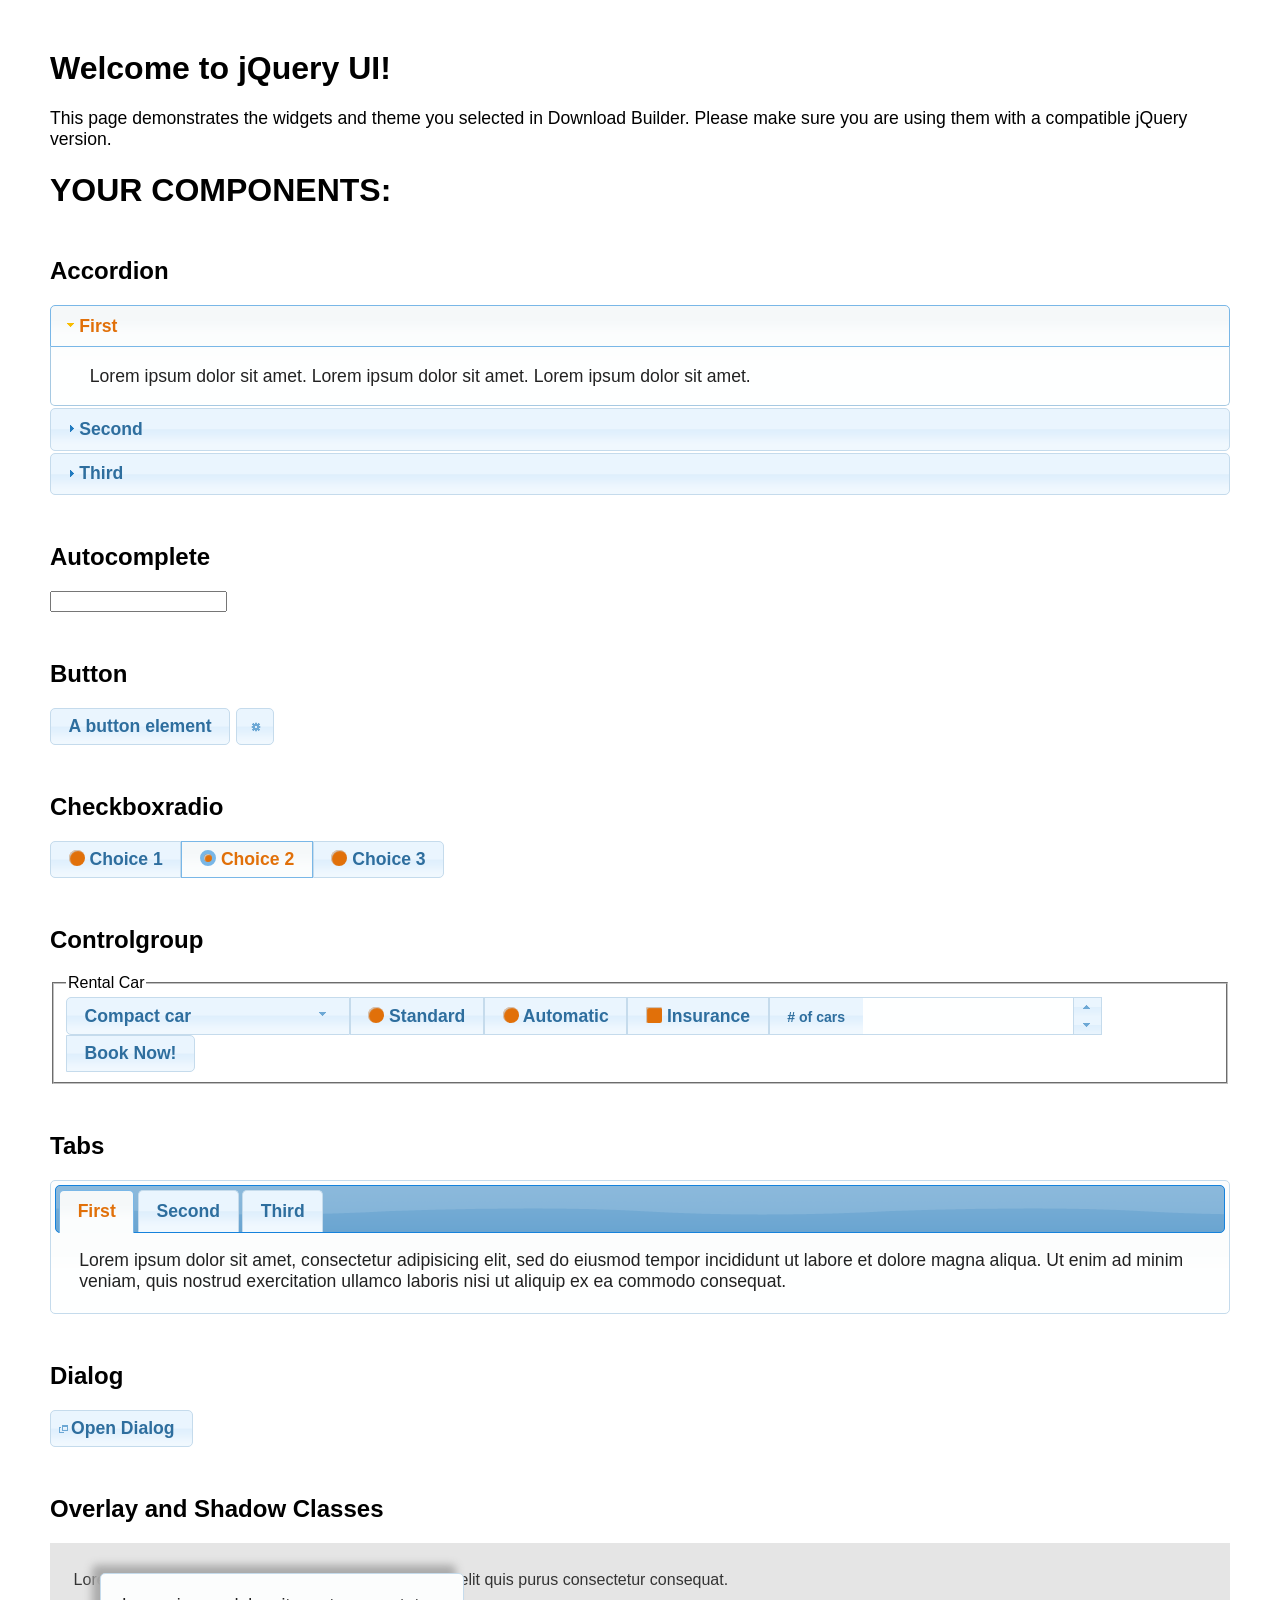
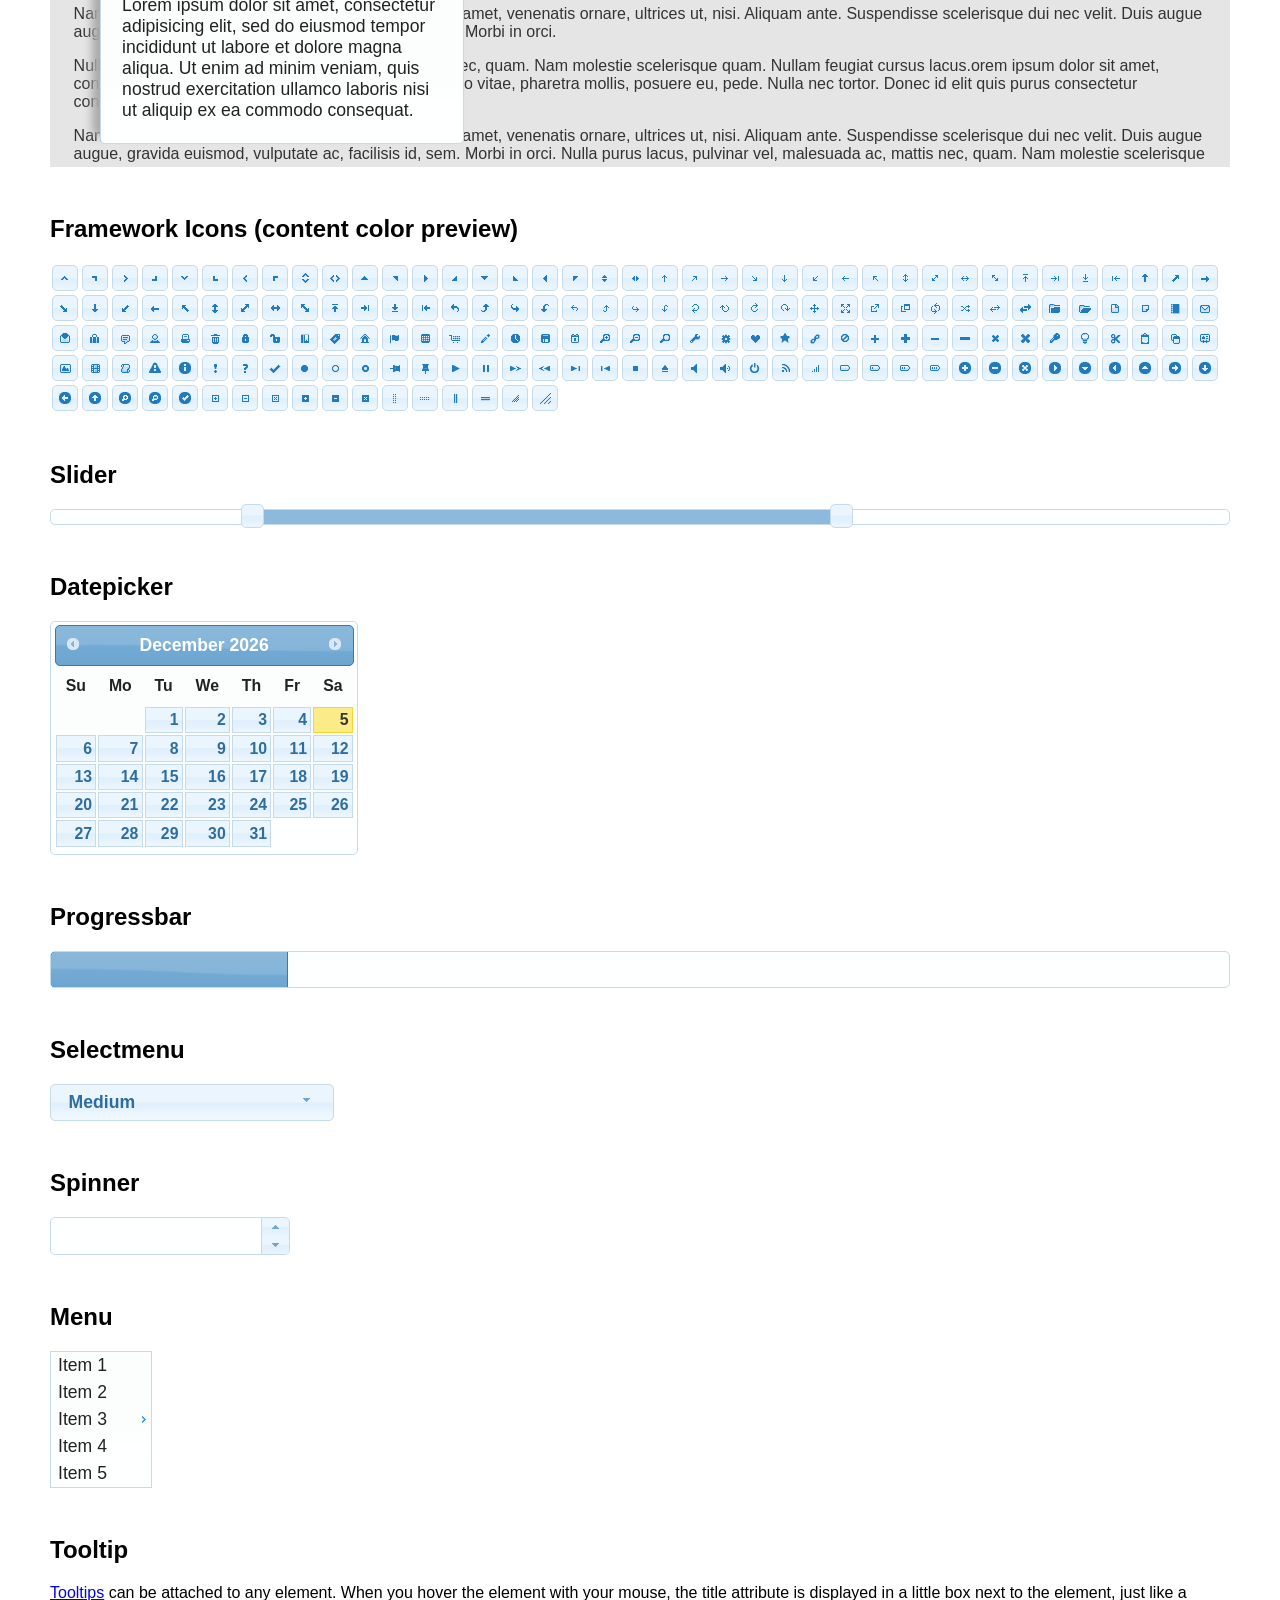
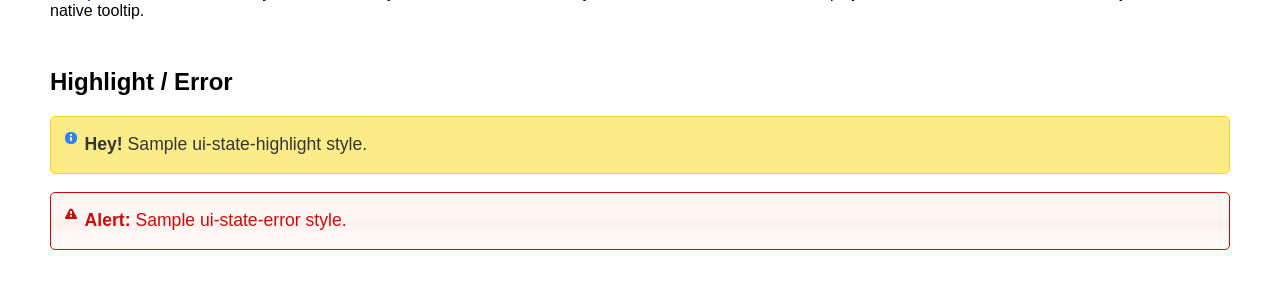
<file: sea/js/jquery/jquery-ui-1.12.0-rc.2.custom/index.html>
<!doctype html>
<html lang="us">
<head>
	<meta charset="utf-8">
	<title>jQuery UI Example Page</title>
	<link href="jquery-ui.css" rel="stylesheet">
	<style>
	body{
		font-family: "Trebuchet MS", sans-serif;
		margin: 50px;
	}
	.demoHeaders {
		margin-top: 2em;
	}
	#dialog-link {
		padding: .4em 1em .4em 20px;
		text-decoration: none;
		position: relative;
	}
	#dialog-link span.ui-icon {
		margin: 0 5px 0 0;
		position: absolute;
		left: .2em;
		top: 50%;
		margin-top: -8px;
	}
	#icons {
		margin: 0;
		padding: 0;
	}
	#icons li {
		margin: 2px;
		position: relative;
		padding: 4px 0;
		cursor: pointer;
		float: left;
		list-style: none;
	}
	#icons span.ui-icon {
		float: left;
		margin: 0 4px;
	}
	.fakewindowcontain .ui-widget-overlay {
		position: absolute;
	}
	select {
		width: 200px;
	}
	</style>
</head>
<body>

<h1>Welcome to jQuery UI!</h1>

<div class="ui-widget">
	<p>This page demonstrates the widgets and theme you selected in Download Builder. Please make sure you are using them with a compatible jQuery version.</p>
</div>

<h1>YOUR COMPONENTS:</h1>


<!-- Accordion -->
<h2 class="demoHeaders">Accordion</h2>
<div id="accordion">
	<h3>First</h3>
	<div>Lorem ipsum dolor sit amet. Lorem ipsum dolor sit amet. Lorem ipsum dolor sit amet.</div>
	<h3>Second</h3>
	<div>Phasellus mattis tincidunt nibh.</div>
	<h3>Third</h3>
	<div>Nam dui erat, auctor a, dignissim quis.</div>
</div>



<!-- Autocomplete -->
<h2 class="demoHeaders">Autocomplete</h2>
<div>
	<input id="autocomplete" title="type &quot;a&quot;">
</div>



<!-- Button -->
<h2 class="demoHeaders">Button</h2>
<button id="button">A button element</button>
<button id="button-icon">An icon-only button</button>



<!-- Checkboxradio -->
<h2 class="demoHeaders">Checkboxradio</h2>
<form style="margin-top: 1em;">
	<div id="radioset">
		<input type="radio" id="radio1" name="radio"><label for="radio1">Choice 1</label>
		<input type="radio" id="radio2" name="radio" checked="checked"><label for="radio2">Choice 2</label>
		<input type="radio" id="radio3" name="radio"><label for="radio3">Choice 3</label>
	</div>
</form>



<!-- Controlgroup -->
<h2 class="demoHeaders">Controlgroup</h2>
<fieldset>
	<legend>Rental Car</legend>
	<div id="controlgroup">
		<select id="car-type">
			<option>Compact car</option>
			<option>Midsize car</option>
			<option>Full size car</option>
			<option>SUV</option>
			<option>Luxury</option>
			<option>Truck</option>
			<option>Van</option>
		</select>
		<label for="transmission-standard">Standard</label>
		<input type="radio" name="transmission" id="transmission-standard">
		<label for="transmission-automatic">Automatic</label>
		<input type="radio" name="transmission" id="transmission-automatic">
		<label for="insurance">Insurance</label>
		<input type="checkbox" name="insurance" id="insurance">
		<label for="horizontal-spinner" class="ui-controlgroup-label"># of cars</label>
		<input id="horizontal-spinner" class="ui-spinner-input">
		<button>Book Now!</button>
	</div>
</fieldset>



<!-- Tabs -->
<h2 class="demoHeaders">Tabs</h2>
<div id="tabs">
	<ul>
		<li><a href="#tabs-1">First</a></li>
		<li><a href="#tabs-2">Second</a></li>
		<li><a href="#tabs-3">Third</a></li>
	</ul>
	<div id="tabs-1">Lorem ipsum dolor sit amet, consectetur adipisicing elit, sed do eiusmod tempor incididunt ut labore et dolore magna aliqua. Ut enim ad minim veniam, quis nostrud exercitation ullamco laboris nisi ut aliquip ex ea commodo consequat.</div>
	<div id="tabs-2">Phasellus mattis tincidunt nibh. Cras orci urna, blandit id, pretium vel, aliquet ornare, felis. Maecenas scelerisque sem non nisl. Fusce sed lorem in enim dictum bibendum.</div>
	<div id="tabs-3">Nam dui erat, auctor a, dignissim quis, sollicitudin eu, felis. Pellentesque nisi urna, interdum eget, sagittis et, consequat vestibulum, lacus. Mauris porttitor ullamcorper augue.</div>
</div>



<h2 class="demoHeaders">Dialog</h2>
<p>
	<button id="dialog-link" class="ui-button ui-corner-all ui-widget">
		<span class="ui-icon ui-icon-newwin"></span>Open Dialog
	</button>
</p>

<h2 class="demoHeaders">Overlay and Shadow Classes</h2>
<div style="position: relative; width: 96%; height: 200px; padding:1% 2%; overflow:hidden;" class="fakewindowcontain">
	<p>Lorem ipsum dolor sit amet,  Nulla nec tortor. Donec id elit quis purus consectetur consequat. </p><p>Nam congue semper tellus. Sed erat dolor, dapibus sit amet, venenatis ornare, ultrices ut, nisi. Aliquam ante. Suspendisse scelerisque dui nec velit. Duis augue augue, gravida euismod, vulputate ac, facilisis id, sem. Morbi in orci. </p><p>Nulla purus lacus, pulvinar vel, malesuada ac, mattis nec, quam. Nam molestie scelerisque quam. Nullam feugiat cursus lacus.orem ipsum dolor sit amet, consectetur adipiscing elit. Donec libero risus, commodo vitae, pharetra mollis, posuere eu, pede. Nulla nec tortor. Donec id elit quis purus consectetur consequat. </p><p>Nam congue semper tellus. Sed erat dolor, dapibus sit amet, venenatis ornare, ultrices ut, nisi. Aliquam ante. Suspendisse scelerisque dui nec velit. Duis augue augue, gravida euismod, vulputate ac, facilisis id, sem. Morbi in orci. Nulla purus lacus, pulvinar vel, malesuada ac, mattis nec, quam. Nam molestie scelerisque quam. </p><p>Nullam feugiat cursus lacus.orem ipsum dolor sit amet, consectetur adipiscing elit. Donec libero risus, commodo vitae, pharetra mollis, posuere eu, pede. Nulla nec tortor. Donec id elit quis purus consectetur consequat. Nam congue semper tellus. Sed erat dolor, dapibus sit amet, venenatis ornare, ultrices ut, nisi. Aliquam ante. </p><p>Suspendisse scelerisque dui nec velit. Duis augue augue, gravida euismod, vulputate ac, facilisis id, sem. Morbi in orci. Nulla purus lacus, pulvinar vel, malesuada ac, mattis nec, quam. Nam molestie scelerisque quam. Nullam feugiat cursus lacus.orem ipsum dolor sit amet, consectetur adipiscing elit. Donec libero risus, commodo vitae, pharetra mollis, posuere eu, pede. Nulla nec tortor. Donec id elit quis purus consectetur consequat. Nam congue semper tellus. Sed erat dolor, dapibus sit amet, venenatis ornare, ultrices ut, nisi. </p>

	<!-- ui-dialog -->
	<div class="ui-widget-overlay ui-front"></div>
	<div style="position: absolute; width: 320px; left: 50px; top: 30px; padding: 1.2em" class="ui-widget ui-front ui-widget-content ui-corner-all ui-widget-shadow">
		Lorem ipsum dolor sit amet, consectetur adipisicing elit, sed do eiusmod tempor incididunt ut labore et dolore magna aliqua. Ut enim ad minim veniam, quis nostrud exercitation ullamco laboris nisi ut aliquip ex ea commodo consequat.
	</div>

</div>

<!-- ui-dialog -->
<div id="dialog" title="Dialog Title">
	<p>Lorem ipsum dolor sit amet, consectetur adipisicing elit, sed do eiusmod tempor incididunt ut labore et dolore magna aliqua. Ut enim ad minim veniam, quis nostrud exercitation ullamco laboris nisi ut aliquip ex ea commodo consequat.</p>
</div>



<h2 class="demoHeaders">Framework Icons (content color preview)</h2>
<ul id="icons" class="ui-widget ui-helper-clearfix">
	<li class="ui-state-default ui-corner-all" title=".ui-icon-caret-1-n"><span class="ui-icon ui-icon-caret-1-n"></span></li>
	<li class="ui-state-default ui-corner-all" title=".ui-icon-caret-1-ne"><span class="ui-icon ui-icon-caret-1-ne"></span></li>
	<li class="ui-state-default ui-corner-all" title=".ui-icon-caret-1-e"><span class="ui-icon ui-icon-caret-1-e"></span></li>
	<li class="ui-state-default ui-corner-all" title=".ui-icon-caret-1-se"><span class="ui-icon ui-icon-caret-1-se"></span></li>
	<li class="ui-state-default ui-corner-all" title=".ui-icon-caret-1-s"><span class="ui-icon ui-icon-caret-1-s"></span></li>
	<li class="ui-state-default ui-corner-all" title=".ui-icon-caret-1-sw"><span class="ui-icon ui-icon-caret-1-sw"></span></li>
	<li class="ui-state-default ui-corner-all" title=".ui-icon-caret-1-w"><span class="ui-icon ui-icon-caret-1-w"></span></li>
	<li class="ui-state-default ui-corner-all" title=".ui-icon-caret-1-nw"><span class="ui-icon ui-icon-caret-1-nw"></span></li>
	<li class="ui-state-default ui-corner-all" title=".ui-icon-caret-2-n-s"><span class="ui-icon ui-icon-caret-2-n-s"></span></li>
	<li class="ui-state-default ui-corner-all" title=".ui-icon-caret-2-e-w"><span class="ui-icon ui-icon-caret-2-e-w"></span></li>
	<li class="ui-state-default ui-corner-all" title=".ui-icon-triangle-1-n"><span class="ui-icon ui-icon-triangle-1-n"></span></li>
	<li class="ui-state-default ui-corner-all" title=".ui-icon-triangle-1-ne"><span class="ui-icon ui-icon-triangle-1-ne"></span></li>
	<li class="ui-state-default ui-corner-all" title=".ui-icon-triangle-1-e"><span class="ui-icon ui-icon-triangle-1-e"></span></li>
	<li class="ui-state-default ui-corner-all" title=".ui-icon-triangle-1-se"><span class="ui-icon ui-icon-triangle-1-se"></span></li>
	<li class="ui-state-default ui-corner-all" title=".ui-icon-triangle-1-s"><span class="ui-icon ui-icon-triangle-1-s"></span></li>
	<li class="ui-state-default ui-corner-all" title=".ui-icon-triangle-1-sw"><span class="ui-icon ui-icon-triangle-1-sw"></span></li>
	<li class="ui-state-default ui-corner-all" title=".ui-icon-triangle-1-w"><span class="ui-icon ui-icon-triangle-1-w"></span></li>
	<li class="ui-state-default ui-corner-all" title=".ui-icon-triangle-1-nw"><span class="ui-icon ui-icon-triangle-1-nw"></span></li>
	<li class="ui-state-default ui-corner-all" title=".ui-icon-triangle-2-n-s"><span class="ui-icon ui-icon-triangle-2-n-s"></span></li>
	<li class="ui-state-default ui-corner-all" title=".ui-icon-triangle-2-e-w"><span class="ui-icon ui-icon-triangle-2-e-w"></span></li>
	<li class="ui-state-default ui-corner-all" title=".ui-icon-arrow-1-n"><span class="ui-icon ui-icon-arrow-1-n"></span></li>
	<li class="ui-state-default ui-corner-all" title=".ui-icon-arrow-1-ne"><span class="ui-icon ui-icon-arrow-1-ne"></span></li>
	<li class="ui-state-default ui-corner-all" title=".ui-icon-arrow-1-e"><span class="ui-icon ui-icon-arrow-1-e"></span></li>
	<li class="ui-state-default ui-corner-all" title=".ui-icon-arrow-1-se"><span class="ui-icon ui-icon-arrow-1-se"></span></li>
	<li class="ui-state-default ui-corner-all" title=".ui-icon-arrow-1-s"><span class="ui-icon ui-icon-arrow-1-s"></span></li>
	<li class="ui-state-default ui-corner-all" title=".ui-icon-arrow-1-sw"><span class="ui-icon ui-icon-arrow-1-sw"></span></li>
	<li class="ui-state-default ui-corner-all" title=".ui-icon-arrow-1-w"><span class="ui-icon ui-icon-arrow-1-w"></span></li>
	<li class="ui-state-default ui-corner-all" title=".ui-icon-arrow-1-nw"><span class="ui-icon ui-icon-arrow-1-nw"></span></li>
	<li class="ui-state-default ui-corner-all" title=".ui-icon-arrow-2-n-s"><span class="ui-icon ui-icon-arrow-2-n-s"></span></li>
	<li class="ui-state-default ui-corner-all" title=".ui-icon-arrow-2-ne-sw"><span class="ui-icon ui-icon-arrow-2-ne-sw"></span></li>
	<li class="ui-state-default ui-corner-all" title=".ui-icon-arrow-2-e-w"><span class="ui-icon ui-icon-arrow-2-e-w"></span></li>
	<li class="ui-state-default ui-corner-all" title=".ui-icon-arrow-2-se-nw"><span class="ui-icon ui-icon-arrow-2-se-nw"></span></li>
	<li class="ui-state-default ui-corner-all" title=".ui-icon-arrowstop-1-n"><span class="ui-icon ui-icon-arrowstop-1-n"></span></li>
	<li class="ui-state-default ui-corner-all" title=".ui-icon-arrowstop-1-e"><span class="ui-icon ui-icon-arrowstop-1-e"></span></li>
	<li class="ui-state-default ui-corner-all" title=".ui-icon-arrowstop-1-s"><span class="ui-icon ui-icon-arrowstop-1-s"></span></li>
	<li class="ui-state-default ui-corner-all" title=".ui-icon-arrowstop-1-w"><span class="ui-icon ui-icon-arrowstop-1-w"></span></li>
	<li class="ui-state-default ui-corner-all" title=".ui-icon-arrowthick-1-n"><span class="ui-icon ui-icon-arrowthick-1-n"></span></li>
	<li class="ui-state-default ui-corner-all" title=".ui-icon-arrowthick-1-ne"><span class="ui-icon ui-icon-arrowthick-1-ne"></span></li>
	<li class="ui-state-default ui-corner-all" title=".ui-icon-arrowthick-1-e"><span class="ui-icon ui-icon-arrowthick-1-e"></span></li>
	<li class="ui-state-default ui-corner-all" title=".ui-icon-arrowthick-1-se"><span class="ui-icon ui-icon-arrowthick-1-se"></span></li>
	<li class="ui-state-default ui-corner-all" title=".ui-icon-arrowthick-1-s"><span class="ui-icon ui-icon-arrowthick-1-s"></span></li>
	<li class="ui-state-default ui-corner-all" title=".ui-icon-arrowthick-1-sw"><span class="ui-icon ui-icon-arrowthick-1-sw"></span></li>
	<li class="ui-state-default ui-corner-all" title=".ui-icon-arrowthick-1-w"><span class="ui-icon ui-icon-arrowthick-1-w"></span></li>
	<li class="ui-state-default ui-corner-all" title=".ui-icon-arrowthick-1-nw"><span class="ui-icon ui-icon-arrowthick-1-nw"></span></li>
	<li class="ui-state-default ui-corner-all" title=".ui-icon-arrowthick-2-n-s"><span class="ui-icon ui-icon-arrowthick-2-n-s"></span></li>
	<li class="ui-state-default ui-corner-all" title=".ui-icon-arrowthick-2-ne-sw"><span class="ui-icon ui-icon-arrowthick-2-ne-sw"></span></li>
	<li class="ui-state-default ui-corner-all" title=".ui-icon-arrowthick-2-e-w"><span class="ui-icon ui-icon-arrowthick-2-e-w"></span></li>
	<li class="ui-state-default ui-corner-all" title=".ui-icon-arrowthick-2-se-nw"><span class="ui-icon ui-icon-arrowthick-2-se-nw"></span></li>
	<li class="ui-state-default ui-corner-all" title=".ui-icon-arrowthickstop-1-n"><span class="ui-icon ui-icon-arrowthickstop-1-n"></span></li>
	<li class="ui-state-default ui-corner-all" title=".ui-icon-arrowthickstop-1-e"><span class="ui-icon ui-icon-arrowthickstop-1-e"></span></li>
	<li class="ui-state-default ui-corner-all" title=".ui-icon-arrowthickstop-1-s"><span class="ui-icon ui-icon-arrowthickstop-1-s"></span></li>
	<li class="ui-state-default ui-corner-all" title=".ui-icon-arrowthickstop-1-w"><span class="ui-icon ui-icon-arrowthickstop-1-w"></span></li>
	<li class="ui-state-default ui-corner-all" title=".ui-icon-arrowreturnthick-1-w"><span class="ui-icon ui-icon-arrowreturnthick-1-w"></span></li>
	<li class="ui-state-default ui-corner-all" title=".ui-icon-arrowreturnthick-1-n"><span class="ui-icon ui-icon-arrowreturnthick-1-n"></span></li>
	<li class="ui-state-default ui-corner-all" title=".ui-icon-arrowreturnthick-1-e"><span class="ui-icon ui-icon-arrowreturnthick-1-e"></span></li>
	<li class="ui-state-default ui-corner-all" title=".ui-icon-arrowreturnthick-1-s"><span class="ui-icon ui-icon-arrowreturnthick-1-s"></span></li>
	<li class="ui-state-default ui-corner-all" title=".ui-icon-arrowreturn-1-w"><span class="ui-icon ui-icon-arrowreturn-1-w"></span></li>
	<li class="ui-state-default ui-corner-all" title=".ui-icon-arrowreturn-1-n"><span class="ui-icon ui-icon-arrowreturn-1-n"></span></li>
	<li class="ui-state-default ui-corner-all" title=".ui-icon-arrowreturn-1-e"><span class="ui-icon ui-icon-arrowreturn-1-e"></span></li>
	<li class="ui-state-default ui-corner-all" title=".ui-icon-arrowreturn-1-s"><span class="ui-icon ui-icon-arrowreturn-1-s"></span></li>
	<li class="ui-state-default ui-corner-all" title=".ui-icon-arrowrefresh-1-w"><span class="ui-icon ui-icon-arrowrefresh-1-w"></span></li>
	<li class="ui-state-default ui-corner-all" title=".ui-icon-arrowrefresh-1-n"><span class="ui-icon ui-icon-arrowrefresh-1-n"></span></li>
	<li class="ui-state-default ui-corner-all" title=".ui-icon-arrowrefresh-1-e"><span class="ui-icon ui-icon-arrowrefresh-1-e"></span></li>
	<li class="ui-state-default ui-corner-all" title=".ui-icon-arrowrefresh-1-s"><span class="ui-icon ui-icon-arrowrefresh-1-s"></span></li>
	<li class="ui-state-default ui-corner-all" title=".ui-icon-arrow-4"><span class="ui-icon ui-icon-arrow-4"></span></li>
	<li class="ui-state-default ui-corner-all" title=".ui-icon-arrow-4-diag"><span class="ui-icon ui-icon-arrow-4-diag"></span></li>
	<li class="ui-state-default ui-corner-all" title=".ui-icon-extlink"><span class="ui-icon ui-icon-extlink"></span></li>
	<li class="ui-state-default ui-corner-all" title=".ui-icon-newwin"><span class="ui-icon ui-icon-newwin"></span></li>
	<li class="ui-state-default ui-corner-all" title=".ui-icon-refresh"><span class="ui-icon ui-icon-refresh"></span></li>
	<li class="ui-state-default ui-corner-all" title=".ui-icon-shuffle"><span class="ui-icon ui-icon-shuffle"></span></li>
	<li class="ui-state-default ui-corner-all" title=".ui-icon-transfer-e-w"><span class="ui-icon ui-icon-transfer-e-w"></span></li>
	<li class="ui-state-default ui-corner-all" title=".ui-icon-transferthick-e-w"><span class="ui-icon ui-icon-transferthick-e-w"></span></li>
	<li class="ui-state-default ui-corner-all" title=".ui-icon-folder-collapsed"><span class="ui-icon ui-icon-folder-collapsed"></span></li>
	<li class="ui-state-default ui-corner-all" title=".ui-icon-folder-open"><span class="ui-icon ui-icon-folder-open"></span></li>
	<li class="ui-state-default ui-corner-all" title=".ui-icon-document"><span class="ui-icon ui-icon-document"></span></li>
	<li class="ui-state-default ui-corner-all" title=".ui-icon-document-b"><span class="ui-icon ui-icon-document-b"></span></li>
	<li class="ui-state-default ui-corner-all" title=".ui-icon-note"><span class="ui-icon ui-icon-note"></span></li>
	<li class="ui-state-default ui-corner-all" title=".ui-icon-mail-closed"><span class="ui-icon ui-icon-mail-closed"></span></li>
	<li class="ui-state-default ui-corner-all" title=".ui-icon-mail-open"><span class="ui-icon ui-icon-mail-open"></span></li>
	<li class="ui-state-default ui-corner-all" title=".ui-icon-suitcase"><span class="ui-icon ui-icon-suitcase"></span></li>
	<li class="ui-state-default ui-corner-all" title=".ui-icon-comment"><span class="ui-icon ui-icon-comment"></span></li>
	<li class="ui-state-default ui-corner-all" title=".ui-icon-person"><span class="ui-icon ui-icon-person"></span></li>
	<li class="ui-state-default ui-corner-all" title=".ui-icon-print"><span class="ui-icon ui-icon-print"></span></li>
	<li class="ui-state-default ui-corner-all" title=".ui-icon-trash"><span class="ui-icon ui-icon-trash"></span></li>
	<li class="ui-state-default ui-corner-all" title=".ui-icon-locked"><span class="ui-icon ui-icon-locked"></span></li>
	<li class="ui-state-default ui-corner-all" title=".ui-icon-unlocked"><span class="ui-icon ui-icon-unlocked"></span></li>
	<li class="ui-state-default ui-corner-all" title=".ui-icon-bookmark"><span class="ui-icon ui-icon-bookmark"></span></li>
	<li class="ui-state-default ui-corner-all" title=".ui-icon-tag"><span class="ui-icon ui-icon-tag"></span></li>
	<li class="ui-state-default ui-corner-all" title=".ui-icon-home"><span class="ui-icon ui-icon-home"></span></li>
	<li class="ui-state-default ui-corner-all" title=".ui-icon-flag"><span class="ui-icon ui-icon-flag"></span></li>
	<li class="ui-state-default ui-corner-all" title=".ui-icon-calculator"><span class="ui-icon ui-icon-calculator"></span></li>
	<li class="ui-state-default ui-corner-all" title=".ui-icon-cart"><span class="ui-icon ui-icon-cart"></span></li>
	<li class="ui-state-default ui-corner-all" title=".ui-icon-pencil"><span class="ui-icon ui-icon-pencil"></span></li>
	<li class="ui-state-default ui-corner-all" title=".ui-icon-clock"><span class="ui-icon ui-icon-clock"></span></li>
	<li class="ui-state-default ui-corner-all" title=".ui-icon-disk"><span class="ui-icon ui-icon-disk"></span></li>
	<li class="ui-state-default ui-corner-all" title=".ui-icon-calendar"><span class="ui-icon ui-icon-calendar"></span></li>
	<li class="ui-state-default ui-corner-all" title=".ui-icon-zoomin"><span class="ui-icon ui-icon-zoomin"></span></li>
	<li class="ui-state-default ui-corner-all" title=".ui-icon-zoomout"><span class="ui-icon ui-icon-zoomout"></span></li>
	<li class="ui-state-default ui-corner-all" title=".ui-icon-search"><span class="ui-icon ui-icon-search"></span></li>
	<li class="ui-state-default ui-corner-all" title=".ui-icon-wrench"><span class="ui-icon ui-icon-wrench"></span></li>
	<li class="ui-state-default ui-corner-all" title=".ui-icon-gear"><span class="ui-icon ui-icon-gear"></span></li>
	<li class="ui-state-default ui-corner-all" title=".ui-icon-heart"><span class="ui-icon ui-icon-heart"></span></li>
	<li class="ui-state-default ui-corner-all" title=".ui-icon-star"><span class="ui-icon ui-icon-star"></span></li>
	<li class="ui-state-default ui-corner-all" title=".ui-icon-link"><span class="ui-icon ui-icon-link"></span></li>
	<li class="ui-state-default ui-corner-all" title=".ui-icon-cancel"><span class="ui-icon ui-icon-cancel"></span></li>
	<li class="ui-state-default ui-corner-all" title=".ui-icon-plus"><span class="ui-icon ui-icon-plus"></span></li>
	<li class="ui-state-default ui-corner-all" title=".ui-icon-plusthick"><span class="ui-icon ui-icon-plusthick"></span></li>
	<li class="ui-state-default ui-corner-all" title=".ui-icon-minus"><span class="ui-icon ui-icon-minus"></span></li>
	<li class="ui-state-default ui-corner-all" title=".ui-icon-minusthick"><span class="ui-icon ui-icon-minusthick"></span></li>
	<li class="ui-state-default ui-corner-all" title=".ui-icon-close"><span class="ui-icon ui-icon-close"></span></li>
	<li class="ui-state-default ui-corner-all" title=".ui-icon-closethick"><span class="ui-icon ui-icon-closethick"></span></li>
	<li class="ui-state-default ui-corner-all" title=".ui-icon-key"><span class="ui-icon ui-icon-key"></span></li>
	<li class="ui-state-default ui-corner-all" title=".ui-icon-lightbulb"><span class="ui-icon ui-icon-lightbulb"></span></li>
	<li class="ui-state-default ui-corner-all" title=".ui-icon-scissors"><span class="ui-icon ui-icon-scissors"></span></li>
	<li class="ui-state-default ui-corner-all" title=".ui-icon-clipboard"><span class="ui-icon ui-icon-clipboard"></span></li>
	<li class="ui-state-default ui-corner-all" title=".ui-icon-copy"><span class="ui-icon ui-icon-copy"></span></li>
	<li class="ui-state-default ui-corner-all" title=".ui-icon-contact"><span class="ui-icon ui-icon-contact"></span></li>
	<li class="ui-state-default ui-corner-all" title=".ui-icon-image"><span class="ui-icon ui-icon-image"></span></li>
	<li class="ui-state-default ui-corner-all" title=".ui-icon-video"><span class="ui-icon ui-icon-video"></span></li>
	<li class="ui-state-default ui-corner-all" title=".ui-icon-script"><span class="ui-icon ui-icon-script"></span></li>
	<li class="ui-state-default ui-corner-all" title=".ui-icon-alert"><span class="ui-icon ui-icon-alert"></span></li>
	<li class="ui-state-default ui-corner-all" title=".ui-icon-info"><span class="ui-icon ui-icon-info"></span></li>
	<li class="ui-state-default ui-corner-all" title=".ui-icon-notice"><span class="ui-icon ui-icon-notice"></span></li>
	<li class="ui-state-default ui-corner-all" title=".ui-icon-help"><span class="ui-icon ui-icon-help"></span></li>
	<li class="ui-state-default ui-corner-all" title=".ui-icon-check"><span class="ui-icon ui-icon-check"></span></li>
	<li class="ui-state-default ui-corner-all" title=".ui-icon-bullet"><span class="ui-icon ui-icon-bullet"></span></li>
	<li class="ui-state-default ui-corner-all" title=".ui-icon-radio-off"><span class="ui-icon ui-icon-radio-off"></span></li>
	<li class="ui-state-default ui-corner-all" title=".ui-icon-radio-on"><span class="ui-icon ui-icon-radio-on"></span></li>
	<li class="ui-state-default ui-corner-all" title=".ui-icon-pin-w"><span class="ui-icon ui-icon-pin-w"></span></li>
	<li class="ui-state-default ui-corner-all" title=".ui-icon-pin-s"><span class="ui-icon ui-icon-pin-s"></span></li>
	<li class="ui-state-default ui-corner-all" title=".ui-icon-play"><span class="ui-icon ui-icon-play"></span></li>
	<li class="ui-state-default ui-corner-all" title=".ui-icon-pause"><span class="ui-icon ui-icon-pause"></span></li>
	<li class="ui-state-default ui-corner-all" title=".ui-icon-seek-next"><span class="ui-icon ui-icon-seek-next"></span></li>
	<li class="ui-state-default ui-corner-all" title=".ui-icon-seek-prev"><span class="ui-icon ui-icon-seek-prev"></span></li>
	<li class="ui-state-default ui-corner-all" title=".ui-icon-seek-end"><span class="ui-icon ui-icon-seek-end"></span></li>
	<li class="ui-state-default ui-corner-all" title=".ui-icon-seek-first"><span class="ui-icon ui-icon-seek-first"></span></li>
	<li class="ui-state-default ui-corner-all" title=".ui-icon-stop"><span class="ui-icon ui-icon-stop"></span></li>
	<li class="ui-state-default ui-corner-all" title=".ui-icon-eject"><span class="ui-icon ui-icon-eject"></span></li>
	<li class="ui-state-default ui-corner-all" title=".ui-icon-volume-off"><span class="ui-icon ui-icon-volume-off"></span></li>
	<li class="ui-state-default ui-corner-all" title=".ui-icon-volume-on"><span class="ui-icon ui-icon-volume-on"></span></li>
	<li class="ui-state-default ui-corner-all" title=".ui-icon-power"><span class="ui-icon ui-icon-power"></span></li>
	<li class="ui-state-default ui-corner-all" title=".ui-icon-signal-diag"><span class="ui-icon ui-icon-signal-diag"></span></li>
	<li class="ui-state-default ui-corner-all" title=".ui-icon-signal"><span class="ui-icon ui-icon-signal"></span></li>
	<li class="ui-state-default ui-corner-all" title=".ui-icon-battery-0"><span class="ui-icon ui-icon-battery-0"></span></li>
	<li class="ui-state-default ui-corner-all" title=".ui-icon-battery-1"><span class="ui-icon ui-icon-battery-1"></span></li>
	<li class="ui-state-default ui-corner-all" title=".ui-icon-battery-2"><span class="ui-icon ui-icon-battery-2"></span></li>
	<li class="ui-state-default ui-corner-all" title=".ui-icon-battery-3"><span class="ui-icon ui-icon-battery-3"></span></li>
	<li class="ui-state-default ui-corner-all" title=".ui-icon-circle-plus"><span class="ui-icon ui-icon-circle-plus"></span></li>
	<li class="ui-state-default ui-corner-all" title=".ui-icon-circle-minus"><span class="ui-icon ui-icon-circle-minus"></span></li>
	<li class="ui-state-default ui-corner-all" title=".ui-icon-circle-close"><span class="ui-icon ui-icon-circle-close"></span></li>
	<li class="ui-state-default ui-corner-all" title=".ui-icon-circle-triangle-e"><span class="ui-icon ui-icon-circle-triangle-e"></span></li>
	<li class="ui-state-default ui-corner-all" title=".ui-icon-circle-triangle-s"><span class="ui-icon ui-icon-circle-triangle-s"></span></li>
	<li class="ui-state-default ui-corner-all" title=".ui-icon-circle-triangle-w"><span class="ui-icon ui-icon-circle-triangle-w"></span></li>
	<li class="ui-state-default ui-corner-all" title=".ui-icon-circle-triangle-n"><span class="ui-icon ui-icon-circle-triangle-n"></span></li>
	<li class="ui-state-default ui-corner-all" title=".ui-icon-circle-arrow-e"><span class="ui-icon ui-icon-circle-arrow-e"></span></li>
	<li class="ui-state-default ui-corner-all" title=".ui-icon-circle-arrow-s"><span class="ui-icon ui-icon-circle-arrow-s"></span></li>
	<li class="ui-state-default ui-corner-all" title=".ui-icon-circle-arrow-w"><span class="ui-icon ui-icon-circle-arrow-w"></span></li>
	<li class="ui-state-default ui-corner-all" title=".ui-icon-circle-arrow-n"><span class="ui-icon ui-icon-circle-arrow-n"></span></li>
	<li class="ui-state-default ui-corner-all" title=".ui-icon-circle-zoomin"><span class="ui-icon ui-icon-circle-zoomin"></span></li>
	<li class="ui-state-default ui-corner-all" title=".ui-icon-circle-zoomout"><span class="ui-icon ui-icon-circle-zoomout"></span></li>
	<li class="ui-state-default ui-corner-all" title=".ui-icon-circle-check"><span class="ui-icon ui-icon-circle-check"></span></li>
	<li class="ui-state-default ui-corner-all" title=".ui-icon-circlesmall-plus"><span class="ui-icon ui-icon-circlesmall-plus"></span></li>
	<li class="ui-state-default ui-corner-all" title=".ui-icon-circlesmall-minus"><span class="ui-icon ui-icon-circlesmall-minus"></span></li>
	<li class="ui-state-default ui-corner-all" title=".ui-icon-circlesmall-close"><span class="ui-icon ui-icon-circlesmall-close"></span></li>
	<li class="ui-state-default ui-corner-all" title=".ui-icon-squaresmall-plus"><span class="ui-icon ui-icon-squaresmall-plus"></span></li>
	<li class="ui-state-default ui-corner-all" title=".ui-icon-squaresmall-minus"><span class="ui-icon ui-icon-squaresmall-minus"></span></li>
	<li class="ui-state-default ui-corner-all" title=".ui-icon-squaresmall-close"><span class="ui-icon ui-icon-squaresmall-close"></span></li>
	<li class="ui-state-default ui-corner-all" title=".ui-icon-grip-dotted-vertical"><span class="ui-icon ui-icon-grip-dotted-vertical"></span></li>
	<li class="ui-state-default ui-corner-all" title=".ui-icon-grip-dotted-horizontal"><span class="ui-icon ui-icon-grip-dotted-horizontal"></span></li>
	<li class="ui-state-default ui-corner-all" title=".ui-icon-grip-solid-vertical"><span class="ui-icon ui-icon-grip-solid-vertical"></span></li>
	<li class="ui-state-default ui-corner-all" title=".ui-icon-grip-solid-horizontal"><span class="ui-icon ui-icon-grip-solid-horizontal"></span></li>
	<li class="ui-state-default ui-corner-all" title=".ui-icon-gripsmall-diagonal-se"><span class="ui-icon ui-icon-gripsmall-diagonal-se"></span></li>
	<li class="ui-state-default ui-corner-all" title=".ui-icon-grip-diagonal-se"><span class="ui-icon ui-icon-grip-diagonal-se"></span></li>
</ul>


<!-- Slider -->
<h2 class="demoHeaders">Slider</h2>
<div id="slider"></div>



<!-- Datepicker -->
<h2 class="demoHeaders">Datepicker</h2>
<div id="datepicker"></div>



<!-- Progressbar -->
<h2 class="demoHeaders">Progressbar</h2>
<div id="progressbar"></div>



<!-- Progressbar -->
<h2 class="demoHeaders">Selectmenu</h2>
<select id="selectmenu">
	<option>Slower</option>
	<option>Slow</option>
	<option selected="selected">Medium</option>
	<option>Fast</option>
	<option>Faster</option>
</select>



<!-- Spinner -->
<h2 class="demoHeaders">Spinner</h2>
<input id="spinner">



<!-- Menu -->
<h2 class="demoHeaders">Menu</h2>
<ul style="width:100px;" id="menu">
	<li><div>Item 1</div></li>
	<li><div>Item 2</div></li>
	<li><div>Item 3</div>
		<ul>
			<li><div>Item 3-1</div></li>
			<li><div>Item 3-2</div></li>
			<li><div>Item 3-3</div></li>
			<li><div>Item 3-4</div></li>
			<li><div>Item 3-5</div></li>
		</ul>
	</li>
	<li><div>Item 4</div></li>
	<li><div>Item 5</div></li>
</ul>



<!-- Tooltip -->
<h2 class="demoHeaders">Tooltip</h2>
<p id="tooltip">
	<a href="#" title="That&apos;s what this widget is">Tooltips</a> can be attached to any element. When you hover
the element with your mouse, the title attribute is displayed in a little box next to the element, just like a native tooltip.
</p>


<!-- Highlight / Error -->
<h2 class="demoHeaders">Highlight / Error</h2>
<div class="ui-widget">
	<div class="ui-state-highlight ui-corner-all" style="margin-top: 20px; padding: 0 .7em;">
		<p><span class="ui-icon ui-icon-info" style="float: left; margin-right: .3em;"></span>
		<strong>Hey!</strong> Sample ui-state-highlight style.</p>
	</div>
</div>
<br>
<div class="ui-widget">
	<div class="ui-state-error ui-corner-all" style="padding: 0 .7em;">
		<p><span class="ui-icon ui-icon-alert" style="float: left; margin-right: .3em;"></span>
		<strong>Alert:</strong> Sample ui-state-error style.</p>
	</div>
</div>

<script src="external/jquery/jquery.js"></script>
<script src="jquery-ui.js"></script>
<script>

$( "#accordion" ).accordion();



var availableTags = [
	"ActionScript",
	"AppleScript",
	"Asp",
	"BASIC",
	"C",
	"C++",
	"Clojure",
	"COBOL",
	"ColdFusion",
	"Erlang",
	"Fortran",
	"Groovy",
	"Haskell",
	"Java",
	"JavaScript",
	"Lisp",
	"Perl",
	"PHP",
	"Python",
	"Ruby",
	"Scala",
	"Scheme"
];
$( "#autocomplete" ).autocomplete({
	source: availableTags
});



$( "#button" ).button();
$( "#button-icon" ).button({
	icon: "ui-icon-gear",
	showLabel: false
});



$( "#radioset" ).buttonset();



$( "#controlgroup" ).controlgroup();



$( "#tabs" ).tabs();



$( "#dialog" ).dialog({
	autoOpen: false,
	width: 400,
	buttons: [
		{
			text: "Ok",
			click: function() {
				$( this ).dialog( "close" );
			}
		},
		{
			text: "Cancel",
			click: function() {
				$( this ).dialog( "close" );
			}
		}
	]
});

// Link to open the dialog
$( "#dialog-link" ).click(function( event ) {
	$( "#dialog" ).dialog( "open" );
	event.preventDefault();
});



$( "#datepicker" ).datepicker({
	inline: true
});



$( "#slider" ).slider({
	range: true,
	values: [ 17, 67 ]
});



$( "#progressbar" ).progressbar({
	value: 20
});



$( "#spinner" ).spinner();



$( "#menu" ).menu();



$( "#tooltip" ).tooltip();



$( "#selectmenu" ).selectmenu();


// Hover states on the static widgets
$( "#dialog-link, #icons li" ).hover(
	function() {
		$( this ).addClass( "ui-state-hover" );
	},
	function() {
		$( this ).removeClass( "ui-state-hover" );
	}
);
</script>
</body>
</html>
</file>
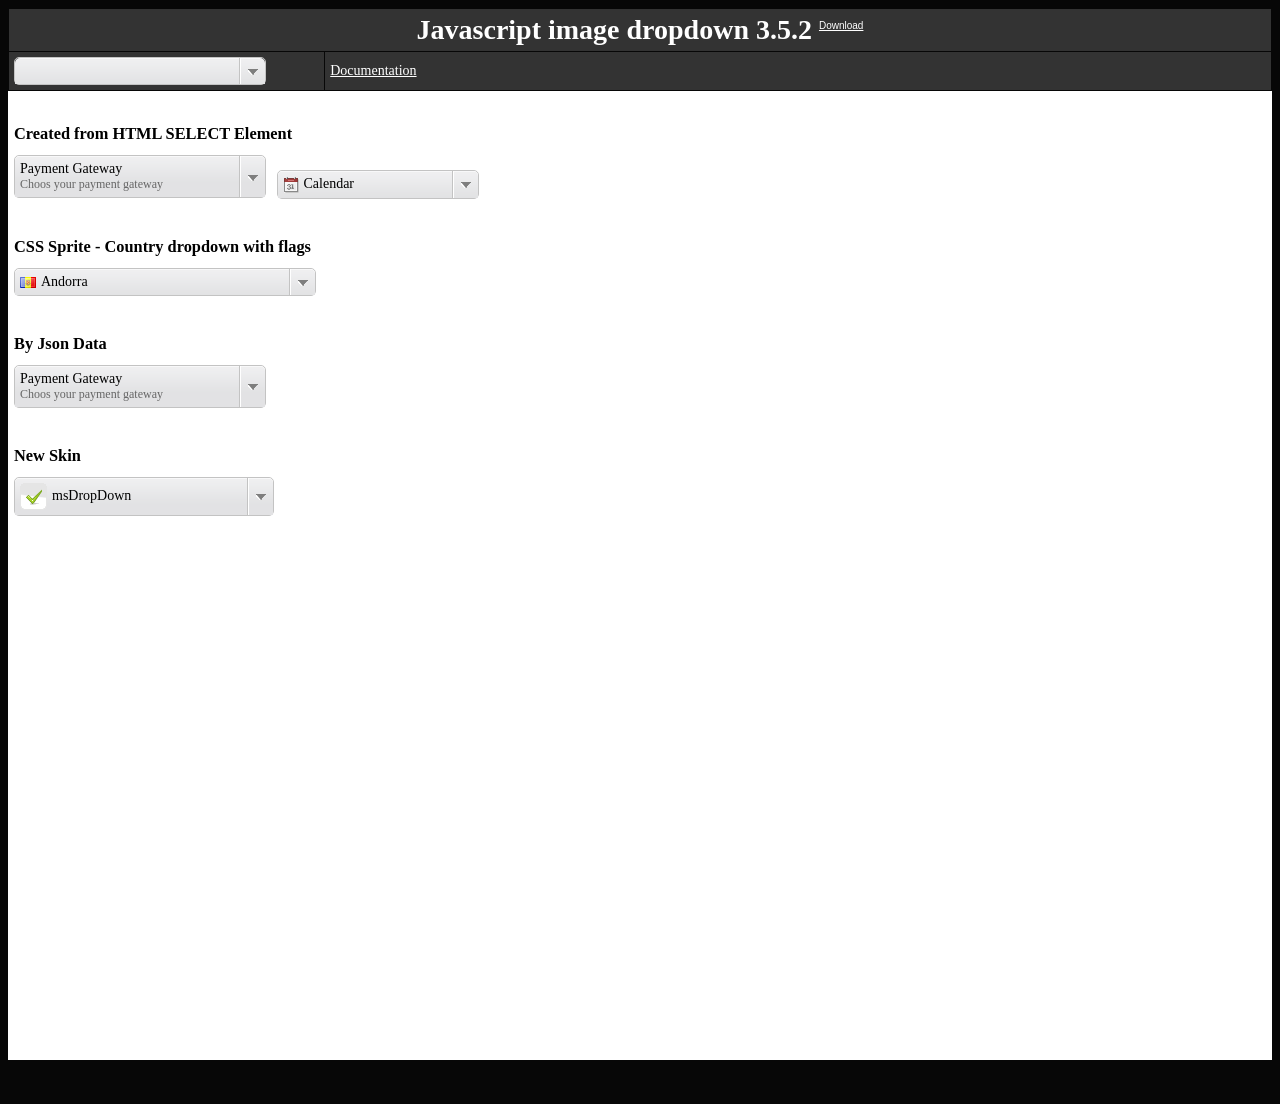
<file: sea/js/jquery/ms-Dropdown-master/index.html>
<!DOCTYPE html PUBLIC "-//W3C//DTD XHTML 1.0 Transitional//EN" "http://www.w3.org/TR/xhtml1/DTD/xhtml1-transitional.dtd">
<html xmlns="http://www.w3.org/1999/xhtml">
<head>
<meta http-equiv="Content-Type" content="text/html; charset=utf-8" />
<title>Samples</title>
<link rel="stylesheet" href="examples/css/sample.css" />
<script src="js/jquery/jquery-1.9.0.min.js"></script>
<!-- <msdropdown> -->
<link rel="stylesheet" type="text/css" href="css/msdropdown/dd.css" />
<script src="js/msdropdown/jquery.dd.js"></script>
<!-- </msdropdown> -->

<link rel="stylesheet" type="text/css" href="css/msdropdown/skin2.css" />
<link rel="stylesheet" type="text/css" href="css/msdropdown/flags.css" />
</head>
<body>
<table width="100%" border="0" cellspacing="1" cellpadding="5" class="topmenu">
  <tr>
    <td colspan="2" class="top"><h1>Javascript image dropdown <span id="ver"></span> <a title="Download" href="http://www.marghoobsuleman.com/jquery-image-dropdown" class="small">Download</a></h1></td>
  </tr>
  <tr>
    <td width="25%"><select style="width:250px"  name="pages" id="pages">
      <option value="" selected="selected">Choose a sample page</option>
      <option value="examples/index.html">Normal</option>
      <option value="examples/byjson.html">By Json Data</option>
      <option value="examples/multiple-skin.html">Multiple Skin</option>
      <option value="examples/css-sprite.html">CSS Sprite</option>
      <option value="examples/object-oriented-approach.html">Object Oriented Approach</option>
      <option value="examples/object-oriented-approach-more.html">Object Oriented Approach - More</option>
      <option value="examples/use-checkbox.html">Use Checkbox</option>
      <option value="examples/mouse-events.html">Mouse Events</option>
      <option value="examples/help.html">Documentation</option>
    </select></td>
    <td align="left"><a href="help.html">Documentation</a></td>
  </tr>
</table>
<form action="examples/submitdata.php" method="post" enctype="multipart/form-data" name="frmdata">
<table width="100%" border="0" cellspacing="1" cellpadding="5" class="tblWhite">
  <tr>
    <td>&nbsp;</td>
  </tr>
  <tr>
    <td valign="top"><h3>Created from HTML SELECT Element</h3></td>
  </tr>
  <tr>
    <td valign="top">
    <select id="payments" name="payments" style="width:250px;">
        <option value="" data-description="Choos your payment gateway">Payment Gateway</option>
        <option value="amex" data-image="images/msdropdown/icons/Amex-56.png" data-description="My life. My card...">Amex</option>
        <option value="Discover" data-image="images/msdropdown/icons/Discover-56.png" data-description="It pays to Discover...">Discover</option>
        <option value="Mastercard" data-image="images/msdropdown/icons/Mastercard-56.png" data-title="For everything else..." data-description="For everything else...">Mastercard</option>
        <option value="cash" data-image="images/msdropdown/icons/Cash-56.png" data-description="Sorry not available..." disabled="true">Cash on devlivery</option>
        <option value="Visa" data-image="images/msdropdown/icons/Visa-56.png" data-description="All you need...">Visa</option>
        <option value="Paypal" data-image="images/msdropdown/icons/Paypal-56.png" data-description="Pay and get paid...">Paypal</option>
    </select> &nbsp;
    <select style="width:200px" class="tech" name="tech" id="tech" onchange="showValue(this)">
      <option value="calendar" data-image="images/msdropdown/icons/icon_calendar.gif">Calendar</option>
      <option value="shopping_cart" data-image="images/msdropdown/icons/icon_cart.gif">Shopping Cart</option>
      <option value="cd" data-image="images/msdropdown/icons/icon_cd.gif" name="cd">CD</option>
      <option value="email"  data-image="images/msdropdown/icons/icon_email.gif">Email</option>
      <option value="faq" data-image="images/msdropdown/icons/icon_faq.gif">FAQ</option>
      <option value="games" data-image="images/msdropdown/icons/icon_games.gif">Games</option>
      <option value="music" data-image="images/msdropdown/icons/icon_music.gif">Music</option>
      <option value="phone" data-image="images/msdropdown/icons/icon_phone.gif">Phone</option>
      <option value="graph" data-image="images/msdropdown/icons/icon_sales.gif">Graph</option>
      <option value="secured" data-image="images/msdropdown/icons/icon_secure.gif">Secured</option>
      <option value="video" data-image="images/msdropdown/icons/icon_video.gif">Video</option>
      <option value="cd" data-image="images/msdropdown/icons/icon_cd.gif" name="cd">CD</option>
    </select>
    
    
    </td>
  </tr>
  <tr>
    <td valign="bottom">&nbsp;</td>
  </tr>
  <tr>
    <td valign="top"><h3>CSS Sprite - Country dropdown with flags</h3></td>
  </tr>
  <tr>
    <td valign="top"><select name="countries" id="countries" style="width:300px;">
      <option value='ad' data-image="images/msdropdown/icons/blank.gif" data-imagecss="flag ad" data-title="Andorra">Andorra</option>
      <option value='ae' data-image="images/msdropdown/icons/blank.gif" data-imagecss="flag ae" data-title="United Arab Emirates">United Arab Emirates</option>
      <option value='af' data-image="images/msdropdown/icons/blank.gif" data-imagecss="flag af" data-title="Afghanistan">Afghanistan</option>
      <option value='ag' data-image="images/msdropdown/icons/blank.gif" data-imagecss="flag ag" data-title="Antigua and Barbuda">Antigua and Barbuda</option>
      <option value='ai' data-image="images/msdropdown/icons/blank.gif" data-imagecss="flag ai" data-title="Anguilla">Anguilla</option>
      <option value='al' data-image="images/msdropdown/icons/blank.gif" data-imagecss="flag al" data-title="Albania">Albania</option>
      <option value='am' data-image="images/msdropdown/icons/blank.gif" data-imagecss="flag am" data-title="Armenia">Armenia</option>
      <option value='an' data-image="images/msdropdown/icons/blank.gif" data-imagecss="flag an" data-title="Netherlands Antilles">Netherlands Antilles</option>
      <option value='ao' data-image="images/msdropdown/icons/blank.gif" data-imagecss="flag ao" data-title="Angola">Angola</option>
      <option value='aq' data-image="images/msdropdown/icons/blank.gif" data-imagecss="flag aq" data-title="Antarctica">Antarctica</option>
      <option value='ar' data-image="images/msdropdown/icons/blank.gif" data-imagecss="flag ar" data-title="Argentina">Argentina</option>
      <option value='as' data-image="images/msdropdown/icons/blank.gif" data-imagecss="flag as" data-title="American Samoa">American Samoa</option>
      <option value='at' data-image="images/msdropdown/icons/blank.gif" data-imagecss="flag at" data-title="Austria">Austria</option>
      <option value='au' data-image="images/msdropdown/icons/blank.gif" data-imagecss="flag au" data-title="Australia">Australia</option>
      <option value='aw' data-image="images/msdropdown/icons/blank.gif" data-imagecss="flag aw" data-title="Aruba">Aruba</option>
      <option value='ax' data-image="images/msdropdown/icons/blank.gif" data-imagecss="flag ax" data-title="Aland Islands">Aland Islands</option>
      <option value='az' data-image="images/msdropdown/icons/blank.gif" data-imagecss="flag az" data-title="Azerbaijan">Azerbaijan</option>
      <option value='ba' data-image="images/msdropdown/icons/blank.gif" data-imagecss="flag ba" data-title="Bosnia and Herzegovina">Bosnia and Herzegovina</option>
      <option value='bb' data-image="images/msdropdown/icons/blank.gif" data-imagecss="flag bb" data-title="Barbados">Barbados</option>
      <option value='bd' data-image="images/msdropdown/icons/blank.gif" data-imagecss="flag bd" data-title="Bangladesh">Bangladesh</option>
      <option value='be' data-image="images/msdropdown/icons/blank.gif" data-imagecss="flag be" data-title="Belgium">Belgium</option>
      <option value='bf' data-image="images/msdropdown/icons/blank.gif" data-imagecss="flag bf" data-title="Burkina Faso">Burkina Faso</option>
      <option value='bg' data-image="images/msdropdown/icons/blank.gif" data-imagecss="flag bg" data-title="Bulgaria">Bulgaria</option>
      <option value='bh' data-image="images/msdropdown/icons/blank.gif" data-imagecss="flag bh" data-title="Bahrain">Bahrain</option>
      <option value='bi' data-image="images/msdropdown/icons/blank.gif" data-imagecss="flag bi" data-title="Burundi">Burundi</option>
      <option value='bj' data-image="images/msdropdown/icons/blank.gif" data-imagecss="flag bj" data-title="Benin">Benin</option>
      <option value='bm' data-image="images/msdropdown/icons/blank.gif" data-imagecss="flag bm" data-title="Bermuda">Bermuda</option>
      <option value='bn' data-image="images/msdropdown/icons/blank.gif" data-imagecss="flag bn" data-title="Brunei Darussalam">Brunei Darussalam</option>
      <option value='bo' data-image="images/msdropdown/icons/blank.gif" data-imagecss="flag bo" data-title="Bolivia">Bolivia</option>
      <option value='br' data-image="images/msdropdown/icons/blank.gif" data-imagecss="flag br" data-title="Brazil">Brazil</option>
      <option value='bs' data-image="images/msdropdown/icons/blank.gif" data-imagecss="flag bs" data-title="Bahamas">Bahamas</option>
      <option value='bt' data-image="images/msdropdown/icons/blank.gif" data-imagecss="flag bt" data-title="Bhutan">Bhutan</option>
      <option value='bv' data-image="images/msdropdown/icons/blank.gif" data-imagecss="flag bv" data-title="Bouvet Island">Bouvet Island</option>
      <option value='bw' data-image="images/msdropdown/icons/blank.gif" data-imagecss="flag bw" data-title="Botswana">Botswana</option>
      <option value='by' data-image="images/msdropdown/icons/blank.gif" data-imagecss="flag by" data-title="Belarus">Belarus</option>
      <option value='bz' data-image="images/msdropdown/icons/blank.gif" data-imagecss="flag bz" data-title="Belize">Belize</option>
      <option value='ca' data-image="images/msdropdown/icons/blank.gif" data-imagecss="flag ca" data-title="Canada">Canada</option>
      <option value='cc' data-image="images/msdropdown/icons/blank.gif" data-imagecss="flag cc" data-title="Cocos (Keeling) Islands">Cocos (Keeling) Islands</option>
      <option value='cd' data-image="images/msdropdown/icons/blank.gif" data-imagecss="flag cd" data-title="Democratic Republic of the Congo">Democratic Republic of the Congo</option>
      <option value='cf' data-image="images/msdropdown/icons/blank.gif" data-imagecss="flag cf" data-title="Central African Republic">Central African Republic</option>
      <option value='cg' data-image="images/msdropdown/icons/blank.gif" data-imagecss="flag cg" data-title="Congo">Congo</option>
      <option value='ch' data-image="images/msdropdown/icons/blank.gif" data-imagecss="flag ch" data-title="Switzerland">Switzerland</option>
      <option value='ci' data-image="images/msdropdown/icons/blank.gif" data-imagecss="flag ci" data-title="Cote D'Ivoire (Ivory Coast)">Cote D'Ivoire (Ivory Coast)</option>
      <option value='ck' data-image="images/msdropdown/icons/blank.gif" data-imagecss="flag ck" data-title="Cook Islands">Cook Islands</option>
      <option value='cl' data-image="images/msdropdown/icons/blank.gif" data-imagecss="flag cl" data-title="Chile">Chile</option>
      <option value='cm' data-image="images/msdropdown/icons/blank.gif" data-imagecss="flag cm" data-title="Cameroon">Cameroon</option>
      <option value='cn' data-image="images/msdropdown/icons/blank.gif" data-imagecss="flag cn" data-title="China">China</option>
      <option value='co' data-image="images/msdropdown/icons/blank.gif" data-imagecss="flag co" data-title="Colombia">Colombia</option>
      <option value='cr' data-image="images/msdropdown/icons/blank.gif" data-imagecss="flag cr" data-title="Costa Rica">Costa Rica</option>
      <option value='cs' data-image="images/msdropdown/icons/blank.gif" data-imagecss="flag cs" data-title="Serbia and Montenegro">Serbia and Montenegro</option>
      <option value='cu' data-image="images/msdropdown/icons/blank.gif" data-imagecss="flag cu" data-title="Cuba">Cuba</option>
      <option value='cv' data-image="images/msdropdown/icons/blank.gif" data-imagecss="flag cv" data-title="Cape Verde">Cape Verde</option>
      <option value='cx' data-image="images/msdropdown/icons/blank.gif" data-imagecss="flag cx" data-title="Christmas Island">Christmas Island</option>
      <option value='cy' data-image="images/msdropdown/icons/blank.gif" data-imagecss="flag cy" data-title="Cyprus">Cyprus</option>
      <option value='cz' data-image="images/msdropdown/icons/blank.gif" data-imagecss="flag cz" data-title="Czech Republic">Czech Republic</option>
      <option value='de' data-image="images/msdropdown/icons/blank.gif" data-imagecss="flag de" data-title="Germany">Germany</option>
      <option value='dj' data-image="images/msdropdown/icons/blank.gif" data-imagecss="flag dj" data-title="Djibouti">Djibouti</option>
      <option value='dk' data-image="images/msdropdown/icons/blank.gif" data-imagecss="flag dk" data-title="Denmark">Denmark</option>
      <option value='dm' data-image="images/msdropdown/icons/blank.gif" data-imagecss="flag dm" data-title="Dominica">Dominica</option>
      <option value='do' data-image="images/msdropdown/icons/blank.gif" data-imagecss="flag do" data-title="Dominican Republic">Dominican Republic</option>
      <option value='dz' data-image="images/msdropdown/icons/blank.gif" data-imagecss="flag dz" data-title="Algeria">Algeria</option>
      <option value='ec' data-image="images/msdropdown/icons/blank.gif" data-imagecss="flag ec" data-title="Ecuador">Ecuador</option>
      <option value='ee' data-image="images/msdropdown/icons/blank.gif" data-imagecss="flag ee" data-title="Estonia">Estonia</option>
      <option value='eg' data-image="images/msdropdown/icons/blank.gif" data-imagecss="flag eg" data-title="Egypt">Egypt</option>
      <option value='eh' data-image="images/msdropdown/icons/blank.gif" data-imagecss="flag eh" data-title="Western Sahara">Western Sahara</option>
      <option value='er' data-image="images/msdropdown/icons/blank.gif" data-imagecss="flag er" data-title="Eritrea">Eritrea</option>
      <option value='es' data-image="images/msdropdown/icons/blank.gif" data-imagecss="flag es" data-title="Spain">Spain</option>
      <option value='et' data-image="images/msdropdown/icons/blank.gif" data-imagecss="flag et" data-title="Ethiopia">Ethiopia</option>
      <option value='fi' data-image="images/msdropdown/icons/blank.gif" data-imagecss="flag fi" data-title="Finland">Finland</option>
      <option value='fj' data-image="images/msdropdown/icons/blank.gif" data-imagecss="flag fj" data-title="Fiji">Fiji</option>
      <option value='fk' data-image="images/msdropdown/icons/blank.gif" data-imagecss="flag fk" data-title="Falkland Islands (Malvinas)">Falkland Islands (Malvinas)</option>
      <option value='fm' data-image="images/msdropdown/icons/blank.gif" data-imagecss="flag fm" data-title="Federated States of Micronesia">Federated States of Micronesia</option>
      <option value='fo' data-image="images/msdropdown/icons/blank.gif" data-imagecss="flag fo" data-title="Faroe Islands">Faroe Islands</option>
      <option value='fr' data-image="images/msdropdown/icons/blank.gif" data-imagecss="flag fr" data-title="France">France</option>
      <option value='fx' data-image="images/msdropdown/icons/blank.gif" data-imagecss="flag fx" data-title="France, Metropolitan">France, Metropolitan</option>
      <option value='ga' data-image="images/msdropdown/icons/blank.gif" data-imagecss="flag ga" data-title="Gabon">Gabon</option>
      <option value='gb' data-image="images/msdropdown/icons/blank.gif" data-imagecss="flag gb" data-title="Great Britain (UK)">Great Britain (UK)</option>
      <option value='gd' data-image="images/msdropdown/icons/blank.gif" data-imagecss="flag gd" data-title="Grenada">Grenada</option>
      <option value='ge' data-image="images/msdropdown/icons/blank.gif" data-imagecss="flag ge" data-title="Georgia">Georgia</option>
      <option value='gf' data-image="images/msdropdown/icons/blank.gif" data-imagecss="flag gf" data-title="French Guiana">French Guiana</option>
      <option value='gh' data-image="images/msdropdown/icons/blank.gif" data-imagecss="flag gh" data-title="Ghana">Ghana</option>
      <option value='gi' data-image="images/msdropdown/icons/blank.gif" data-imagecss="flag gi" data-title="Gibraltar">Gibraltar</option>
      <option value='gl' data-image="images/msdropdown/icons/blank.gif" data-imagecss="flag gl" data-title="Greenland">Greenland</option>
      <option value='gm' data-image="images/msdropdown/icons/blank.gif" data-imagecss="flag gm" data-title="Gambia">Gambia</option>
      <option value='gn' data-image="images/msdropdown/icons/blank.gif" data-imagecss="flag gn" data-title="Guinea">Guinea</option>
      <option value='gp' data-image="images/msdropdown/icons/blank.gif" data-imagecss="flag gp" data-title="Guadeloupe">Guadeloupe</option>
      <option value='gq' data-image="images/msdropdown/icons/blank.gif" data-imagecss="flag gq" data-title="Equatorial Guinea">Equatorial Guinea</option>
      <option value='gr' data-image="images/msdropdown/icons/blank.gif" data-imagecss="flag gr" data-title="Greece">Greece</option>
      <option value='gs' data-image="images/msdropdown/icons/blank.gif" data-imagecss="flag gs" data-title="S. Georgia and S. Sandwich Islands">S. Georgia and S. Sandwich Islands</option>
      <option value='gt' data-image="images/msdropdown/icons/blank.gif" data-imagecss="flag gt" data-title="Guatemala">Guatemala</option>
      <option value='gu' data-image="images/msdropdown/icons/blank.gif" data-imagecss="flag gu" data-title="Guam">Guam</option>
      <option value='gw' data-image="images/msdropdown/icons/blank.gif" data-imagecss="flag gw" data-title="Guinea-Bissau">Guinea-Bissau</option>
      <option value='gy' data-image="images/msdropdown/icons/blank.gif" data-imagecss="flag gy" data-title="Guyana">Guyana</option>
      <option value='hk' data-image="images/msdropdown/icons/blank.gif" data-imagecss="flag hk" data-title="Hong Kong">Hong Kong</option>
      <option value='hm' data-image="images/msdropdown/icons/blank.gif" data-imagecss="flag hm" data-title="Heard Island and McDonald Islands">Heard Island and McDonald Islands</option>
      <option value='hn' data-image="images/msdropdown/icons/blank.gif" data-imagecss="flag hn" data-title="Honduras">Honduras</option>
      <option value='hr' data-image="images/msdropdown/icons/blank.gif" data-imagecss="flag hr" data-title="Croatia (Hrvatska)">Croatia (Hrvatska)</option>
      <option value='ht' data-image="images/msdropdown/icons/blank.gif" data-imagecss="flag ht" data-title="Haiti">Haiti</option>
      <option value='hu' data-image="images/msdropdown/icons/blank.gif" data-imagecss="flag hu" data-title="Hungary">Hungary</option>
      <option value='id' data-image="images/msdropdown/icons/blank.gif" data-imagecss="flag id" data-title="Indonesia">Indonesia</option>
      <option value='ie' data-image="images/msdropdown/icons/blank.gif" data-imagecss="flag ie" data-title="Ireland">Ireland</option>
      <option value='il' data-image="images/msdropdown/icons/blank.gif" data-imagecss="flag il" data-title="Israel">Israel</option>
      <option value='in' data-image="images/msdropdown/icons/blank.gif" data-imagecss="flag in" data-title="India">India</option>
      <option value='io' data-image="images/msdropdown/icons/blank.gif" data-imagecss="flag io" data-title="British Indian Ocean Territory">British Indian Ocean Territory</option>
      <option value='iq' data-image="images/msdropdown/icons/blank.gif" data-imagecss="flag iq" data-title="Iraq">Iraq</option>
      <option value='ir' data-image="images/msdropdown/icons/blank.gif" data-imagecss="flag ir" data-title="Iran">Iran</option>
      <option value='is' data-image="images/msdropdown/icons/blank.gif" data-imagecss="flag is" data-title="Iceland">Iceland</option>
      <option value='it' data-image="images/msdropdown/icons/blank.gif" data-imagecss="flag it" data-title="Italy">Italy</option>
      <option value='jm' data-image="images/msdropdown/icons/blank.gif" data-imagecss="flag jm" data-title="Jamaica">Jamaica</option>
      <option value='jo' data-image="images/msdropdown/icons/blank.gif" data-imagecss="flag jo" data-title="Jordan">Jordan</option>
      <option value='jp' data-image="images/msdropdown/icons/blank.gif" data-imagecss="flag jp" data-title="Japan">Japan</option>
      <option value='ke' data-image="images/msdropdown/icons/blank.gif" data-imagecss="flag ke" data-title="Kenya">Kenya</option>
      <option value='kg' data-image="images/msdropdown/icons/blank.gif" data-imagecss="flag kg" data-title="Kyrgyzstan">Kyrgyzstan</option>
      <option value='kh' data-image="images/msdropdown/icons/blank.gif" data-imagecss="flag kh" data-title="Cambodia">Cambodia</option>
      <option value='ki' data-image="images/msdropdown/icons/blank.gif" data-imagecss="flag ki" data-title="Kiribati">Kiribati</option>
      <option value='km' data-image="images/msdropdown/icons/blank.gif" data-imagecss="flag km" data-title="Comoros">Comoros</option>
      <option value='kn' data-image="images/msdropdown/icons/blank.gif" data-imagecss="flag kn" data-title="Saint Kitts and Nevis">Saint Kitts and Nevis</option>
      <option value='kp' data-image="images/msdropdown/icons/blank.gif" data-imagecss="flag kp" data-title="Korea (North)">Korea (North)</option>
      <option value='kr' data-image="images/msdropdown/icons/blank.gif" data-imagecss="flag kr" data-title="Korea (South)">Korea (South)</option>
      <option value='kw' data-image="images/msdropdown/icons/blank.gif" data-imagecss="flag kw" data-title="Kuwait">Kuwait</option>
      <option value='ky' data-image="images/msdropdown/icons/blank.gif" data-imagecss="flag ky" data-title="Cayman Islands">Cayman Islands</option>
      <option value='kz' data-image="images/msdropdown/icons/blank.gif" data-imagecss="flag kz" data-title="Kazakhstan">Kazakhstan</option>
      <option value='la' data-image="images/msdropdown/icons/blank.gif" data-imagecss="flag la" data-title="Laos">Laos</option>
      <option value='lb' data-image="images/msdropdown/icons/blank.gif" data-imagecss="flag lb" data-title="Lebanon">Lebanon</option>
      <option value='lc' data-image="images/msdropdown/icons/blank.gif" data-imagecss="flag lc" data-title="Saint Lucia">Saint Lucia</option>
      <option value='li' data-image="images/msdropdown/icons/blank.gif" data-imagecss="flag li" data-title="Liechtenstein">Liechtenstein</option>
      <option value='lk' data-image="images/msdropdown/icons/blank.gif" data-imagecss="flag lk" data-title="Sri Lanka">Sri Lanka</option>
      <option value='lr' data-image="images/msdropdown/icons/blank.gif" data-imagecss="flag lr" data-title="Liberia">Liberia</option>
      <option value='ls' data-image="images/msdropdown/icons/blank.gif" data-imagecss="flag ls" data-title="Lesotho">Lesotho</option>
      <option value='lt' data-image="images/msdropdown/icons/blank.gif" data-imagecss="flag lt" data-title="Lithuania">Lithuania</option>
      <option value='lu' data-image="images/msdropdown/icons/blank.gif" data-imagecss="flag lu" data-title="Luxembourg">Luxembourg</option>
      <option value='lv' data-image="images/msdropdown/icons/blank.gif" data-imagecss="flag lv" data-title="Latvia">Latvia</option>
      <option value='ly' data-image="images/msdropdown/icons/blank.gif" data-imagecss="flag ly" data-title="Libya">Libya</option>
      <option value='ma' data-image="images/msdropdown/icons/blank.gif" data-imagecss="flag ma" data-title="Morocco">Morocco</option>
      <option value='mc' data-image="images/msdropdown/icons/blank.gif" data-imagecss="flag mc" data-title="Monaco">Monaco</option>
      <option value='md' data-image="images/msdropdown/icons/blank.gif" data-imagecss="flag md" data-title="Moldova">Moldova</option>
      <option value='mg' data-image="images/msdropdown/icons/blank.gif" data-imagecss="flag mg" data-title="Madagascar">Madagascar</option>
      <option value='mh' data-image="images/msdropdown/icons/blank.gif" data-imagecss="flag mh" data-title="Marshall Islands">Marshall Islands</option>
      <option value='mk' data-image="images/msdropdown/icons/blank.gif" data-imagecss="flag mk" data-title="Macedonia">Macedonia</option>
      <option value='ml' data-image="images/msdropdown/icons/blank.gif" data-imagecss="flag ml" data-title="Mali">Mali</option>
      <option value='mm' data-image="images/msdropdown/icons/blank.gif" data-imagecss="flag mm" data-title="Myanmar">Myanmar</option>
      <option value='mn' data-image="images/msdropdown/icons/blank.gif" data-imagecss="flag mn" data-title="Mongolia">Mongolia</option>
      <option value='mo' data-image="images/msdropdown/icons/blank.gif" data-imagecss="flag mo" data-title="Macao">Macao</option>
      <option value='mp' data-image="images/msdropdown/icons/blank.gif" data-imagecss="flag mp" data-title="Northern Mariana Islands">Northern Mariana Islands</option>
      <option value='mq' data-image="images/msdropdown/icons/blank.gif" data-imagecss="flag mq" data-title="Martinique">Martinique</option>
      <option value='mr' data-image="images/msdropdown/icons/blank.gif" data-imagecss="flag mr" data-title="Mauritania">Mauritania</option>
      <option value='ms' data-image="images/msdropdown/icons/blank.gif" data-imagecss="flag ms" data-title="Montserrat">Montserrat</option>
      <option value='mt' data-image="images/msdropdown/icons/blank.gif" data-imagecss="flag mt" data-title="Malta">Malta</option>
      <option value='mu' data-image="images/msdropdown/icons/blank.gif" data-imagecss="flag mu" data-title="Mauritius">Mauritius</option>
      <option value='mv' data-image="images/msdropdown/icons/blank.gif" data-imagecss="flag mv" data-title="Maldives">Maldives</option>
      <option value='mw' data-image="images/msdropdown/icons/blank.gif" data-imagecss="flag mw" data-title="Malawi">Malawi</option>
      <option value='mx' data-image="images/msdropdown/icons/blank.gif" data-imagecss="flag mx" data-title="Mexico">Mexico</option>
      <option value='my' data-image="images/msdropdown/icons/blank.gif" data-imagecss="flag my" data-title="Malaysia">Malaysia</option>
      <option value='mz' data-image="images/msdropdown/icons/blank.gif" data-imagecss="flag mz" data-title="Mozambique">Mozambique</option>
      <option value='na' data-image="images/msdropdown/icons/blank.gif" data-imagecss="flag na" data-title="Namibia">Namibia</option>
      <option value='nc' data-image="images/msdropdown/icons/blank.gif" data-imagecss="flag nc" data-title="New Caledonia">New Caledonia</option>
      <option value='ne' data-image="images/msdropdown/icons/blank.gif" data-imagecss="flag ne" data-title="Niger">Niger</option>
      <option value='nf' data-image="images/msdropdown/icons/blank.gif" data-imagecss="flag nf" data-title="Norfolk Island">Norfolk Island</option>
      <option value='ng' data-image="images/msdropdown/icons/blank.gif" data-imagecss="flag ng" data-title="Nigeria">Nigeria</option>
      <option value='ni' data-image="images/msdropdown/icons/blank.gif" data-imagecss="flag ni" data-title="Nicaragua">Nicaragua</option>
      <option value='nl' data-image="images/msdropdown/icons/blank.gif" data-imagecss="flag nl" data-title="Netherlands">Netherlands</option>
      <option value='no' data-image="images/msdropdown/icons/blank.gif" data-imagecss="flag no" data-title="Norway">Norway</option>
      <option value='np' data-image="images/msdropdown/icons/blank.gif" data-imagecss="flag np" data-title="Nepal">Nepal</option>
      <option value='nr' data-image="images/msdropdown/icons/blank.gif" data-imagecss="flag nr" data-title="Nauru">Nauru</option>
      <option value='nu' data-image="images/msdropdown/icons/blank.gif" data-imagecss="flag nu" data-title="Niue">Niue</option>
      <option value='nz' data-image="images/msdropdown/icons/blank.gif" data-imagecss="flag nz" data-title="New Zealand (Aotearoa)">New Zealand (Aotearoa)</option>
      <option value='om' data-image="images/msdropdown/icons/blank.gif" data-imagecss="flag om" data-title="Oman">Oman</option>
      <option value='pa' data-image="images/msdropdown/icons/blank.gif" data-imagecss="flag pa" data-title="Panama">Panama</option>
      <option value='pe' data-image="images/msdropdown/icons/blank.gif" data-imagecss="flag pe" data-title="Peru">Peru</option>
      <option value='pf' data-image="images/msdropdown/icons/blank.gif" data-imagecss="flag pf" data-title="French Polynesia">French Polynesia</option>
      <option value='pg' data-image="images/msdropdown/icons/blank.gif" data-imagecss="flag pg" data-title="Papua New Guinea">Papua New Guinea</option>
      <option value='ph' data-image="images/msdropdown/icons/blank.gif" data-imagecss="flag ph" data-title="Philippines">Philippines</option>
      <option value='pk' data-image="images/msdropdown/icons/blank.gif" data-imagecss="flag pk" data-title="Pakistan">Pakistan</option>
      <option value='pl' data-image="images/msdropdown/icons/blank.gif" data-imagecss="flag pl" data-title="Poland">Poland</option>
      <option value='pm' data-image="images/msdropdown/icons/blank.gif" data-imagecss="flag pm" data-title="Saint Pierre and Miquelon">Saint Pierre and Miquelon</option>
      <option value='pn' data-image="images/msdropdown/icons/blank.gif" data-imagecss="flag pn" data-title="Pitcairn">Pitcairn</option>
      <option value='pr' data-image="images/msdropdown/icons/blank.gif" data-imagecss="flag pr" data-title="Puerto Rico">Puerto Rico</option>
      <option value='ps' data-image="images/msdropdown/icons/blank.gif" data-imagecss="flag ps" data-title="Palestinian Territory">Palestinian Territory</option>
      <option value='pt' data-image="images/msdropdown/icons/blank.gif" data-imagecss="flag pt" data-title="Portugal">Portugal</option>
      <option value='pw' data-image="images/msdropdown/icons/blank.gif" data-imagecss="flag pw" data-title="Palau">Palau</option>
      <option value='py' data-image="images/msdropdown/icons/blank.gif" data-imagecss="flag py" data-title="Paraguay">Paraguay</option>
      <option value='qa' data-image="images/msdropdown/icons/blank.gif" data-imagecss="flag qa" data-title="Qatar">Qatar</option>
      <option value='re' data-image="images/msdropdown/icons/blank.gif" data-imagecss="flag re" data-title="Reunion">Reunion</option>
      <option value='ro' data-image="images/msdropdown/icons/blank.gif" data-imagecss="flag ro" data-title="Romania">Romania</option>
      <option value='ru' data-image="images/msdropdown/icons/blank.gif" data-imagecss="flag ru" data-title="Russian Federation">Russian Federation</option>
      <option value='rw' data-image="images/msdropdown/icons/blank.gif" data-imagecss="flag rw" data-title="Rwanda">Rwanda</option>
      <option value='sa' data-image="images/msdropdown/icons/blank.gif" data-imagecss="flag sa" data-title="Saudi Arabia">Saudi Arabia</option>
      <option value='sb' data-image="images/msdropdown/icons/blank.gif" data-imagecss="flag sb" data-title="Solomon Islands">Solomon Islands</option>
      <option value='sc' data-image="images/msdropdown/icons/blank.gif" data-imagecss="flag sc" data-title="Seychelles">Seychelles</option>
      <option value='sd' data-image="images/msdropdown/icons/blank.gif" data-imagecss="flag sd" data-title="Sudan">Sudan</option>
      <option value='se' data-image="images/msdropdown/icons/blank.gif" data-imagecss="flag se" data-title="Sweden">Sweden</option>
      <option value='sg' data-image="images/msdropdown/icons/blank.gif" data-imagecss="flag sg" data-title="Singapore">Singapore</option>
      <option value='sh' data-image="images/msdropdown/icons/blank.gif" data-imagecss="flag sh" data-title="Saint Helena">Saint Helena</option>
      <option value='si' data-image="images/msdropdown/icons/blank.gif" data-imagecss="flag si" data-title="Slovenia">Slovenia</option>
      <option value='sj' data-image="images/msdropdown/icons/blank.gif" data-imagecss="flag sj" data-title="Svalbard and Jan Mayen">Svalbard and Jan Mayen</option>
      <option value='sk' data-image="images/msdropdown/icons/blank.gif" data-imagecss="flag sk" data-title="Slovakia">Slovakia</option>
      <option value='sl' data-image="images/msdropdown/icons/blank.gif" data-imagecss="flag sl" data-title="Sierra Leone">Sierra Leone</option>
      <option value='sm' data-image="images/msdropdown/icons/blank.gif" data-imagecss="flag sm" data-title="San Marino">San Marino</option>
      <option value='sn' data-image="images/msdropdown/icons/blank.gif" data-imagecss="flag sn" data-title="Senegal">Senegal</option>
      <option value='so' data-image="images/msdropdown/icons/blank.gif" data-imagecss="flag so" data-title="Somalia">Somalia</option>
      <option value='sr' data-image="images/msdropdown/icons/blank.gif" data-imagecss="flag sr" data-title="Suriname">Suriname</option>
      <option value='st' data-image="images/msdropdown/icons/blank.gif" data-imagecss="flag st" data-title="Sao Tome and Principe">Sao Tome and Principe</option>
      <option value='su' data-image="images/msdropdown/icons/blank.gif" data-imagecss="flag su" data-title="USSR (former)">USSR (former)</option>
      <option value='sv' data-image="images/msdropdown/icons/blank.gif" data-imagecss="flag sv" data-title="El Salvador">El Salvador</option>
      <option value='sy' data-image="images/msdropdown/icons/blank.gif" data-imagecss="flag sy" data-title="Syria">Syria</option>
      <option value='sz' data-image="images/msdropdown/icons/blank.gif" data-imagecss="flag sz" data-title="Swaziland">Swaziland</option>
      <option value='tc' data-image="images/msdropdown/icons/blank.gif" data-imagecss="flag tc" data-title="Turks and Caicos Islands">Turks and Caicos Islands</option>
      <option value='td' data-image="images/msdropdown/icons/blank.gif" data-imagecss="flag td" data-title="Chad">Chad</option>
      <option value='tf' data-image="images/msdropdown/icons/blank.gif" data-imagecss="flag tf" data-title="French Southern Territories">French Southern Territories</option>
      <option value='tg' data-image="images/msdropdown/icons/blank.gif" data-imagecss="flag tg" data-title="Togo">Togo</option>
      <option value='th' data-image="images/msdropdown/icons/blank.gif" data-imagecss="flag th" data-title="Thailand">Thailand</option>
      <option value='tj' data-image="images/msdropdown/icons/blank.gif" data-imagecss="flag tj" data-title="Tajikistan">Tajikistan</option>
      <option value='tk' data-image="images/msdropdown/icons/blank.gif" data-imagecss="flag tk" data-title="Tokelau">Tokelau</option>
      <option value='tl' data-image="images/msdropdown/icons/blank.gif" data-imagecss="flag tl" data-title="Timor-Leste">Timor-Leste</option>
      <option value='tm' data-image="images/msdropdown/icons/blank.gif" data-imagecss="flag tm" data-title="Turkmenistan">Turkmenistan</option>
      <option value='tn' data-image="images/msdropdown/icons/blank.gif" data-imagecss="flag tn" data-title="Tunisia">Tunisia</option>
      <option value='to' data-image="images/msdropdown/icons/blank.gif" data-imagecss="flag to" data-title="Tonga">Tonga</option>
      <option value='tp' data-image="images/msdropdown/icons/blank.gif" data-imagecss="flag tp" data-title="East Timor">East Timor</option>
      <option value='tr' data-image="images/msdropdown/icons/blank.gif" data-imagecss="flag tr" data-title="Turkey">Turkey</option>
      <option value='tt' data-image="images/msdropdown/icons/blank.gif" data-imagecss="flag tt" data-title="Trinidad and Tobago">Trinidad and Tobago</option>
      <option value='tv' data-image="images/msdropdown/icons/blank.gif" data-imagecss="flag tv" data-title="Tuvalu">Tuvalu</option>
      <option value='tw' data-image="images/msdropdown/icons/blank.gif" data-imagecss="flag tw" data-title="Taiwan">Taiwan</option>
      <option value='tz' data-image="images/msdropdown/icons/blank.gif" data-imagecss="flag tz" data-title="Tanzania">Tanzania</option>
      <option value='ua' data-image="images/msdropdown/icons/blank.gif" data-imagecss="flag ua" data-title="Ukraine">Ukraine</option>
      <option value='ug' data-image="images/msdropdown/icons/blank.gif" data-imagecss="flag ug" data-title="Uganda">Uganda</option>
      <option value='uk' data-image="images/msdropdown/icons/blank.gif" data-imagecss="flag uk" data-title="United Kingdom">United Kingdom</option>
      <option value='um' data-image="images/msdropdown/icons/blank.gif" data-imagecss="flag um" data-title="United States Minor Outlying Islands">United States Minor Outlying Islands</option>
      <option value='us' data-image="images/msdropdown/icons/blank.gif" data-imagecss="flag us" data-title="United States">United States</option>
      <option value='uy' data-image="images/msdropdown/icons/blank.gif" data-imagecss="flag uy" data-title="Uruguay">Uruguay</option>
      <option value='uz' data-image="images/msdropdown/icons/blank.gif" data-imagecss="flag uz" data-title="Uzbekistan">Uzbekistan</option>
      <option value='va' data-image="images/msdropdown/icons/blank.gif" data-imagecss="flag va" data-title="Vatican City State (Holy See)">Vatican City State (Holy See)</option>
      <option value='vc' data-image="images/msdropdown/icons/blank.gif" data-imagecss="flag vc" data-title="Saint Vincent and the Grenadines">Saint Vincent and the Grenadines</option>
      <option value='ve' data-image="images/msdropdown/icons/blank.gif" data-imagecss="flag ve" data-title="Venezuela">Venezuela</option>
      <option value='vg' data-image="images/msdropdown/icons/blank.gif" data-imagecss="flag vg" data-title="Virgin Islands (British)">Virgin Islands (British)</option>
      <option value='vi' data-image="images/msdropdown/icons/blank.gif" data-imagecss="flag vi" data-title="Virgin Islands (U.S.)">Virgin Islands (U.S.)</option>
      <option value='vn' data-image="images/msdropdown/icons/blank.gif" data-imagecss="flag vn" data-title="Viet Nam">Viet Nam</option>
      <option value='vu' data-image="images/msdropdown/icons/blank.gif" data-imagecss="flag vu" data-title="Vanuatu">Vanuatu</option>
      <option value='wf' data-image="images/msdropdown/icons/blank.gif" data-imagecss="flag wf" data-title="Wallis and Futuna">Wallis and Futuna</option>
      <option value='ws' data-image="images/msdropdown/icons/blank.gif" data-imagecss="flag ws" data-title="Samoa">Samoa</option>
      <option value='ye' data-image="images/msdropdown/icons/blank.gif" data-imagecss="flag ye" data-title="Yemen">Yemen</option>
      <option value='yt' data-image="images/msdropdown/icons/blank.gif" data-imagecss="flag yt" data-title="Mayotte">Mayotte</option>
      <option value='yu' data-image="images/msdropdown/icons/blank.gif" data-imagecss="flag yu" data-title="Yugoslavia (former)">Yugoslavia (former)</option>
      <option value='za' data-image="images/msdropdown/icons/blank.gif" data-imagecss="flag za" data-title="South Africa">South Africa</option>
      <option value='zm' data-image="images/msdropdown/icons/blank.gif" data-imagecss="flag zm" data-title="Zambia">Zambia</option>
      <option value='zr' data-image="images/msdropdown/icons/blank.gif" data-imagecss="flag zr" data-title="Zaire (former)">Zaire (former)</option>
      <option value='zw' data-image="images/msdropdown/icons/blank.gif" data-imagecss="flag zw" data-title="Zimbabwe">Zimbabwe</option>
    </select></td>
  </tr>
  <tr>
    <td valign="top">&nbsp;</td>
  </tr>
  <tr>
    <td valign="top"><h3>By Json Data</h3></td>
  </tr>
  <tr>
    <td valign="top"><div id="byjson"></div></td>
  </tr>
  <tr>
    <td valign="top">&nbsp;</td>
  </tr>
  <tr>
    <td valign="top"><h3>New Skin</h3></td>
  </tr>
  <tr>
    <td valign="top">
    <select name="mycomp" id="mycomp" style="width:258px;" data-maincss="blue">
  <option name="one" value="msDropDown" title="images/msdropdown/skin2/icon-ok.gif">msDropDown</option>
  <option  name="two" value="PrototypeCombobox" title="images/msdropdown/skin2/icon-ok.gif">Prototype Combobox</option>
  <option value="jQuery Tabs" title="images/msdropdown/skin2/icon-ok.gif">jQuery Tabs</option>
  <option value="Common Accordion" title="images/msdropdown/skin2/icon-ok.gif">Common Accordion</option>
</select>
    </td>
  </tr>
  <tr>
    <td valign="top">&nbsp;</td>
  </tr>
  <tr>
    <td height="500" valign="top">&nbsp;</td>
  </tr>
</table>
</form>
<p>&nbsp;</p>

<script>
function createByJson() {
	var jsonData = [					
					{description:'Choos your payment gateway', value:'', text:'Payment Gateway'},					
					{image:'images/msdropdown/icons/Amex-56.png', description:'My life. My card...', value:'amex', text:'Amex'},
					{image:'images/msdropdown/icons/Discover-56.png', description:'It pays to Discover...', value:'Discover', text:'Discover'},
					{image:'images/msdropdown/icons/Mastercard-56.png', title:'For everything else...', description:'For everything else...', value:'Mastercard', text:'Mastercard'},
					{image:'images/msdropdown/icons/Cash-56.png', description:'Sorry not available...', value:'cash', text:'Cash on devlivery', disabled:true},
					{image:'images/msdropdown/icons/Visa-56.png', description:'All you need...', value:'Visa', text:'Visa'},
					{image:'images/msdropdown/icons/Paypal-56.png', description:'Pay and get paid...', value:'Paypal', text:'Paypal'}
					];
	$("#byjson").msDropDown({byJson:{data:jsonData, name:'payments2'}}).data("dd");
}
$(document).ready(function(e) {		
	//no use
	try {
		var pages = $("#pages").msDropdown({on:{change:function(data, ui) {
												var val = data.value;
												if(val!="")
													window.location = val;
											}}}).data("dd");

		var pagename = document.location.pathname.toString();
		pagename = pagename.split("/");
		pages.setIndexByValue(pagename[pagename.length-1]);
		$("#ver").html(msBeautify.version.msDropdown);
	} catch(e) {
		//console.log(e);	
	}
	
	$("#ver").html(msBeautify.version.msDropdown);
		
	//convert
	$("select").msDropdown({roundedBorder:false});
	createByJson();
	$("#tech").data("dd");
});
function showValue(h) {
	console.log(h.name, h.value);
}
$("#tech").change(function() {
	console.log("by jquery: ", this.value);
})
//
</script>

</body>
</html>
</file>
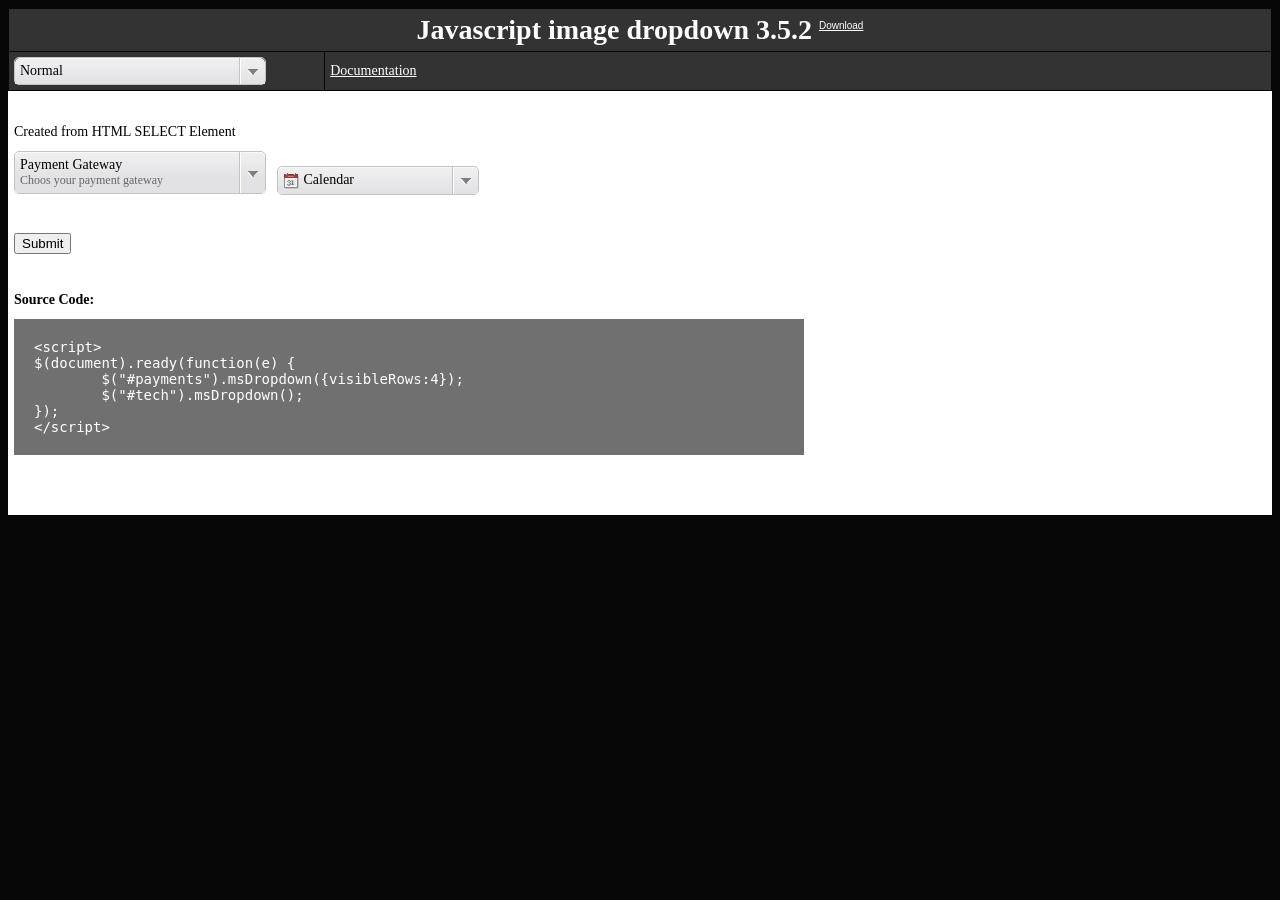
<file: sea/js/jquery/ms-Dropdown-master/examples/index.html>
<!DOCTYPE html PUBLIC "-//W3C//DTD XHTML 1.0 Transitional//EN" "http://www.w3.org/TR/xhtml1/DTD/xhtml1-transitional.dtd">
<html xmlns="http://www.w3.org/1999/xhtml">
<head>
<meta http-equiv="Content-Type" content="text/html; charset=utf-8" />
<title>Javascript image dropdown - basic</title>
<link rel="stylesheet" href="css/sample.css" />
<script src="../js/jquery/jquery-1.9.0.min.js"></script>
<!-- <msdropdown> -->
<link rel="stylesheet" type="text/css" href="../css/msdropdown/dd.css" />
<script src="../js/msdropdown/jquery.dd.min.js"></script>
<!-- </msdropdown> -->
</head>
<body>
<table width="100%" border="0" cellspacing="1" cellpadding="5" class="topmenu">
  <tr>
    <td colspan="2" class="top"><h1>Javascript image dropdown <span id="ver"></span> <a title="Download" href="http://www.marghoobsuleman.com/jquery-image-dropdown" class="small">Download</a></h1></td>
  </tr>
  <tr>
    <td width="25%"><select style="width:250px"  name="pages" id="pages">
      <option value="" selected="selected">Choose a sample page</option>
      <option value="index.html">Normal</option>
      <option value="byjson.html">By Json Data</option>
      <option value="multiple-skin.html">Multiple Skin</option>
      <option value="css-sprite.html">CSS Sprite</option>
      <option value="object-oriented-approach.html">Object Oriented Approach</option>
      <option value="object-oriented-approach-more.html">Object Oriented Approach - More</option>
      <option value="use-checkbox.html">Use Checkbox</option>
      <option value="mouse-events.html">Mouse Events</option>
      <option value="help.html">Documentation</option>
    </select></td>
    <td align="left"><a href="help.html">Documentation</a></td>
  </tr>
</table>
<form action="submitdata.php" method="post" enctype="multipart/form-data" name="frmdata">
<table width="100%" border="0" cellspacing="1" cellpadding="5" class="tblWhite">
  <tr>
    <td>&nbsp;</td>
  </tr>
  <tr>
    <td valign="top">Created from HTML SELECT Element</td>
  </tr>
  <tr>
    <td valign="top">
    <select id="payments" name="payments" style="width:250px;">
        <option value="" data-description="Choos your payment gateway">Payment Gateway</option>
        <option value="amex" data-image="../images/msdropdown/icons/Amex-56.png" data-description="My life. My card...">Amex</option>
        <option value="Discover" data-image="../images/msdropdown/icons/Discover-56.png" data-description="It pays to Discover...">Discover</option>
        <option value="Mastercard" data-image="../images/msdropdown/icons/Mastercard-56.png" data-title="For everything else..." data-description="For everything else...">Mastercard</option>
        <option value="cash" data-image="../images/msdropdown/icons/Cash-56.png" data-description="Sorry not available..." disabled="true">Cash on devlivery</option>
        <option value="Visa" data-image="../images/msdropdown/icons/Visa-56.png" data-description="All you need...">Visa</option>
        <option value="Paypal" data-image="../images/msdropdown/icons/Paypal-56.png" data-description="Pay and get paid...">Paypal</option>
    </select> &nbsp;
    <select name="tech" class="tech" id="tech" style="width:200px">
      <option value="calendar" data-image="../images/msdropdown/icons/icon_calendar.gif">Calendar</option>
      <option value="shopping_cart" data-image="../images/msdropdown/icons/icon_cart.gif">Shopping Cart</option>
      <option value="cd" data-image="../images/msdropdown/icons/icon_cd.gif" name="cd">CD</option>
      <option value="email"  data-image="../images/msdropdown/icons/icon_email.gif">Email</option>
      <option value="faq" data-image="../images/msdropdown/icons/icon_faq.gif">FAQ</option>
      <option value="games" data-image="../images/msdropdown/icons/icon_games.gif">Games</option>
      <option value="music" data-image="../images/msdropdown/icons/icon_music.gif">Music</option>
      <option value="phone" data-image="../images/msdropdown/icons/icon_phone.gif">Phone</option>
      <option value="graph" data-image="../images/msdropdown/icons/icon_sales.gif">Graph</option>
      <option value="secured" data-image="../images/msdropdown/icons/icon_secure.gif">Secured</option>
      <option value="video" data-image="../images/msdropdown/icons/icon_video.gif">Video</option>
      <option value="cd" data-image="../images/msdropdown/icons/icon_cd.gif" name="cd">CD</option>
    </select>
    
    
    </td>
  </tr>
  <tr>
    <td valign="bottom">&nbsp;</td>
  </tr>
  <tr>
    <td valign="bottom"><input type="submit" value="Submit" /></td>
  </tr>
  <tr>
    <td valign="bottom">&nbsp;</td>
  </tr>
  <tr>
    <td valign="bottom"><strong>Source Code:</strong></td>
  </tr>
  <tr>
    <td valign="top">
      
  <code>
  <pre>
&lt;script>
$(document).ready(function(e) {
	$("#payments").msDropdown({visibleRows:4});
	$("#tech").msDropdown();
});
&lt;/script>    
</pre>
  </code>    
      </td>
  </tr>
  <tr>
    <td valign="top">&nbsp;</td>
  </tr>
  <tr>
    <td valign="top">&nbsp;</td>
  </tr>
</table>
</form>
<p>&nbsp;</p>

<script>
//var tc;
$(document).ready(function(e) {
	$("#payments").msDropdown({visibleRows:4});
	$("#tech").msDropdown().data("dd");//{animStyle:'none'} /{animStyle:'slideDown'} {animStyle:'show'}		
	//no use
	try {
		var pages = $("#pages").msDropdown({on:{change:function(data, ui) {
												var val = data.value;
												if(val!="")
													window.location = val;
											}}}).data("dd");

		var pagename = document.location.pathname.toString();
		pagename = pagename.split("/");
		pages.setIndexByValue(pagename[pagename.length-1]);
		$("#ver").html(msBeautify.version.msDropdown);
	} catch(e) {
		//console.log(e);	
	}
	
	$("#ver").html(msBeautify.version.msDropdown);
});

</script>

</body>
</html>
</file>
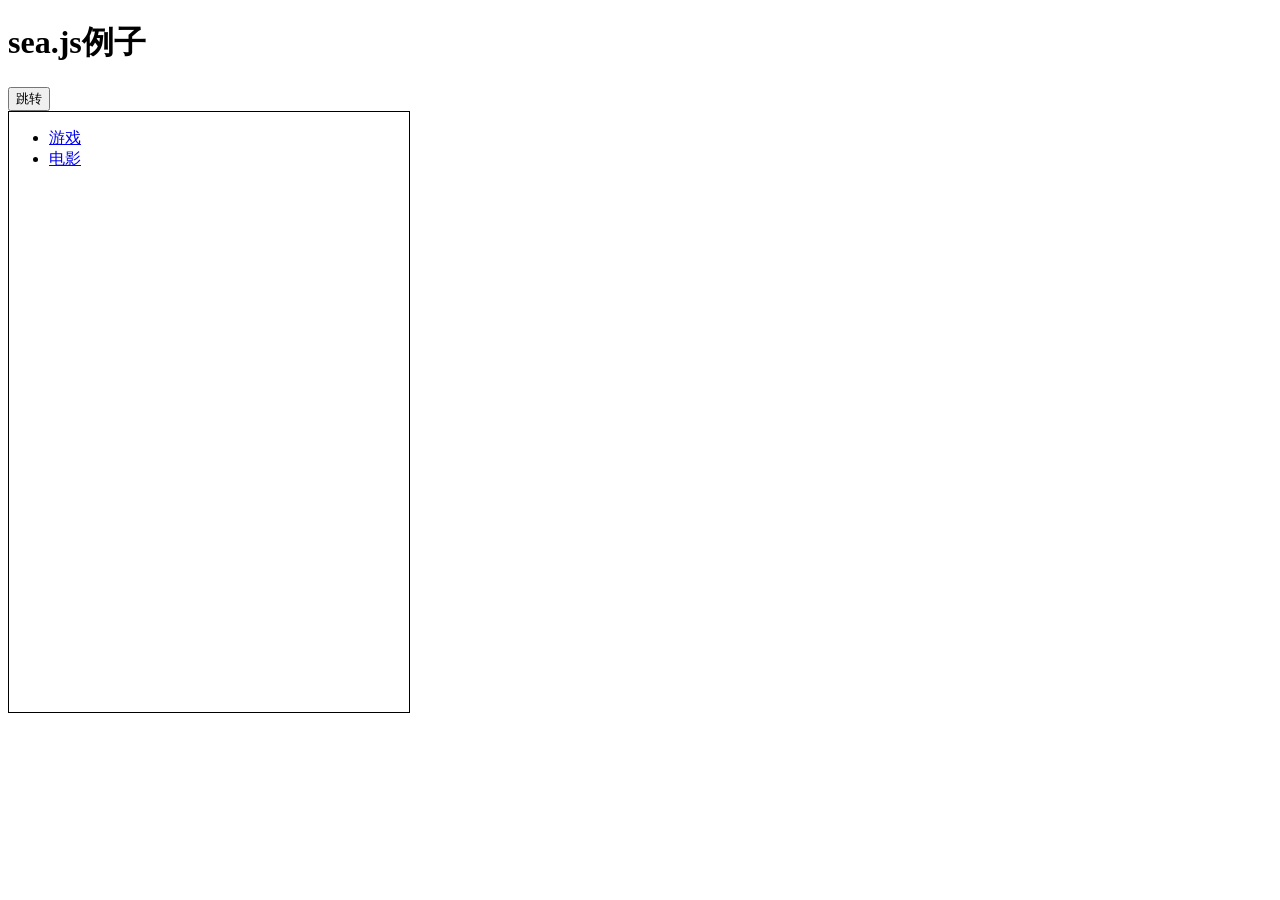
<file: sea/demo/demo.html>
<!DOCTYPE html>
<html>
<head>
	<title>sea.js demo</title>
	<meta charset="utf-8">
	<link rel="stylesheet" type="text/css" href="">
	<!-- <link rel="stylesheet" href="../js/bootstrap/css/bootstrap-switch.css"> -->
	<style type="text/css">
		[ng-cloak]{
			display: none;
		}
	</style>
</head>
<body id="demo" ng-controller="demoCtrl" ng-cloak>
	<h1 id="title" >{{title}}</h1>
	<!-- <button ng-click="chan()">click</button> -->
	<button ng-click="jump('/start')">跳转</button>


	<div>
		<!-- <table border='1' width=500>
			<tr>
				<td>游戏</td>
				<td>电影</td>

			</tr>
			<tr>
				<td>游戏</td>
				<td>游戏</td>
				
			</tr>
		</table> -->
		 <div style="width:400px;min-height:600px;float:left;border:1px solid #000">
		 	<ul>
		 		<li><a href="game.html" target="content">游戏</a></li>
		 		<li><a href="move.html" target="content">电影</a></li>
		 	</ul>
		 	<iframe id="iframeID"  border="0" scrolling="auto" frameborder="0" width="100%" name="content">

		 	</iframe>
		 </div>
		 <div ng-view style="min-width:1000px;width:400px;min-height:600px;float:right;border:1px solid #000"></div>
	</div>
</body>
<!-- <include file="seajs"/> -->
<script type="text/javascript" src="../cmd/sea.js"></script>
<script type="text/javascript">

	seajs.config({
		alias:{
			'changeText':'../demojs/changeText.js',
			'jquery':'../js/jquery/jquery.js',
			'demo':'../demojs/demo.js',
			'angular':'../js/angular.js',
			'angular-route':'../js/angular-route.js',
			'bootstrap':'../js/bootstrap/js/bootstrap',
			'bootstrap-switch':'../js/bootstrap/js/bootstrap-switch',
			'moment':'../js/moment.js'
		}
	})

	seajs.use('../demojs/demo.js',function(index){
		index.init();
	});
	// seajs.use(['demo','jquery'],function(demo,$){
	// 	$('#title').after('<button id="show">showText</button>');
	// 	$("#show").on('click',function(){
	// 		demo.showText();
	// 		// console.log(123);
	// 	})
	// })

	// window.onload=function(){

	// 	$("#iframeID").attr('src','start.html')
	// }

		
	
</script>
</html>
</file>
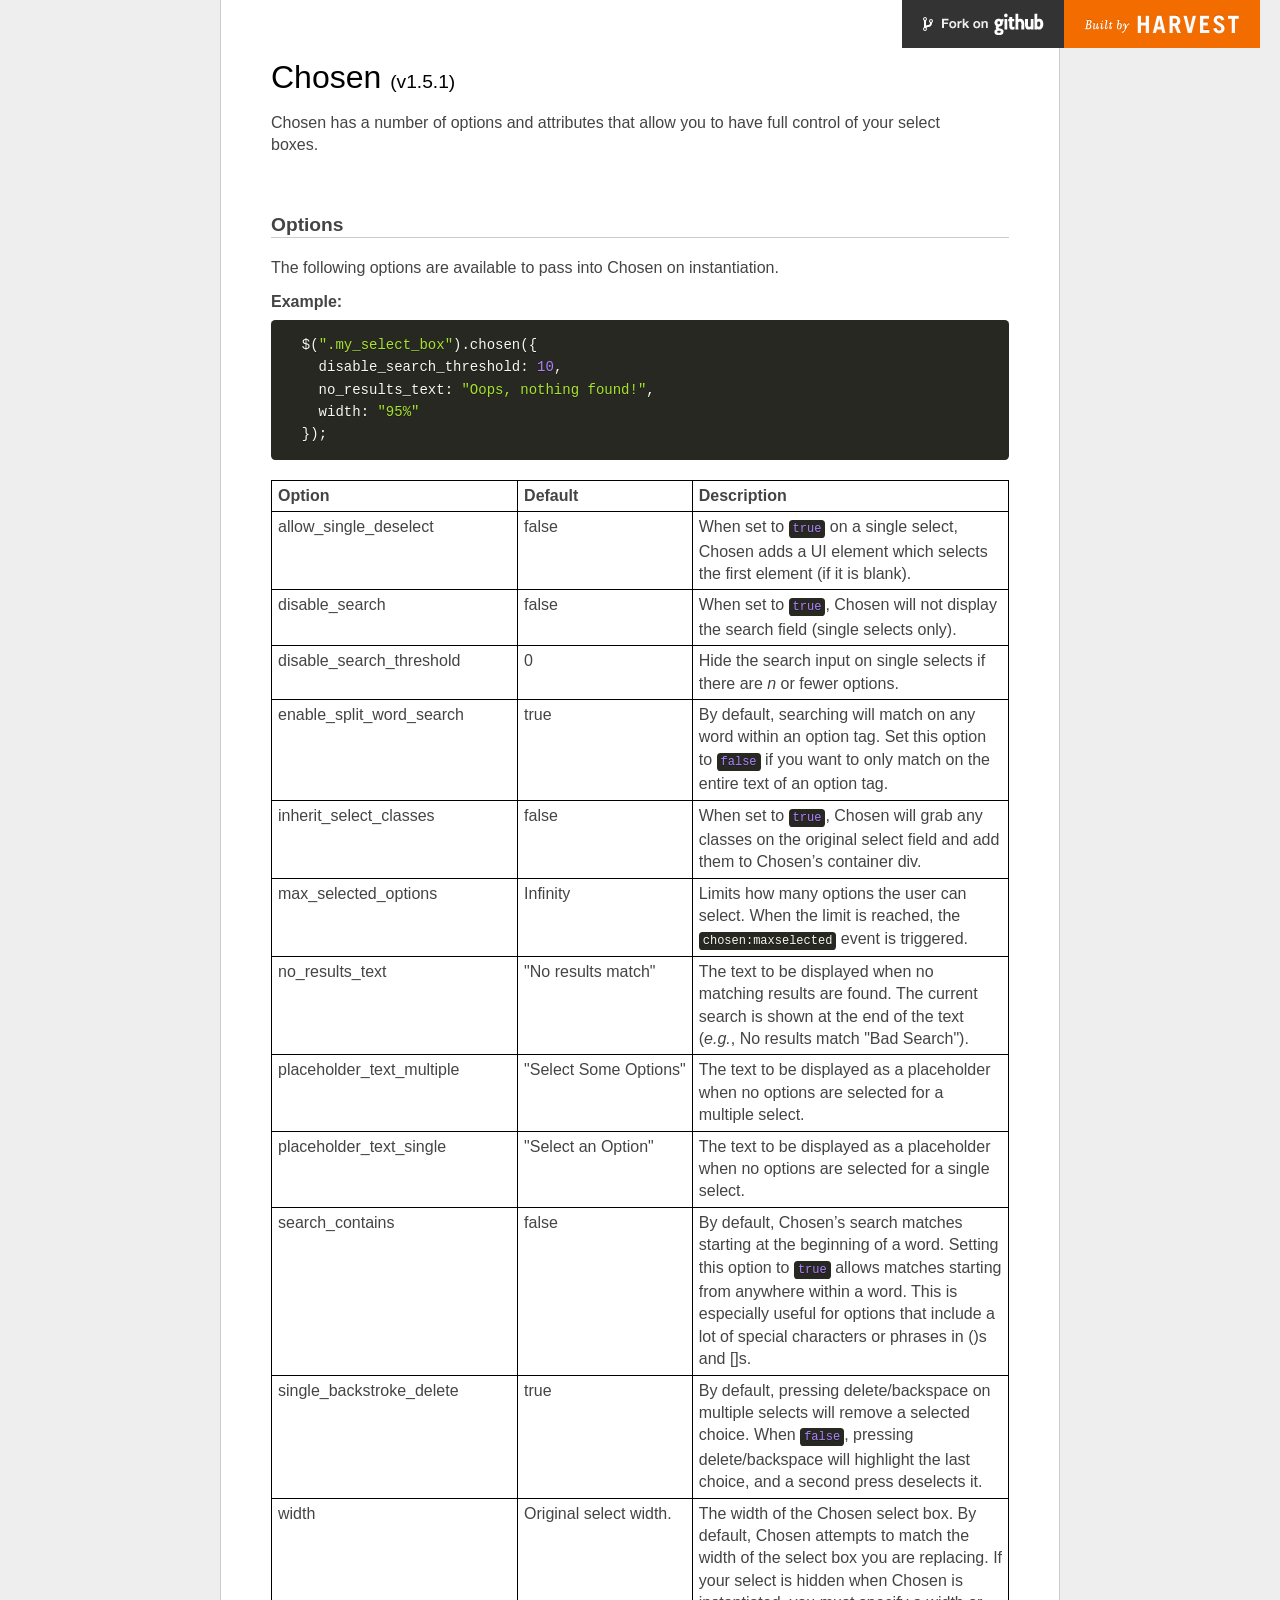
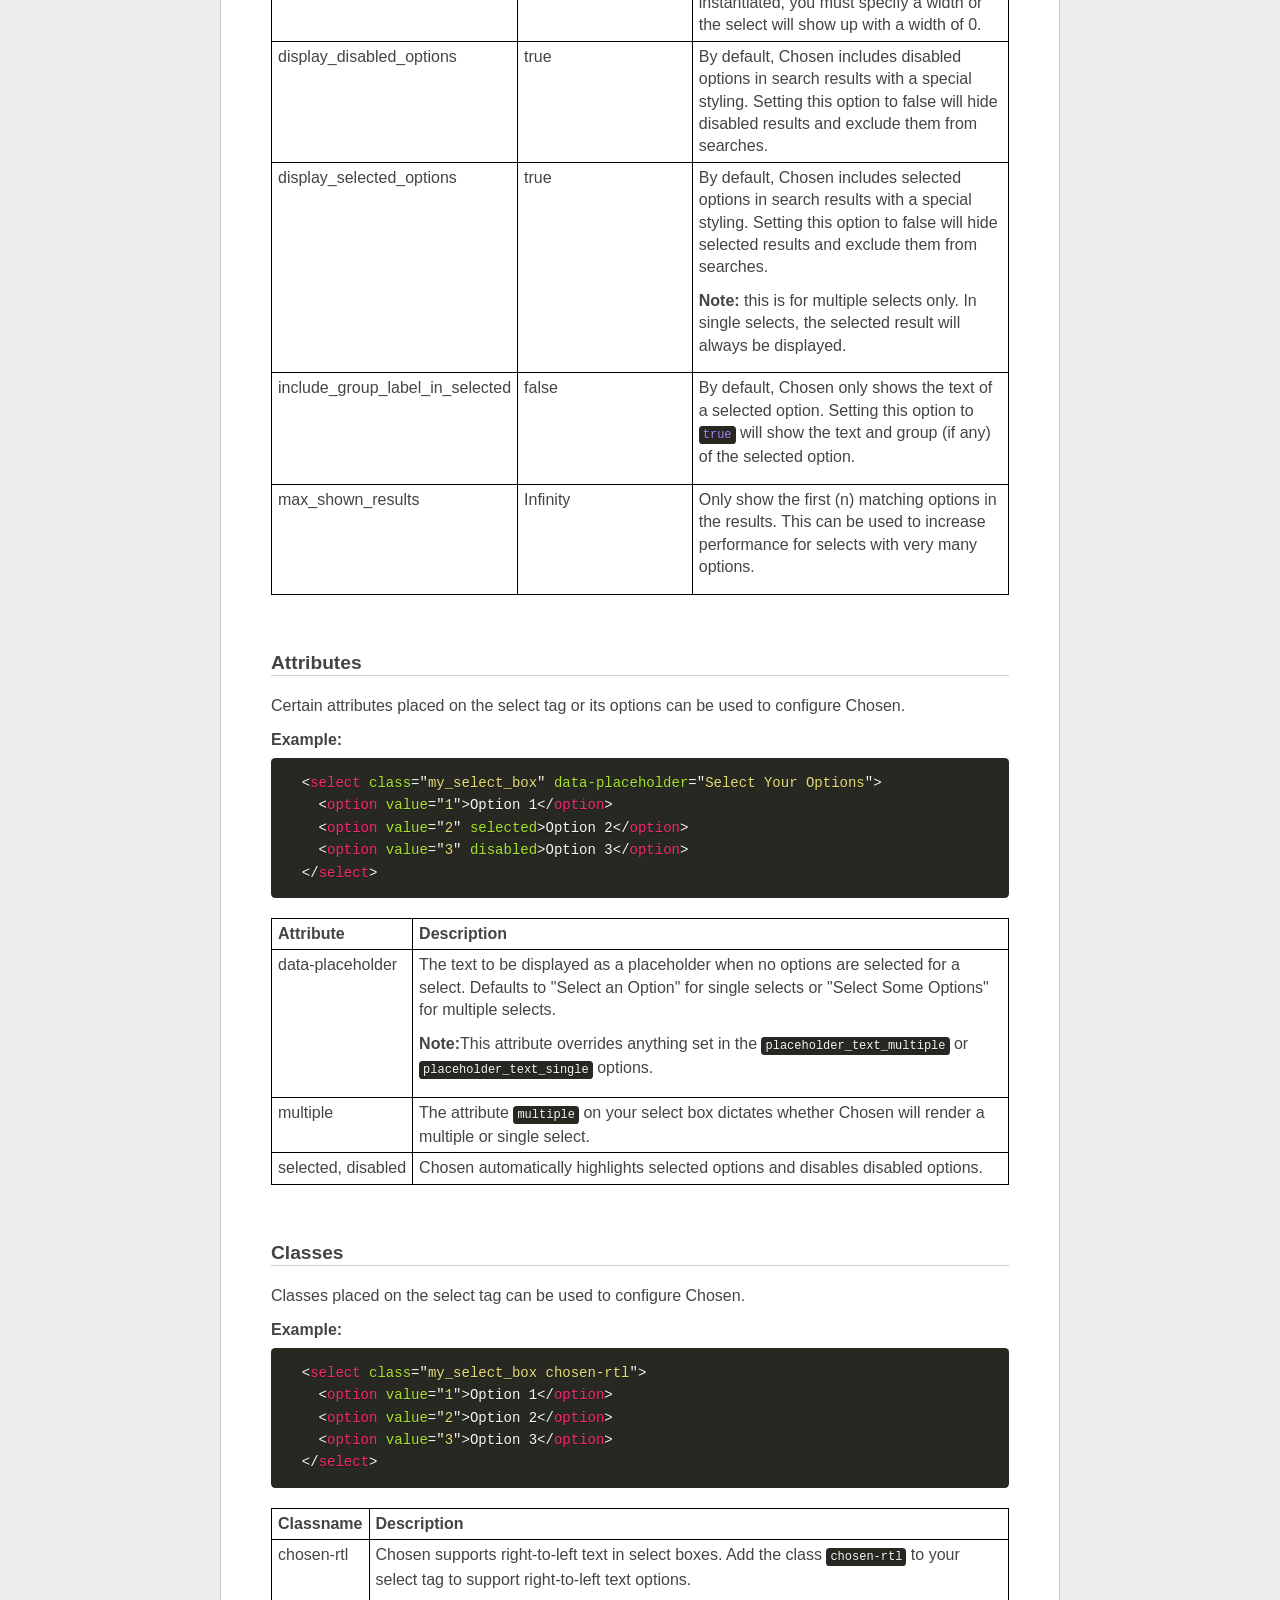
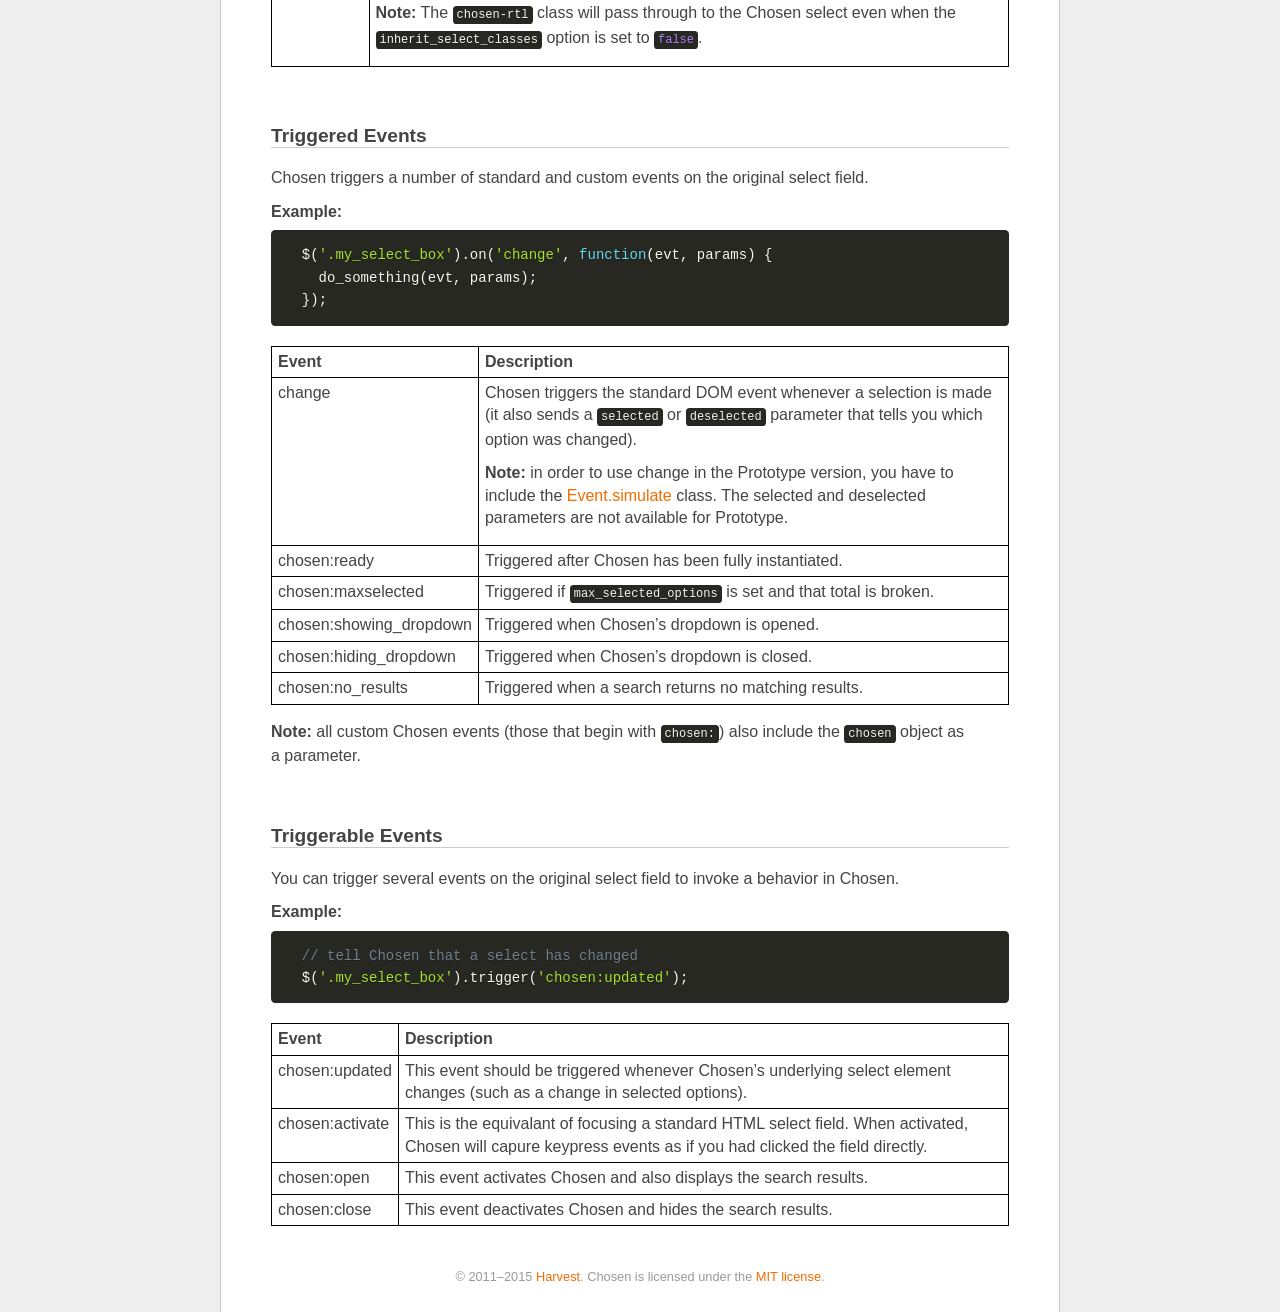
<file: sea/js/jquery/chosen/options.html>
<!doctype html>
<html lang="en">
<head>
  <meta charset="utf-8">
  <title>Chosen: A jQuery Plugin by Harvest to Tame Unwieldy Select Boxes</title>
  <link rel="stylesheet" href="docsupport/style.css">
  <link rel="stylesheet" href="docsupport/prism.css">
  <link rel="stylesheet" href="chosen.css">
  <style type="text/css" media="all">
    /* fix rtl for demo */
    .chosen-rtl .chosen-drop { left: -9000px; }
  </style>
</head>
<body>
  <div id="container">
    <div id="content">
      <header>
        <h1>Chosen <small>(<span id="latest-version">v1.5.1</span>)</small></h1>
      </header>
      <p>Chosen has a number of options and attributes that allow you to have full control of your select boxes.</p>

      <h2><a name="options" class="anchor" href="#options">Options</a></h2>
      <p>The following options are available to pass into Chosen on instantiation.</p>

      <h3>Example:</h3>
<pre>
  <code class="language-javascript">$(".my_select_box").chosen({
    disable_search_threshold: 10,
    no_results_text: "Oops, nothing found!",
    width: "95%"
  });</code>
</pre>

      <table class="docs-table">
        <tr>
          <th>Option</th><th>Default</th><th>Description</th>
        </tr>
        <tr>
          <td>allow_single_deselect</td>
          <td>false</td>
          <td>When set to <code class="language-javascript">true</code> on a single select, Chosen adds a UI element which selects the first element (if it is blank).</td>
        </tr>
        <tr>
          <td>disable_search</td>
          <td>false</td>
          <td>When set to <code class="language-javascript">true</code>, Chosen will not display the search field (single selects only).</td>
        </tr>
        <tr>
          <td>disable_search_threshold</td>
          <td>0</td>
          <td>Hide the search input on single selects if there are <i>n</i> or fewer options.</td>
        </tr>
        <tr>
          <td>enable_split_word_search</td>
          <td>true</td>
          <td>By default, searching will match on any word within an option tag. Set this option to <code class="language-javascript">false</code> if you want to only match on the entire text of an option tag.</td>
        </tr>
        <tr>
          <td>inherit_select_classes</td>
          <td>false</td>
          <td>When set to <code class="language-javascript">true</code>, Chosen will grab any classes on the original select field and add them to Chosen’s container div.</td>
        </tr>
        <tr>
          <td>max_selected_options</td>
          <td>Infinity</td>
          <td>Limits how many options the user can select. When the limit is reached, the <code class="language-javascript">chosen:maxselected</code> event is triggered.</td>
        </tr>
        <tr>
          <td>no_results_text</td>
          <td>"No results match"</td>
          <td>The text to be displayed when no matching results are found. The current search is shown at the end of the text (<i>e.g.</i>,
           No results match "Bad Search").</td>
        </tr>
        <tr>
          <td>placeholder_text_multiple</td>
          <td>"Select Some Options"</td>
          <td>The text to be displayed as a placeholder when no options are selected for a multiple select.</td>
        </tr>
        <tr>
          <td>placeholder_text_single</td>
          <td>"Select an Option"</td>
          <td>The text to be displayed as a placeholder when no options are selected for a single select.</td>
        </tr>
        <tr>
          <td>search_contains</td>
          <td>false</td>
          <td>By default, Chosen’s search matches starting at the beginning of a word. Setting this option to <code class="language-javascript">true</code> allows matches starting from anywhere within a word. This is especially useful for options that include a lot of special characters or phrases in ()s and []s.</td>
        </tr>
        <tr>
          <td>single_backstroke_delete</td>
          <td>true</td>
          <td>By default, pressing delete/backspace on multiple selects will remove a selected choice. When <code class="language-javascript">false</code>, pressing delete/backspace will highlight the last choice, and a second press deselects it.</td>
        </tr>
        <tr>
          <td>width</td>
          <td>Original select width.</td>
          <td>The width of the Chosen select box. By default, Chosen attempts to match the width of the select box you are replacing. If your select is hidden when Chosen is instantiated, you must specify a width or the select will show up with a width of 0.</td>
        </tr>
        <tr>
          <td>display_disabled_options</td>
          <td>true</td>
          <td>By default, Chosen includes disabled options in search results with a special styling. Setting this option to false will hide disabled results and exclude them from searches.</td>
        </tr>
        <tr>
          <td>display_selected_options</td>
          <td>true</td>
          <td>
            <p>By default, Chosen includes selected options in search results with a special styling. Setting this option to false will hide selected results and exclude them from searches.</p>
            <p><strong>Note:</strong> this is for multiple selects only. In single selects, the selected result will always be displayed.</p>
          </td>
        </tr>
        <tr>
          <td>include_group_label_in_selected</td>
          <td>false</td>
          <td>
            <p>By default, Chosen only shows the text of a selected option. Setting this option to <code class="language-javascript">true</code> will show the text and group (if any) of the selected option.</p>
          </td>
        </tr>
        <tr>
          <td>max_shown_results</td>
          <td>Infinity</td>
          <td>
            <p>Only show the first (n) matching options in the results. This can be used to increase performance for selects with very many options.</p>
          </td>
        </tr>
      </table>

      <h2><a name="attributes" class="anchor" href="#attributes">Attributes</a></h2>
      <p>Certain attributes placed on the select tag or its options can be used to configure Chosen.</p>

      <h3>Example:</h3>

<pre>
  <code class="language-markup">&lt;select class="my_select_box" data-placeholder="Select Your Options"&gt;
    &lt;option value="1"&gt;Option 1&lt;/option&gt;
    &lt;option value="2" selected&gt;Option 2&lt;/option&gt;
    &lt;option value="3" disabled&gt;Option 3&lt;/option&gt;
  &lt;/select&gt;</code>
</pre>

      <table class="docs-table">
        <tr>
          <th>Attribute</th><th>Description</th>
        </tr>
        <tr>
          <td>data-placeholder</td>
          <td>
            <p>The text to be displayed as a placeholder when no options are selected for a select. Defaults to "Select an Option" for single selects or "Select Some Options" for multiple selects.</p>
            <p><strong>Note:</strong>This attribute overrides anything set in the <code class="language-javascript">placeholder_text_multiple</code> or <code class="language-javascript">placeholder_text_single</code> options.</p>
          </td>
        </tr>
        <tr>
          <td>multiple</td>
          <td>The attribute <code class="language-html">multiple</code> on your select box dictates whether Chosen will render a multiple or single select.</td>
        </tr>
        <tr>
          <td>selected, disabled</td>
          <td>Chosen automatically highlights selected options and disables disabled options.</td>
        </tr>
      </table>

      <h2><a name="classes" class="anchor" href="#classes">Classes</a></h2>
      <p>Classes placed on the select tag can be used to configure Chosen.</p>

      <h3>Example:</h3>

<pre>
  <code class="language-markup">&lt;select class="my_select_box chosen-rtl"&gt;
    &lt;option value="1"&gt;Option 1&lt;/option&gt;
    &lt;option value="2"&gt;Option 2&lt;/option&gt;
    &lt;option value="3"&gt;Option 3&lt;/option&gt;
  &lt;/select&gt;</code>
</pre>

      <table class="docs-table">
        <tr>
          <th>Classname</th>
          <th>Description</th>
        </tr>
        <tr>
          <td>chosen-rtl</td>
          <td>
            <p>Chosen supports right-to-left text in select boxes. Add the class <code class="language-html">chosen-rtl</code> to your select tag to support right-to-left text options.</p>
            <p><strong>Note:</strong> The <code class="language-html">chosen-rtl</code> class will pass through to the Chosen select even when the <code class="language-javascript">inherit_select_classes</code> option is set to <code class="language-javascript">false</code>.</p>
          </td>
        </tr>
      </table>

      <h2><a name="triggered-events" class="anchor" href="#triggered-events">Triggered Events</a></h2>
      <p>Chosen triggers a number of standard and custom events on the original select field.</p>

      <h3>Example:</h3>

<pre>
  <code class="language-javascript">$('.my_select_box').on('change', function(evt, params) {
    do_something(evt, params);
  });</code>
</pre>

      <table class="docs-table">
        <tr>
          <th>Event</th><th>Description</th>
        </tr>
        <tr>
          <td>change</td>
          <td>
            <p>Chosen triggers the standard DOM event whenever a selection is made (it also sends a <code class="language-javascript">selected</code> or <code class="language-javascript">deselected</code> parameter that tells you which option was changed).</p>
            <p><strong>Note:</strong> in order to use change in the Prototype version, you have to include the <a href="https://github.com/kangax/protolicious/blob/5b56fdafcd7d7662c9d648534225039b2e78e371/event.simulate.js">Event.simulate</a> class. The selected and deselected parameters are not available for Prototype.</p>
          </td>
        </tr>
        <tr>
          <td>chosen:ready</td>
          <td>Triggered after Chosen has been fully instantiated.</td>
        </tr>
        <tr>
          <td>chosen:maxselected</td>
          <td>Triggered if <code class="language-javascript">max_selected_options</code> is set and that total is broken.</td>
        </tr>
        <tr>
          <td>chosen:showing_dropdown</td>
          <td>Triggered when Chosen’s dropdown is opened.</td>
        </tr>
        <tr>
          <td>chosen:hiding_dropdown</td>
          <td>Triggered when Chosen’s dropdown is closed.</td>
        </tr>
        <tr>
          <td>chosen:no_results</td>
          <td>Triggered when a search returns no matching results.</td>
        </tr>
      </table>

      <p>
        <strong>Note:</strong> all custom Chosen events (those that begin with <code class="language-javascript">chosen:</code>) also include the <code class="language-javascript">chosen</code> object as a parameter.
      </p>

      <h2><a name="triggerable-events" class="anchor" href="#triggerable-events">Triggerable Events</a></h2>
      <p>You can trigger several events on the original select field to invoke a behavior in Chosen.</p>

      <h3>Example:</h3>

<pre>
  <code class="language-javascript">// tell Chosen that a select has changed
  $('.my_select_box').trigger('chosen:updated');</code>
</pre>

      <table class="docs-table">
        <tr>
          <th>Event</th><th>Description</th>
        </tr>
        <tr>
          <td>chosen:updated</td>
          <td>This event should be triggered whenever Chosen’s underlying select element changes (such as a change in selected options).</td>
        </tr>
        <tr>
          <td>chosen:activate</td>
          <td>This is the equivalant of focusing a standard HTML select field. When activated, Chosen will capure keypress events as if you had clicked the field directly.</td>
        </tr>
        <tr>
          <td>chosen:open</td>
          <td>This event activates Chosen and also displays the search results.</td>
        </tr>
        <tr>
          <td>chosen:close</td>
          <td>This event deactivates Chosen and hides the search results.</td>
        </tr>
      </table>

      <footer>
        &copy; 2011&ndash;2015 <a href="http://www.getharvest.com/">Harvest</a>. Chosen is licensed under the <a href="https://github.com/harvesthq/chosen/blob/master/LICENSE.md">MIT license</a>.
      </footer>

    </div>
  </div>
  <div class="oss-bar">
    <ul>
      <li><a class="fork" href="https://github.com/harvesthq/chosen">Fork on Github</a></li>
      <li><a class="harvest" href="http://www.getharvest.com/">Built by Harvest</a></li>
    </ul>
  </div>
  <script src="docsupport/prism.js" type="text/javascript" charset="utf-8"></script>
</body>
</html>
</file>
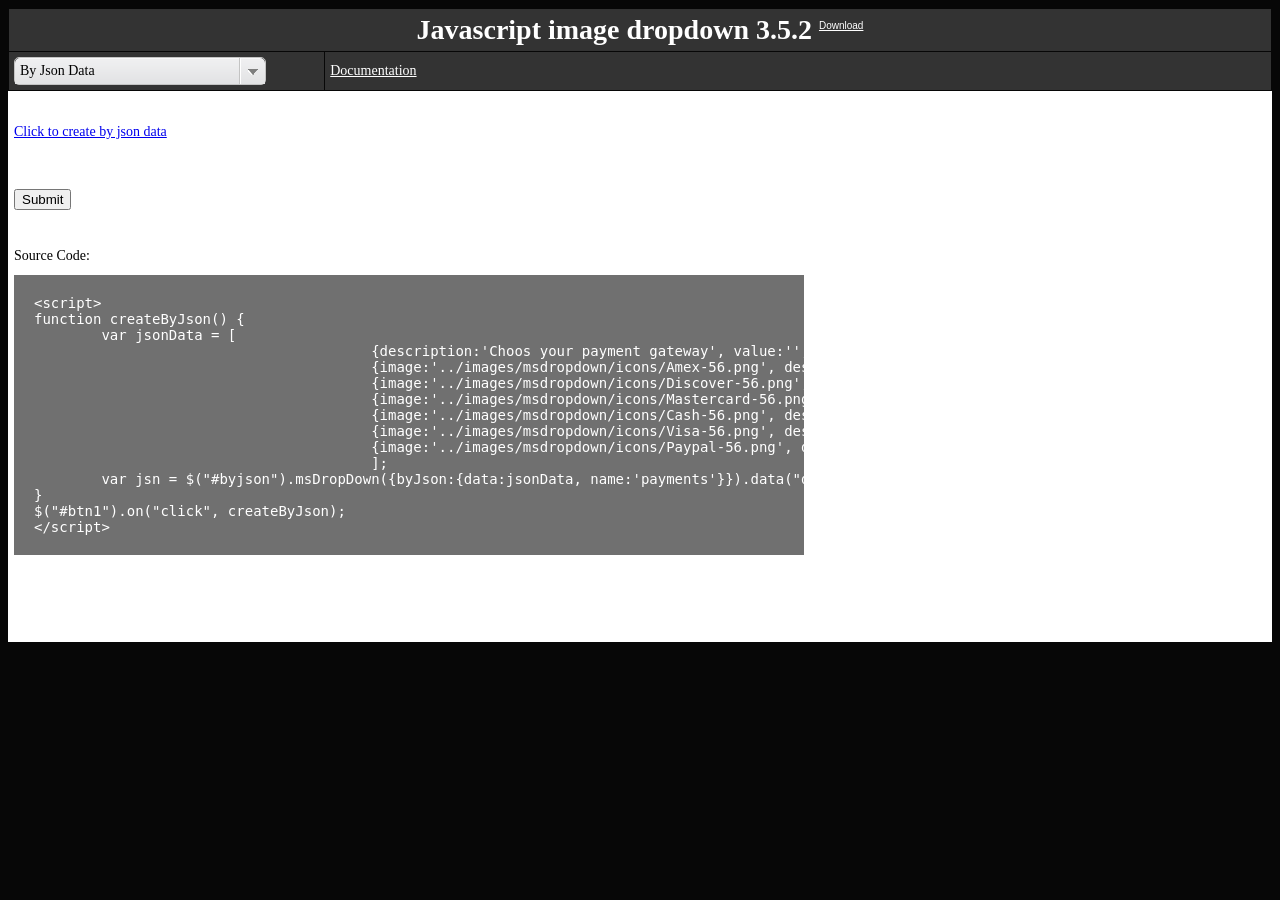
<file: sea/js/jquery/ms-Dropdown-master/examples/byjson.html>
<!DOCTYPE html PUBLIC "-//W3C//DTD XHTML 1.0 Transitional//EN" "http://www.w3.org/TR/xhtml1/DTD/xhtml1-transitional.dtd">
<html xmlns="http://www.w3.org/1999/xhtml">
<head>
<meta http-equiv="Content-Type" content="text/html; charset=utf-8" />
<title>Javascript image dropdown - By JSON data</title>
<link rel="stylesheet" href="css/sample.css" />
<script src="../js/jquery/jquery-1.9.0.min.js"></script>

<!-- <msdropdown> -->
<link rel="stylesheet" type="text/css" href="../css/msdropdown/dd.css" />
<script src="../js/msdropdown/jquery.dd.min.js"></script>
<!-- </msdropdown> -->

</head>
<body>
<table width="100%" border="0" cellspacing="1" cellpadding="5" class="topmenu">
  <tr>
    <td colspan="2" class="top"><h1>Javascript image dropdown <span id="ver"></span> <a title="Download" href="http://www.marghoobsuleman.com/jquery-image-dropdown" class="small">Download</a></h1></td>
  </tr>
  <tr>
    <td width="25%"><select style="width:250px"  name="pages" id="pages">
      <option value="" selected="selected">Choose a sample page</option>
      <option value="index.html">Normal</option>
      <option value="byjson.html">By Json Data</option>
      <option value="multiple-skin.html">Multiple Skin</option>
      <option value="css-sprite.html">CSS Sprite</option>
      <option value="object-oriented-approach.html">Object Oriented Approach</option>
      <option value="object-oriented-approach-more.html">Object Oriented Approach - More</option>
      <option value="use-checkbox.html">Use Checkbox</option>
      <option value="mouse-events.html">Mouse Events</option>
      <option value="help.html">Documentation</option>
    </select></td>
    <td align="left"><a href="help.html">Documentation</a></td>
  </tr>
</table>
<form action="submitdata.php" method="post" enctype="multipart/form-data" name="frmdata">
<table width="100%" border="0" cellspacing="1" cellpadding="5" class="tblWhite">
  <tr>
    <td>&nbsp;</td>
  </tr>
  <tr>
    <td valign="top"><a href="javascript:void(0)" id="btn1">Click to create by json data</a></td>
  </tr>
  <tr>
    <td valign="top">
    <div id="byjson"></div>
	</td>
  </tr>
  <tr>
    <td valign="bottom">&nbsp;</td>
  </tr>
  <tr>
    <td valign="bottom"><input type="submit" value="Submit" /></td>
  </tr>
  <tr>
    <td valign="bottom">&nbsp;</td>
  </tr>
  <tr>
    <td valign="bottom">Source Code:</td>
  </tr>
  <tr>
    <td valign="top">
    
<code>
<pre>
&lt;script>
function createByJson() {
	var jsonData = [					
					{description:'Choos your payment gateway', value:'', text:'Payment Gateway'},					
					{image:'../images/msdropdown/icons/Amex-56.png', description:'My life. My card...', value:'amex', text:'Amex'},
					{image:'../images/msdropdown/icons/Discover-56.png', description:'It pays to Discover...', value:'Discover', text:'Discover'},
					{image:'../images/msdropdown/icons/Mastercard-56.png', title:'For everything else...', description:'For everything else...', value:'Mastercard', text:'Mastercard'},
					{image:'../images/msdropdown/icons/Cash-56.png', description:'Sorry not available...', value:'cash', text:'Cash on devlivery', disabled:true},
					{image:'../images/msdropdown/icons/Visa-56.png', description:'All you need...', value:'Visa', text:'Visa'},
					{image:'../images/msdropdown/icons/Paypal-56.png', description:'Pay and get paid...', value:'Paypal', text:'Paypal'}
					];
	var jsn = $("#byjson").msDropDown({byJson:{data:jsonData, name:'payments'}}).data("dd");
}
$("#btn1").on("click", createByJson);
&lt;/script>    
</pre>
</code>    
    </td>
  </tr>
  <tr>
    <td valign="top">&nbsp;</td>
  </tr>
  <tr>
    <td valign="top">&nbsp;</td>
  </tr>
  <tr>
    <td valign="top">&nbsp;</td>
  </tr>
</table>
</form>
<p>&nbsp;</p>

<script>
function createByJson() {
	var jsonData = [					
					{description:'Choos your payment gateway', value:'', text:'Payment Gateway'},					
					{image:'../images/msdropdown/icons/Amex-56.png', description:'My life. My card...', value:'amex', text:'Amex'},
					{image:'../images/msdropdown/icons/Discover-56.png', description:'It pays to Discover...', value:'Discover', text:'Discover'},
					{image:'../images/msdropdown/icons/Mastercard-56.png', title:'For everything else...', description:'For everything else...', value:'Mastercard', text:'Mastercard'},
					{image:'../images/msdropdown/icons/Cash-56.png', description:'Sorry not available...', value:'cash', text:'Cash on devlivery', disabled:true},
					{image:'../images/msdropdown/icons/Visa-56.png', description:'All you need...', value:'Visa', text:'Visa'},
					{image:'../images/msdropdown/icons/Paypal-56.png', description:'Pay and get paid...', value:'Paypal', text:'Paypal'}
					];
	var jsn = $("#byjson").msDropDown({byJson:{data:jsonData, name:'payments'}}).data("dd");
}
$("#btn1").on("click", function() {
	createByJson();
	$(this).hide();
});

$(document).ready(function(e) {		
	//no use
	try {
		var pages = $("#pages").msDropdown({on:{change:function(data, ui) {
												var val = data.value;
												if(val!="")
													window.location = val;
											}}}).data("dd");

		var pagename = document.location.pathname.toString();
		pagename = pagename.split("/");
		pages.setIndexByValue(pagename[pagename.length-1]);
		$("#ver").html(msBeautify.version.msDropdown);
	} catch(e) {
		//console.log(e);	
	}
	
	$("#ver").html(msBeautify.version.msDropdown);
});
</script>

</body>
</html>
</file>
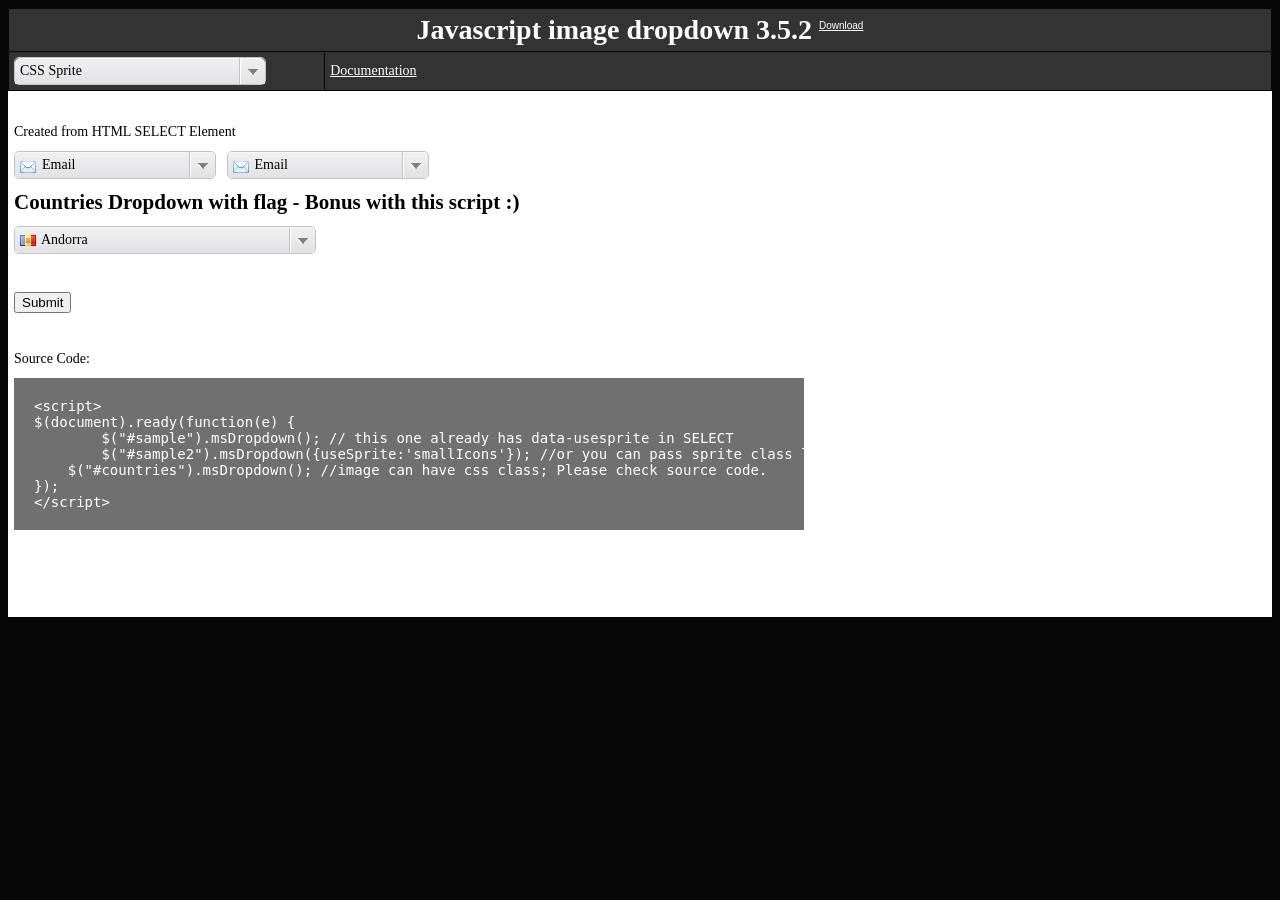
<file: sea/js/jquery/ms-Dropdown-master/examples/css-sprite.html>
<!DOCTYPE html PUBLIC "-//W3C//DTD XHTML 1.0 Transitional//EN" "http://www.w3.org/TR/xhtml1/DTD/xhtml1-transitional.dtd">
<html xmlns="http://www.w3.org/1999/xhtml">
<head>
<meta http-equiv="Content-Type" content="text/html; charset=utf-8" />
<title>Javascript image dropdown - CSS sprite</title>
<link rel="stylesheet" href="css/sample.css" />
<script src="../js/jquery/jquery-1.9.0.min.js"></script>
<!-- <msdropdown> -->
<link rel="stylesheet" type="text/css" href="../css/msdropdown/dd.css" />
<link rel="stylesheet" type="text/css" href="../css/msdropdown/sprite.css" />
<script src="../js/msdropdown/jquery.dd.min.js"></script>
<!-- </msdropdown> -->
<link rel="stylesheet" type="text/css" href="../css/msdropdown/flags.css" />
</head>
<body>
<table width="100%" border="0" cellspacing="1" cellpadding="5" class="topmenu">
  <tr>
    <td colspan="2" class="top"><h1>Javascript image dropdown <span id="ver"></span> <a title="Download" href="http://www.marghoobsuleman.com/jquery-image-dropdown" class="small">Download</a></h1></td>
  </tr>
  <tr>
    <td width="25%"><select style="width:250px"  name="pages" id="pages">
      <option value="" selected="selected">Choose a sample page</option>
      <option value="index.html">Normal</option>
      <option value="byjson.html">By Json Data</option>
      <option value="multiple-skin.html">Multiple Skin</option>
      <option value="css-sprite.html">CSS Sprite</option>
      <option value="object-oriented-approach.html">Object Oriented Approach</option>
      <option value="object-oriented-approach-more.html">Object Oriented Approach - More</option>
      <option value="use-checkbox.html">Use Checkbox</option>
      <option value="mouse-events.html">Mouse Events</option>
      <option value="help.html">Documentation</option>
    </select></td>
    <td align="left"><a href="help.html">Documentation</a></td>
  </tr>
</table>
<form action="submitdata.php" method="post" enctype="multipart/form-data" name="frmdata">
<table width="100%" border="0" cellspacing="1" cellpadding="5" class="tblWhite">
  <tr>
    <td>&nbsp;</td>
  </tr>
  <tr>
    <td valign="top">Created from HTML SELECT Element</td>
  </tr>
  <tr>
    <td valign="top">
    <select name="sample" id="sample" style="width:200px;" data-usesprite="smallIcons">
      <option class="email" value="email">Email</option>
      <option class="calendar" value="calendar">Calendar</option>
      <option class="shoppingcart" value="shopping_cart">Shopping Cart</option>
      <option class="cd" value="cd">CD</option>
      <option class="email" value="email">Email</option>
      <option class="faq"  value="faq">FAQ</option>
      <option class="games" value="games">Games</option>
      <option class="music" value="music">Music</option>
      <option class="phone" value="phone">Phone</option>
      <option class="graph" value="graph">Graph</option>
      <option class="secured"  value="secured">Secured</option>
      <option class="video" value="video">Video</option>
    </select>
    &nbsp;
    <select name="sample2" id="sample2" style="width:200px;">
      <option class="email" value="email">Email</option>
      <option class="calendar" value="calendar">Calendar</option>
      <option class="shoppingcart" value="shopping_cart">Shopping Cart</option>
      <option class="cd" value="cd">CD</option>
      <option class="email" value="email">Email</option>
      <option class="faq"  value="faq">FAQ</option>
      <option class="games" value="games">Games</option>
      <option class="music" value="music">Music</option>
      <option class="phone" value="phone">Phone</option>
      <option class="graph" value="graph">Graph</option>
      <option class="secured"  value="secured">Secured</option>
      <option class="video" value="video">Video</option>
    </select> &nbsp;</td>
  </tr>
  <tr>
    <td valign="bottom"><h2>Countries Dropdown with flag - Bonus with this script :)</h2></td>
  </tr>
  <tr>
    <td valign="bottom">
    <select name="countries" id="countries" style="width:300px;">
      <option value='ad' data-image="../images/msdropdown/icons/blank.gif" data-imagecss="flag ad" data-title="Andorra">Andorra</option>
      <option value='ae' data-image="../images/msdropdown/icons/blank.gif" data-imagecss="flag ae" data-title="United Arab Emirates">United Arab Emirates</option>
      <option value='af' data-image="../images/msdropdown/icons/blank.gif" data-imagecss="flag af" data-title="Afghanistan">Afghanistan</option>
      <option value='ag' data-image="../images/msdropdown/icons/blank.gif" data-imagecss="flag ag" data-title="Antigua and Barbuda">Antigua and Barbuda</option>
      <option value='ai' data-image="../images/msdropdown/icons/blank.gif" data-imagecss="flag ai" data-title="Anguilla">Anguilla</option>
      <option value='al' data-image="../images/msdropdown/icons/blank.gif" data-imagecss="flag al" data-title="Albania">Albania</option>
      <option value='am' data-image="../images/msdropdown/icons/blank.gif" data-imagecss="flag am" data-title="Armenia">Armenia</option>
      <option value='an' data-image="../images/msdropdown/icons/blank.gif" data-imagecss="flag an" data-title="Netherlands Antilles">Netherlands Antilles</option>
      <option value='ao' data-image="../images/msdropdown/icons/blank.gif" data-imagecss="flag ao" data-title="Angola">Angola</option>
      <option value='aq' data-image="../images/msdropdown/icons/blank.gif" data-imagecss="flag aq" data-title="Antarctica">Antarctica</option>
      <option value='ar' data-image="../images/msdropdown/icons/blank.gif" data-imagecss="flag ar" data-title="Argentina">Argentina</option>
      <option value='as' data-image="../images/msdropdown/icons/blank.gif" data-imagecss="flag as" data-title="American Samoa">American Samoa</option>
      <option value='at' data-image="../images/msdropdown/icons/blank.gif" data-imagecss="flag at" data-title="Austria">Austria</option>
      <option value='au' data-image="../images/msdropdown/icons/blank.gif" data-imagecss="flag au" data-title="Australia">Australia</option>
      <option value='aw' data-image="../images/msdropdown/icons/blank.gif" data-imagecss="flag aw" data-title="Aruba">Aruba</option>
      <option value='ax' data-image="../images/msdropdown/icons/blank.gif" data-imagecss="flag ax" data-title="Aland Islands">Aland Islands</option>
      <option value='az' data-image="../images/msdropdown/icons/blank.gif" data-imagecss="flag az" data-title="Azerbaijan">Azerbaijan</option>
      <option value='ba' data-image="../images/msdropdown/icons/blank.gif" data-imagecss="flag ba" data-title="Bosnia and Herzegovina">Bosnia and Herzegovina</option>
      <option value='bb' data-image="../images/msdropdown/icons/blank.gif" data-imagecss="flag bb" data-title="Barbados">Barbados</option>
      <option value='bd' data-image="../images/msdropdown/icons/blank.gif" data-imagecss="flag bd" data-title="Bangladesh">Bangladesh</option>
      <option value='be' data-image="../images/msdropdown/icons/blank.gif" data-imagecss="flag be" data-title="Belgium">Belgium</option>
      <option value='bf' data-image="../images/msdropdown/icons/blank.gif" data-imagecss="flag bf" data-title="Burkina Faso">Burkina Faso</option>
      <option value='bg' data-image="../images/msdropdown/icons/blank.gif" data-imagecss="flag bg" data-title="Bulgaria">Bulgaria</option>
      <option value='bh' data-image="../images/msdropdown/icons/blank.gif" data-imagecss="flag bh" data-title="Bahrain">Bahrain</option>
      <option value='bi' data-image="../images/msdropdown/icons/blank.gif" data-imagecss="flag bi" data-title="Burundi">Burundi</option>
      <option value='bj' data-image="../images/msdropdown/icons/blank.gif" data-imagecss="flag bj" data-title="Benin">Benin</option>
      <option value='bm' data-image="../images/msdropdown/icons/blank.gif" data-imagecss="flag bm" data-title="Bermuda">Bermuda</option>
      <option value='bn' data-image="../images/msdropdown/icons/blank.gif" data-imagecss="flag bn" data-title="Brunei Darussalam">Brunei Darussalam</option>
      <option value='bo' data-image="../images/msdropdown/icons/blank.gif" data-imagecss="flag bo" data-title="Bolivia">Bolivia</option>
      <option value='br' data-image="../images/msdropdown/icons/blank.gif" data-imagecss="flag br" data-title="Brazil">Brazil</option>
      <option value='bs' data-image="../images/msdropdown/icons/blank.gif" data-imagecss="flag bs" data-title="Bahamas">Bahamas</option>
      <option value='bt' data-image="../images/msdropdown/icons/blank.gif" data-imagecss="flag bt" data-title="Bhutan">Bhutan</option>
      <option value='bv' data-image="../images/msdropdown/icons/blank.gif" data-imagecss="flag bv" data-title="Bouvet Island">Bouvet Island</option>
      <option value='bw' data-image="../images/msdropdown/icons/blank.gif" data-imagecss="flag bw" data-title="Botswana">Botswana</option>
      <option value='by' data-image="../images/msdropdown/icons/blank.gif" data-imagecss="flag by" data-title="Belarus">Belarus</option>
      <option value='bz' data-image="../images/msdropdown/icons/blank.gif" data-imagecss="flag bz" data-title="Belize">Belize</option>
      <option value='ca' data-image="../images/msdropdown/icons/blank.gif" data-imagecss="flag ca" data-title="Canada">Canada</option>
      <option value='cc' data-image="../images/msdropdown/icons/blank.gif" data-imagecss="flag cc" data-title="Cocos (Keeling) Islands">Cocos (Keeling) Islands</option>
      <option value='cd' data-image="../images/msdropdown/icons/blank.gif" data-imagecss="flag cd" data-title="Democratic Republic of the Congo">Democratic Republic of the Congo</option>
      <option value='cf' data-image="../images/msdropdown/icons/blank.gif" data-imagecss="flag cf" data-title="Central African Republic">Central African Republic</option>
      <option value='cg' data-image="../images/msdropdown/icons/blank.gif" data-imagecss="flag cg" data-title="Congo">Congo</option>
      <option value='ch' data-image="../images/msdropdown/icons/blank.gif" data-imagecss="flag ch" data-title="Switzerland">Switzerland</option>
      <option value='ci' data-image="../images/msdropdown/icons/blank.gif" data-imagecss="flag ci" data-title="Cote D'Ivoire (Ivory Coast)">Cote D'Ivoire (Ivory Coast)</option>
      <option value='ck' data-image="../images/msdropdown/icons/blank.gif" data-imagecss="flag ck" data-title="Cook Islands">Cook Islands</option>
      <option value='cl' data-image="../images/msdropdown/icons/blank.gif" data-imagecss="flag cl" data-title="Chile">Chile</option>
      <option value='cm' data-image="../images/msdropdown/icons/blank.gif" data-imagecss="flag cm" data-title="Cameroon">Cameroon</option>
      <option value='cn' data-image="../images/msdropdown/icons/blank.gif" data-imagecss="flag cn" data-title="China">China</option>
      <option value='co' data-image="../images/msdropdown/icons/blank.gif" data-imagecss="flag co" data-title="Colombia">Colombia</option>
      <option value='cr' data-image="../images/msdropdown/icons/blank.gif" data-imagecss="flag cr" data-title="Costa Rica">Costa Rica</option>
      <option value='cs' data-image="../images/msdropdown/icons/blank.gif" data-imagecss="flag cs" data-title="Serbia and Montenegro">Serbia and Montenegro</option>
      <option value='cu' data-image="../images/msdropdown/icons/blank.gif" data-imagecss="flag cu" data-title="Cuba">Cuba</option>
      <option value='cv' data-image="../images/msdropdown/icons/blank.gif" data-imagecss="flag cv" data-title="Cape Verde">Cape Verde</option>
      <option value='cx' data-image="../images/msdropdown/icons/blank.gif" data-imagecss="flag cx" data-title="Christmas Island">Christmas Island</option>
      <option value='cy' data-image="../images/msdropdown/icons/blank.gif" data-imagecss="flag cy" data-title="Cyprus">Cyprus</option>
      <option value='cz' data-image="../images/msdropdown/icons/blank.gif" data-imagecss="flag cz" data-title="Czech Republic">Czech Republic</option>
      <option value='de' data-image="../images/msdropdown/icons/blank.gif" data-imagecss="flag de" data-title="Germany">Germany</option>
      <option value='dj' data-image="../images/msdropdown/icons/blank.gif" data-imagecss="flag dj" data-title="Djibouti">Djibouti</option>
      <option value='dk' data-image="../images/msdropdown/icons/blank.gif" data-imagecss="flag dk" data-title="Denmark">Denmark</option>
      <option value='dm' data-image="../images/msdropdown/icons/blank.gif" data-imagecss="flag dm" data-title="Dominica">Dominica</option>
      <option value='do' data-image="../images/msdropdown/icons/blank.gif" data-imagecss="flag do" data-title="Dominican Republic">Dominican Republic</option>
      <option value='dz' data-image="../images/msdropdown/icons/blank.gif" data-imagecss="flag dz" data-title="Algeria">Algeria</option>
      <option value='ec' data-image="../images/msdropdown/icons/blank.gif" data-imagecss="flag ec" data-title="Ecuador">Ecuador</option>
      <option value='ee' data-image="../images/msdropdown/icons/blank.gif" data-imagecss="flag ee" data-title="Estonia">Estonia</option>
      <option value='eg' data-image="../images/msdropdown/icons/blank.gif" data-imagecss="flag eg" data-title="Egypt">Egypt</option>
      <option value='eh' data-image="../images/msdropdown/icons/blank.gif" data-imagecss="flag eh" data-title="Western Sahara">Western Sahara</option>
      <option value='er' data-image="../images/msdropdown/icons/blank.gif" data-imagecss="flag er" data-title="Eritrea">Eritrea</option>
      <option value='es' data-image="../images/msdropdown/icons/blank.gif" data-imagecss="flag es" data-title="Spain">Spain</option>
      <option value='et' data-image="../images/msdropdown/icons/blank.gif" data-imagecss="flag et" data-title="Ethiopia">Ethiopia</option>
      <option value='fi' data-image="../images/msdropdown/icons/blank.gif" data-imagecss="flag fi" data-title="Finland">Finland</option>
      <option value='fj' data-image="../images/msdropdown/icons/blank.gif" data-imagecss="flag fj" data-title="Fiji">Fiji</option>
      <option value='fk' data-image="../images/msdropdown/icons/blank.gif" data-imagecss="flag fk" data-title="Falkland Islands (Malvinas)">Falkland Islands (Malvinas)</option>
      <option value='fm' data-image="../images/msdropdown/icons/blank.gif" data-imagecss="flag fm" data-title="Federated States of Micronesia">Federated States of Micronesia</option>
      <option value='fo' data-image="../images/msdropdown/icons/blank.gif" data-imagecss="flag fo" data-title="Faroe Islands">Faroe Islands</option>
      <option value='fr' data-image="../images/msdropdown/icons/blank.gif" data-imagecss="flag fr" data-title="France">France</option>
      <option value='fx' data-image="../images/msdropdown/icons/blank.gif" data-imagecss="flag fx" data-title="France, Metropolitan">France, Metropolitan</option>
      <option value='ga' data-image="../images/msdropdown/icons/blank.gif" data-imagecss="flag ga" data-title="Gabon">Gabon</option>
      <option value='gb' data-image="../images/msdropdown/icons/blank.gif" data-imagecss="flag gb" data-title="Great Britain (UK)">Great Britain (UK)</option>
      <option value='gd' data-image="../images/msdropdown/icons/blank.gif" data-imagecss="flag gd" data-title="Grenada">Grenada</option>
      <option value='ge' data-image="../images/msdropdown/icons/blank.gif" data-imagecss="flag ge" data-title="Georgia">Georgia</option>
      <option value='gf' data-image="../images/msdropdown/icons/blank.gif" data-imagecss="flag gf" data-title="French Guiana">French Guiana</option>
      <option value='gh' data-image="../images/msdropdown/icons/blank.gif" data-imagecss="flag gh" data-title="Ghana">Ghana</option>
      <option value='gi' data-image="../images/msdropdown/icons/blank.gif" data-imagecss="flag gi" data-title="Gibraltar">Gibraltar</option>
      <option value='gl' data-image="../images/msdropdown/icons/blank.gif" data-imagecss="flag gl" data-title="Greenland">Greenland</option>
      <option value='gm' data-image="../images/msdropdown/icons/blank.gif" data-imagecss="flag gm" data-title="Gambia">Gambia</option>
      <option value='gn' data-image="../images/msdropdown/icons/blank.gif" data-imagecss="flag gn" data-title="Guinea">Guinea</option>
      <option value='gp' data-image="../images/msdropdown/icons/blank.gif" data-imagecss="flag gp" data-title="Guadeloupe">Guadeloupe</option>
      <option value='gq' data-image="../images/msdropdown/icons/blank.gif" data-imagecss="flag gq" data-title="Equatorial Guinea">Equatorial Guinea</option>
      <option value='gr' data-image="../images/msdropdown/icons/blank.gif" data-imagecss="flag gr" data-title="Greece">Greece</option>
      <option value='gs' data-image="../images/msdropdown/icons/blank.gif" data-imagecss="flag gs" data-title="S. Georgia and S. Sandwich Islands">S. Georgia and S. Sandwich Islands</option>
      <option value='gt' data-image="../images/msdropdown/icons/blank.gif" data-imagecss="flag gt" data-title="Guatemala">Guatemala</option>
      <option value='gu' data-image="../images/msdropdown/icons/blank.gif" data-imagecss="flag gu" data-title="Guam">Guam</option>
      <option value='gw' data-image="../images/msdropdown/icons/blank.gif" data-imagecss="flag gw" data-title="Guinea-Bissau">Guinea-Bissau</option>
      <option value='gy' data-image="../images/msdropdown/icons/blank.gif" data-imagecss="flag gy" data-title="Guyana">Guyana</option>
      <option value='hk' data-image="../images/msdropdown/icons/blank.gif" data-imagecss="flag hk" data-title="Hong Kong">Hong Kong</option>
      <option value='hm' data-image="../images/msdropdown/icons/blank.gif" data-imagecss="flag hm" data-title="Heard Island and McDonald Islands">Heard Island and McDonald Islands</option>
      <option value='hn' data-image="../images/msdropdown/icons/blank.gif" data-imagecss="flag hn" data-title="Honduras">Honduras</option>
      <option value='hr' data-image="../images/msdropdown/icons/blank.gif" data-imagecss="flag hr" data-title="Croatia (Hrvatska)">Croatia (Hrvatska)</option>
      <option value='ht' data-image="../images/msdropdown/icons/blank.gif" data-imagecss="flag ht" data-title="Haiti">Haiti</option>
      <option value='hu' data-image="../images/msdropdown/icons/blank.gif" data-imagecss="flag hu" data-title="Hungary">Hungary</option>
      <option value='id' data-image="../images/msdropdown/icons/blank.gif" data-imagecss="flag id" data-title="Indonesia">Indonesia</option>
      <option value='ie' data-image="../images/msdropdown/icons/blank.gif" data-imagecss="flag ie" data-title="Ireland">Ireland</option>
      <option value='il' data-image="../images/msdropdown/icons/blank.gif" data-imagecss="flag il" data-title="Israel">Israel</option>
      <option value='in' data-image="../images/msdropdown/icons/blank.gif" data-imagecss="flag in" data-title="India">India</option>
      <option value='io' data-image="../images/msdropdown/icons/blank.gif" data-imagecss="flag io" data-title="British Indian Ocean Territory">British Indian Ocean Territory</option>
      <option value='iq' data-image="../images/msdropdown/icons/blank.gif" data-imagecss="flag iq" data-title="Iraq">Iraq</option>
      <option value='ir' data-image="../images/msdropdown/icons/blank.gif" data-imagecss="flag ir" data-title="Iran">Iran</option>
      <option value='is' data-image="../images/msdropdown/icons/blank.gif" data-imagecss="flag is" data-title="Iceland">Iceland</option>
      <option value='it' data-image="../images/msdropdown/icons/blank.gif" data-imagecss="flag it" data-title="Italy">Italy</option>
      <option value='jm' data-image="../images/msdropdown/icons/blank.gif" data-imagecss="flag jm" data-title="Jamaica">Jamaica</option>
      <option value='jo' data-image="../images/msdropdown/icons/blank.gif" data-imagecss="flag jo" data-title="Jordan">Jordan</option>
      <option value='jp' data-image="../images/msdropdown/icons/blank.gif" data-imagecss="flag jp" data-title="Japan">Japan</option>
      <option value='ke' data-image="../images/msdropdown/icons/blank.gif" data-imagecss="flag ke" data-title="Kenya">Kenya</option>
      <option value='kg' data-image="../images/msdropdown/icons/blank.gif" data-imagecss="flag kg" data-title="Kyrgyzstan">Kyrgyzstan</option>
      <option value='kh' data-image="../images/msdropdown/icons/blank.gif" data-imagecss="flag kh" data-title="Cambodia">Cambodia</option>
      <option value='ki' data-image="../images/msdropdown/icons/blank.gif" data-imagecss="flag ki" data-title="Kiribati">Kiribati</option>
      <option value='km' data-image="../images/msdropdown/icons/blank.gif" data-imagecss="flag km" data-title="Comoros">Comoros</option>
      <option value='kn' data-image="../images/msdropdown/icons/blank.gif" data-imagecss="flag kn" data-title="Saint Kitts and Nevis">Saint Kitts and Nevis</option>
      <option value='kp' data-image="../images/msdropdown/icons/blank.gif" data-imagecss="flag kp" data-title="Korea (North)">Korea (North)</option>
      <option value='kr' data-image="../images/msdropdown/icons/blank.gif" data-imagecss="flag kr" data-title="Korea (South)">Korea (South)</option>
      <option value='kw' data-image="../images/msdropdown/icons/blank.gif" data-imagecss="flag kw" data-title="Kuwait">Kuwait</option>
      <option value='ky' data-image="../images/msdropdown/icons/blank.gif" data-imagecss="flag ky" data-title="Cayman Islands">Cayman Islands</option>
      <option value='kz' data-image="../images/msdropdown/icons/blank.gif" data-imagecss="flag kz" data-title="Kazakhstan">Kazakhstan</option>
      <option value='la' data-image="../images/msdropdown/icons/blank.gif" data-imagecss="flag la" data-title="Laos">Laos</option>
      <option value='lb' data-image="../images/msdropdown/icons/blank.gif" data-imagecss="flag lb" data-title="Lebanon">Lebanon</option>
      <option value='lc' data-image="../images/msdropdown/icons/blank.gif" data-imagecss="flag lc" data-title="Saint Lucia">Saint Lucia</option>
      <option value='li' data-image="../images/msdropdown/icons/blank.gif" data-imagecss="flag li" data-title="Liechtenstein">Liechtenstein</option>
      <option value='lk' data-image="../images/msdropdown/icons/blank.gif" data-imagecss="flag lk" data-title="Sri Lanka">Sri Lanka</option>
      <option value='lr' data-image="../images/msdropdown/icons/blank.gif" data-imagecss="flag lr" data-title="Liberia">Liberia</option>
      <option value='ls' data-image="../images/msdropdown/icons/blank.gif" data-imagecss="flag ls" data-title="Lesotho">Lesotho</option>
      <option value='lt' data-image="../images/msdropdown/icons/blank.gif" data-imagecss="flag lt" data-title="Lithuania">Lithuania</option>
      <option value='lu' data-image="../images/msdropdown/icons/blank.gif" data-imagecss="flag lu" data-title="Luxembourg">Luxembourg</option>
      <option value='lv' data-image="../images/msdropdown/icons/blank.gif" data-imagecss="flag lv" data-title="Latvia">Latvia</option>
      <option value='ly' data-image="../images/msdropdown/icons/blank.gif" data-imagecss="flag ly" data-title="Libya">Libya</option>
      <option value='ma' data-image="../images/msdropdown/icons/blank.gif" data-imagecss="flag ma" data-title="Morocco">Morocco</option>
      <option value='mc' data-image="../images/msdropdown/icons/blank.gif" data-imagecss="flag mc" data-title="Monaco">Monaco</option>
      <option value='md' data-image="../images/msdropdown/icons/blank.gif" data-imagecss="flag md" data-title="Moldova">Moldova</option>
      <option value='mg' data-image="../images/msdropdown/icons/blank.gif" data-imagecss="flag mg" data-title="Madagascar">Madagascar</option>
      <option value='mh' data-image="../images/msdropdown/icons/blank.gif" data-imagecss="flag mh" data-title="Marshall Islands">Marshall Islands</option>
      <option value='mk' data-image="../images/msdropdown/icons/blank.gif" data-imagecss="flag mk" data-title="Macedonia">Macedonia</option>
      <option value='ml' data-image="../images/msdropdown/icons/blank.gif" data-imagecss="flag ml" data-title="Mali">Mali</option>
      <option value='mm' data-image="../images/msdropdown/icons/blank.gif" data-imagecss="flag mm" data-title="Myanmar">Myanmar</option>
      <option value='mn' data-image="../images/msdropdown/icons/blank.gif" data-imagecss="flag mn" data-title="Mongolia">Mongolia</option>
      <option value='mo' data-image="../images/msdropdown/icons/blank.gif" data-imagecss="flag mo" data-title="Macao">Macao</option>
      <option value='mp' data-image="../images/msdropdown/icons/blank.gif" data-imagecss="flag mp" data-title="Northern Mariana Islands">Northern Mariana Islands</option>
      <option value='mq' data-image="../images/msdropdown/icons/blank.gif" data-imagecss="flag mq" data-title="Martinique">Martinique</option>
      <option value='mr' data-image="../images/msdropdown/icons/blank.gif" data-imagecss="flag mr" data-title="Mauritania">Mauritania</option>
      <option value='ms' data-image="../images/msdropdown/icons/blank.gif" data-imagecss="flag ms" data-title="Montserrat">Montserrat</option>
      <option value='mt' data-image="../images/msdropdown/icons/blank.gif" data-imagecss="flag mt" data-title="Malta">Malta</option>
      <option value='mu' data-image="../images/msdropdown/icons/blank.gif" data-imagecss="flag mu" data-title="Mauritius">Mauritius</option>
      <option value='mv' data-image="../images/msdropdown/icons/blank.gif" data-imagecss="flag mv" data-title="Maldives">Maldives</option>
      <option value='mw' data-image="../images/msdropdown/icons/blank.gif" data-imagecss="flag mw" data-title="Malawi">Malawi</option>
      <option value='mx' data-image="../images/msdropdown/icons/blank.gif" data-imagecss="flag mx" data-title="Mexico">Mexico</option>
      <option value='my' data-image="../images/msdropdown/icons/blank.gif" data-imagecss="flag my" data-title="Malaysia">Malaysia</option>
      <option value='mz' data-image="../images/msdropdown/icons/blank.gif" data-imagecss="flag mz" data-title="Mozambique">Mozambique</option>
      <option value='na' data-image="../images/msdropdown/icons/blank.gif" data-imagecss="flag na" data-title="Namibia">Namibia</option>
      <option value='nc' data-image="../images/msdropdown/icons/blank.gif" data-imagecss="flag nc" data-title="New Caledonia">New Caledonia</option>
      <option value='ne' data-image="../images/msdropdown/icons/blank.gif" data-imagecss="flag ne" data-title="Niger">Niger</option>
      <option value='nf' data-image="../images/msdropdown/icons/blank.gif" data-imagecss="flag nf" data-title="Norfolk Island">Norfolk Island</option>
      <option value='ng' data-image="../images/msdropdown/icons/blank.gif" data-imagecss="flag ng" data-title="Nigeria">Nigeria</option>
      <option value='ni' data-image="../images/msdropdown/icons/blank.gif" data-imagecss="flag ni" data-title="Nicaragua">Nicaragua</option>
      <option value='nl' data-image="../images/msdropdown/icons/blank.gif" data-imagecss="flag nl" data-title="Netherlands">Netherlands</option>
      <option value='no' data-image="../images/msdropdown/icons/blank.gif" data-imagecss="flag no" data-title="Norway">Norway</option>
      <option value='np' data-image="../images/msdropdown/icons/blank.gif" data-imagecss="flag np" data-title="Nepal">Nepal</option>
      <option value='nr' data-image="../images/msdropdown/icons/blank.gif" data-imagecss="flag nr" data-title="Nauru">Nauru</option>
      <option value='nu' data-image="../images/msdropdown/icons/blank.gif" data-imagecss="flag nu" data-title="Niue">Niue</option>
      <option value='nz' data-image="../images/msdropdown/icons/blank.gif" data-imagecss="flag nz" data-title="New Zealand (Aotearoa)">New Zealand (Aotearoa)</option>
      <option value='om' data-image="../images/msdropdown/icons/blank.gif" data-imagecss="flag om" data-title="Oman">Oman</option>
      <option value='pa' data-image="../images/msdropdown/icons/blank.gif" data-imagecss="flag pa" data-title="Panama">Panama</option>
      <option value='pe' data-image="../images/msdropdown/icons/blank.gif" data-imagecss="flag pe" data-title="Peru">Peru</option>
      <option value='pf' data-image="../images/msdropdown/icons/blank.gif" data-imagecss="flag pf" data-title="French Polynesia">French Polynesia</option>
      <option value='pg' data-image="../images/msdropdown/icons/blank.gif" data-imagecss="flag pg" data-title="Papua New Guinea">Papua New Guinea</option>
      <option value='ph' data-image="../images/msdropdown/icons/blank.gif" data-imagecss="flag ph" data-title="Philippines">Philippines</option>
      <option value='pk' data-image="../images/msdropdown/icons/blank.gif" data-imagecss="flag pk" data-title="Pakistan">Pakistan</option>
      <option value='pl' data-image="../images/msdropdown/icons/blank.gif" data-imagecss="flag pl" data-title="Poland">Poland</option>
      <option value='pm' data-image="../images/msdropdown/icons/blank.gif" data-imagecss="flag pm" data-title="Saint Pierre and Miquelon">Saint Pierre and Miquelon</option>
      <option value='pn' data-image="../images/msdropdown/icons/blank.gif" data-imagecss="flag pn" data-title="Pitcairn">Pitcairn</option>
      <option value='pr' data-image="../images/msdropdown/icons/blank.gif" data-imagecss="flag pr" data-title="Puerto Rico">Puerto Rico</option>
      <option value='ps' data-image="../images/msdropdown/icons/blank.gif" data-imagecss="flag ps" data-title="Palestinian Territory">Palestinian Territory</option>
      <option value='pt' data-image="../images/msdropdown/icons/blank.gif" data-imagecss="flag pt" data-title="Portugal">Portugal</option>
      <option value='pw' data-image="../images/msdropdown/icons/blank.gif" data-imagecss="flag pw" data-title="Palau">Palau</option>
      <option value='py' data-image="../images/msdropdown/icons/blank.gif" data-imagecss="flag py" data-title="Paraguay">Paraguay</option>
      <option value='qa' data-image="../images/msdropdown/icons/blank.gif" data-imagecss="flag qa" data-title="Qatar">Qatar</option>
      <option value='re' data-image="../images/msdropdown/icons/blank.gif" data-imagecss="flag re" data-title="Reunion">Reunion</option>
      <option value='ro' data-image="../images/msdropdown/icons/blank.gif" data-imagecss="flag ro" data-title="Romania">Romania</option>
      <option value='ru' data-image="../images/msdropdown/icons/blank.gif" data-imagecss="flag ru" data-title="Russian Federation">Russian Federation</option>
      <option value='rw' data-image="../images/msdropdown/icons/blank.gif" data-imagecss="flag rw" data-title="Rwanda">Rwanda</option>
      <option value='sa' data-image="../images/msdropdown/icons/blank.gif" data-imagecss="flag sa" data-title="Saudi Arabia">Saudi Arabia</option>
      <option value='sb' data-image="../images/msdropdown/icons/blank.gif" data-imagecss="flag sb" data-title="Solomon Islands">Solomon Islands</option>
      <option value='sc' data-image="../images/msdropdown/icons/blank.gif" data-imagecss="flag sc" data-title="Seychelles">Seychelles</option>
      <option value='sd' data-image="../images/msdropdown/icons/blank.gif" data-imagecss="flag sd" data-title="Sudan">Sudan</option>
      <option value='se' data-image="../images/msdropdown/icons/blank.gif" data-imagecss="flag se" data-title="Sweden">Sweden</option>
      <option value='sg' data-image="../images/msdropdown/icons/blank.gif" data-imagecss="flag sg" data-title="Singapore">Singapore</option>
      <option value='sh' data-image="../images/msdropdown/icons/blank.gif" data-imagecss="flag sh" data-title="Saint Helena">Saint Helena</option>
      <option value='si' data-image="../images/msdropdown/icons/blank.gif" data-imagecss="flag si" data-title="Slovenia">Slovenia</option>
      <option value='sj' data-image="../images/msdropdown/icons/blank.gif" data-imagecss="flag sj" data-title="Svalbard and Jan Mayen">Svalbard and Jan Mayen</option>
      <option value='sk' data-image="../images/msdropdown/icons/blank.gif" data-imagecss="flag sk" data-title="Slovakia">Slovakia</option>
      <option value='sl' data-image="../images/msdropdown/icons/blank.gif" data-imagecss="flag sl" data-title="Sierra Leone">Sierra Leone</option>
      <option value='sm' data-image="../images/msdropdown/icons/blank.gif" data-imagecss="flag sm" data-title="San Marino">San Marino</option>
      <option value='sn' data-image="../images/msdropdown/icons/blank.gif" data-imagecss="flag sn" data-title="Senegal">Senegal</option>
      <option value='so' data-image="../images/msdropdown/icons/blank.gif" data-imagecss="flag so" data-title="Somalia">Somalia</option>
      <option value='sr' data-image="../images/msdropdown/icons/blank.gif" data-imagecss="flag sr" data-title="Suriname">Suriname</option>
      <option value='st' data-image="../images/msdropdown/icons/blank.gif" data-imagecss="flag st" data-title="Sao Tome and Principe">Sao Tome and Principe</option>
      <option value='su' data-image="../images/msdropdown/icons/blank.gif" data-imagecss="flag su" data-title="USSR (former)">USSR (former)</option>
      <option value='sv' data-image="../images/msdropdown/icons/blank.gif" data-imagecss="flag sv" data-title="El Salvador">El Salvador</option>
      <option value='sy' data-image="../images/msdropdown/icons/blank.gif" data-imagecss="flag sy" data-title="Syria">Syria</option>
      <option value='sz' data-image="../images/msdropdown/icons/blank.gif" data-imagecss="flag sz" data-title="Swaziland">Swaziland</option>
      <option value='tc' data-image="../images/msdropdown/icons/blank.gif" data-imagecss="flag tc" data-title="Turks and Caicos Islands">Turks and Caicos Islands</option>
      <option value='td' data-image="../images/msdropdown/icons/blank.gif" data-imagecss="flag td" data-title="Chad">Chad</option>
      <option value='tf' data-image="../images/msdropdown/icons/blank.gif" data-imagecss="flag tf" data-title="French Southern Territories">French Southern Territories</option>
      <option value='tg' data-image="../images/msdropdown/icons/blank.gif" data-imagecss="flag tg" data-title="Togo">Togo</option>
      <option value='th' data-image="../images/msdropdown/icons/blank.gif" data-imagecss="flag th" data-title="Thailand">Thailand</option>
      <option value='tj' data-image="../images/msdropdown/icons/blank.gif" data-imagecss="flag tj" data-title="Tajikistan">Tajikistan</option>
      <option value='tk' data-image="../images/msdropdown/icons/blank.gif" data-imagecss="flag tk" data-title="Tokelau">Tokelau</option>
      <option value='tl' data-image="../images/msdropdown/icons/blank.gif" data-imagecss="flag tl" data-title="Timor-Leste">Timor-Leste</option>
      <option value='tm' data-image="../images/msdropdown/icons/blank.gif" data-imagecss="flag tm" data-title="Turkmenistan">Turkmenistan</option>
      <option value='tn' data-image="../images/msdropdown/icons/blank.gif" data-imagecss="flag tn" data-title="Tunisia">Tunisia</option>
      <option value='to' data-image="../images/msdropdown/icons/blank.gif" data-imagecss="flag to" data-title="Tonga">Tonga</option>
      <option value='tp' data-image="../images/msdropdown/icons/blank.gif" data-imagecss="flag tp" data-title="East Timor">East Timor</option>
      <option value='tr' data-image="../images/msdropdown/icons/blank.gif" data-imagecss="flag tr" data-title="Turkey">Turkey</option>
      <option value='tt' data-image="../images/msdropdown/icons/blank.gif" data-imagecss="flag tt" data-title="Trinidad and Tobago">Trinidad and Tobago</option>
      <option value='tv' data-image="../images/msdropdown/icons/blank.gif" data-imagecss="flag tv" data-title="Tuvalu">Tuvalu</option>
      <option value='tw' data-image="../images/msdropdown/icons/blank.gif" data-imagecss="flag tw" data-title="Taiwan">Taiwan</option>
      <option value='tz' data-image="../images/msdropdown/icons/blank.gif" data-imagecss="flag tz" data-title="Tanzania">Tanzania</option>
      <option value='ua' data-image="../images/msdropdown/icons/blank.gif" data-imagecss="flag ua" data-title="Ukraine">Ukraine</option>
      <option value='ug' data-image="../images/msdropdown/icons/blank.gif" data-imagecss="flag ug" data-title="Uganda">Uganda</option>
      <option value='uk' data-image="../images/msdropdown/icons/blank.gif" data-imagecss="flag uk" data-title="United Kingdom">United Kingdom</option>
      <option value='um' data-image="../images/msdropdown/icons/blank.gif" data-imagecss="flag um" data-title="United States Minor Outlying Islands">United States Minor Outlying Islands</option>
      <option value='us' data-image="../images/msdropdown/icons/blank.gif" data-imagecss="flag us" data-title="United States">United States</option>
      <option value='uy' data-image="../images/msdropdown/icons/blank.gif" data-imagecss="flag uy" data-title="Uruguay">Uruguay</option>
      <option value='uz' data-image="../images/msdropdown/icons/blank.gif" data-imagecss="flag uz" data-title="Uzbekistan">Uzbekistan</option>
      <option value='va' data-image="../images/msdropdown/icons/blank.gif" data-imagecss="flag va" data-title="Vatican City State (Holy See)">Vatican City State (Holy See)</option>
      <option value='vc' data-image="../images/msdropdown/icons/blank.gif" data-imagecss="flag vc" data-title="Saint Vincent and the Grenadines">Saint Vincent and the Grenadines</option>
      <option value='ve' data-image="../images/msdropdown/icons/blank.gif" data-imagecss="flag ve" data-title="Venezuela">Venezuela</option>
      <option value='vg' data-image="../images/msdropdown/icons/blank.gif" data-imagecss="flag vg" data-title="Virgin Islands (British)">Virgin Islands (British)</option>
      <option value='vi' data-image="../images/msdropdown/icons/blank.gif" data-imagecss="flag vi" data-title="Virgin Islands (U.S.)">Virgin Islands (U.S.)</option>
      <option value='vn' data-image="../images/msdropdown/icons/blank.gif" data-imagecss="flag vn" data-title="Viet Nam">Viet Nam</option>
      <option value='vu' data-image="../images/msdropdown/icons/blank.gif" data-imagecss="flag vu" data-title="Vanuatu">Vanuatu</option>
      <option value='wf' data-image="../images/msdropdown/icons/blank.gif" data-imagecss="flag wf" data-title="Wallis and Futuna">Wallis and Futuna</option>
      <option value='ws' data-image="../images/msdropdown/icons/blank.gif" data-imagecss="flag ws" data-title="Samoa">Samoa</option>
      <option value='ye' data-image="../images/msdropdown/icons/blank.gif" data-imagecss="flag ye" data-title="Yemen">Yemen</option>
      <option value='yt' data-image="../images/msdropdown/icons/blank.gif" data-imagecss="flag yt" data-title="Mayotte">Mayotte</option>
      <option value='yu' data-image="../images/msdropdown/icons/blank.gif" data-imagecss="flag yu" data-title="Yugoslavia (former)">Yugoslavia (former)</option>
      <option value='za' data-image="../images/msdropdown/icons/blank.gif" data-imagecss="flag za" data-title="South Africa">South Africa</option>
      <option value='zm' data-image="../images/msdropdown/icons/blank.gif" data-imagecss="flag zm" data-title="Zambia">Zambia</option>
      <option value='zr' data-image="../images/msdropdown/icons/blank.gif" data-imagecss="flag zr" data-title="Zaire (former)">Zaire (former)</option>
      <option value='zw' data-image="../images/msdropdown/icons/blank.gif" data-imagecss="flag zw" data-title="Zimbabwe">Zimbabwe</option>
    </select></td>
  </tr>
  <tr>
    <td valign="bottom">&nbsp;</td>
  </tr>
  <tr>
    <td valign="bottom"><input type="submit" value="Submit" /></td>
  </tr>
  <tr>
    <td valign="bottom">&nbsp;</td>
  </tr>
  <tr>
    <td valign="bottom">Source Code:</td>
  </tr>
  <tr>
    <td valign="top">
    
<code>
<pre>
&lt;script>
$(document).ready(function(e) {
	$("#sample").msDropdown(); // this one already has data-usesprite in SELECT
	$("#sample2").msDropdown({useSprite:'smallIcons'}); //or you can pass sprite class like this.
    $("#countries").msDropdown(); //image can have css class; Please check source code.
});
&lt;/script>    
</pre>
</code>    
    </td>
  </tr>
  <tr>
    <td valign="top">&nbsp;</td>
  </tr>
  <tr>
    <td valign="top">&nbsp;</td>
  </tr>
  <tr>
    <td valign="top">&nbsp;</td>
  </tr>
</table>
</form>
<p>&nbsp;</p>

<script>
$(document).ready(function(e) {	
	$("#countries").msDropdown(); //image can have css class; Please check source code.
	$("#sample2").msDropdown({useSprite:'smallIcons'});
	$("#sample").msDropdown(); // this one already has data-usesprite in SELECT

//no use
	try {
		var pages = $("#pages").msDropdown({on:{change:function(data, ui) {
												var val = data.value;
												if(val!="")
													window.location = val;
											}}}).data("dd");

		var pagename = document.location.pathname.toString();
		pagename = pagename.split("/");
		pages.setIndexByValue(pagename[pagename.length-1]);
		$("#ver").html(msBeautify.version.msDropdown);
	} catch(e) {
		//console.log(e);	
	}
	
	$("#ver").html(msBeautify.version.msDropdown);	
	
});
</script>

</body>
</html>
</file>
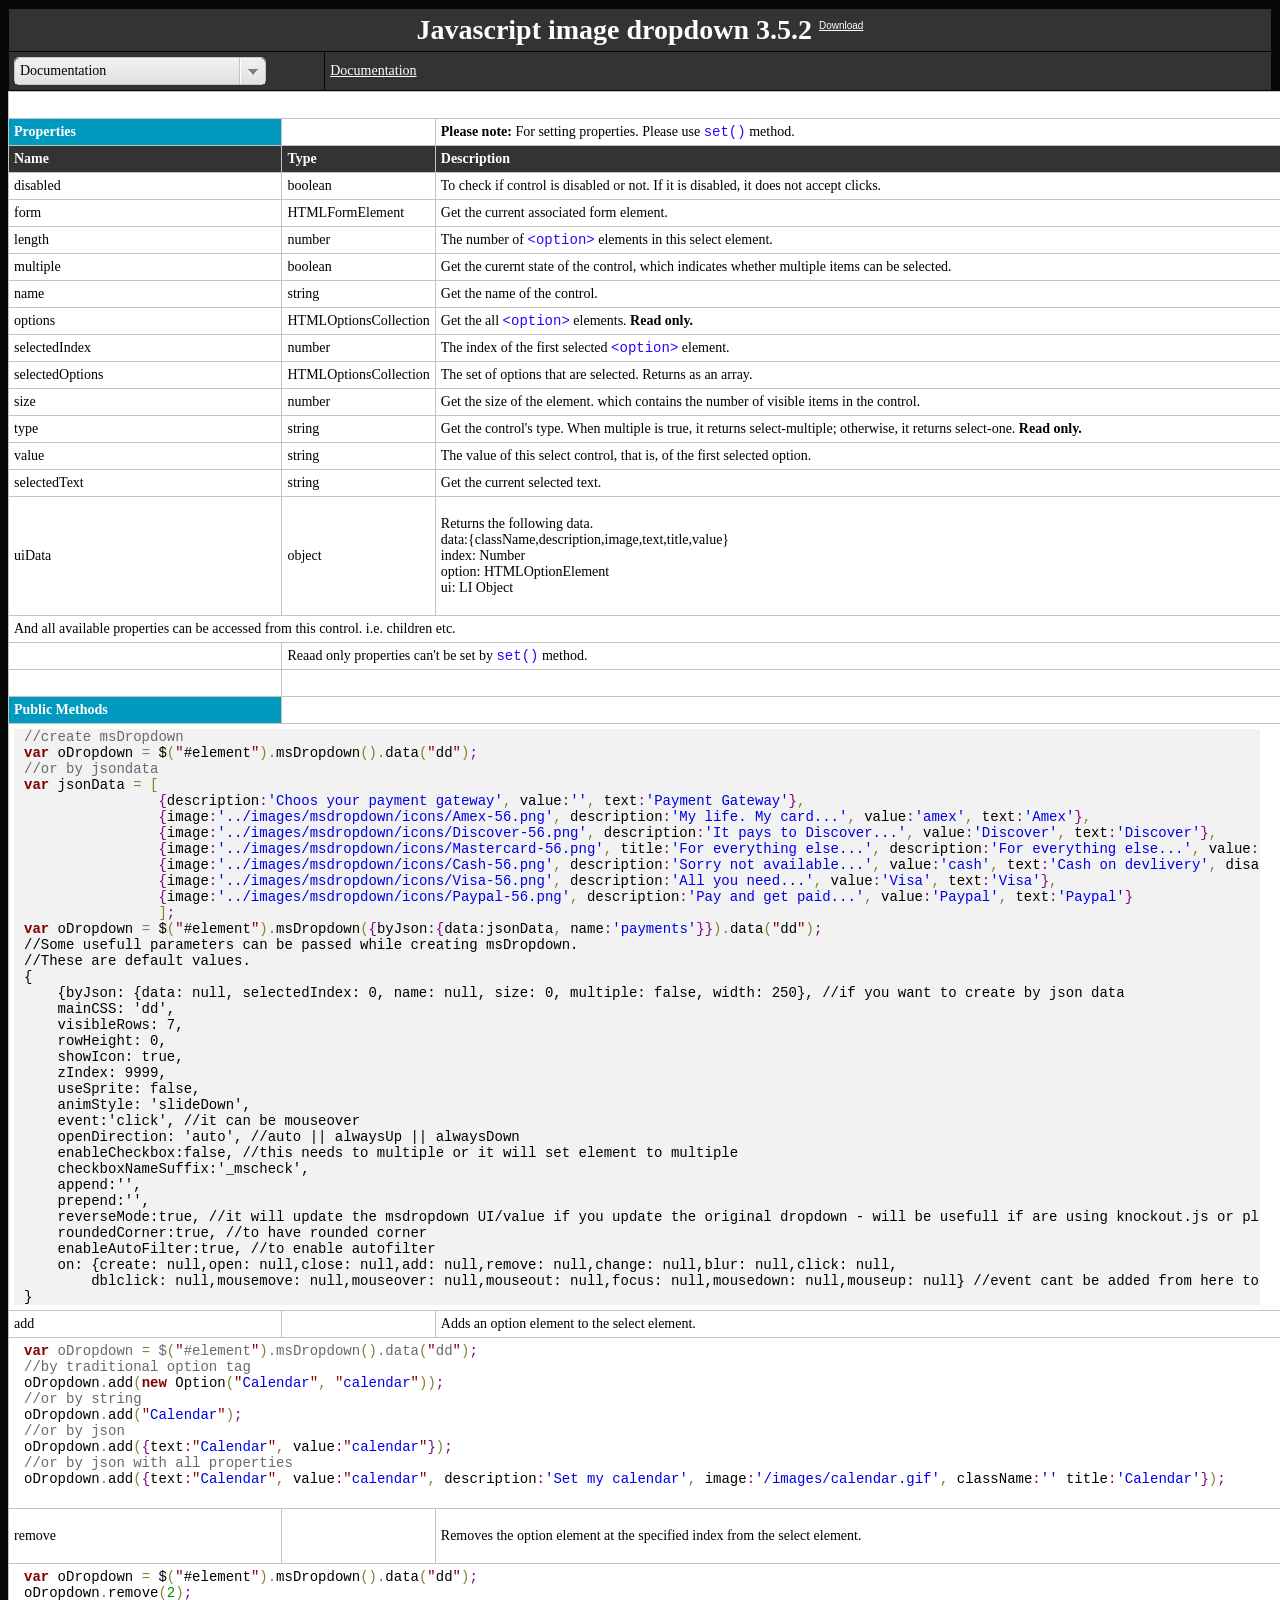
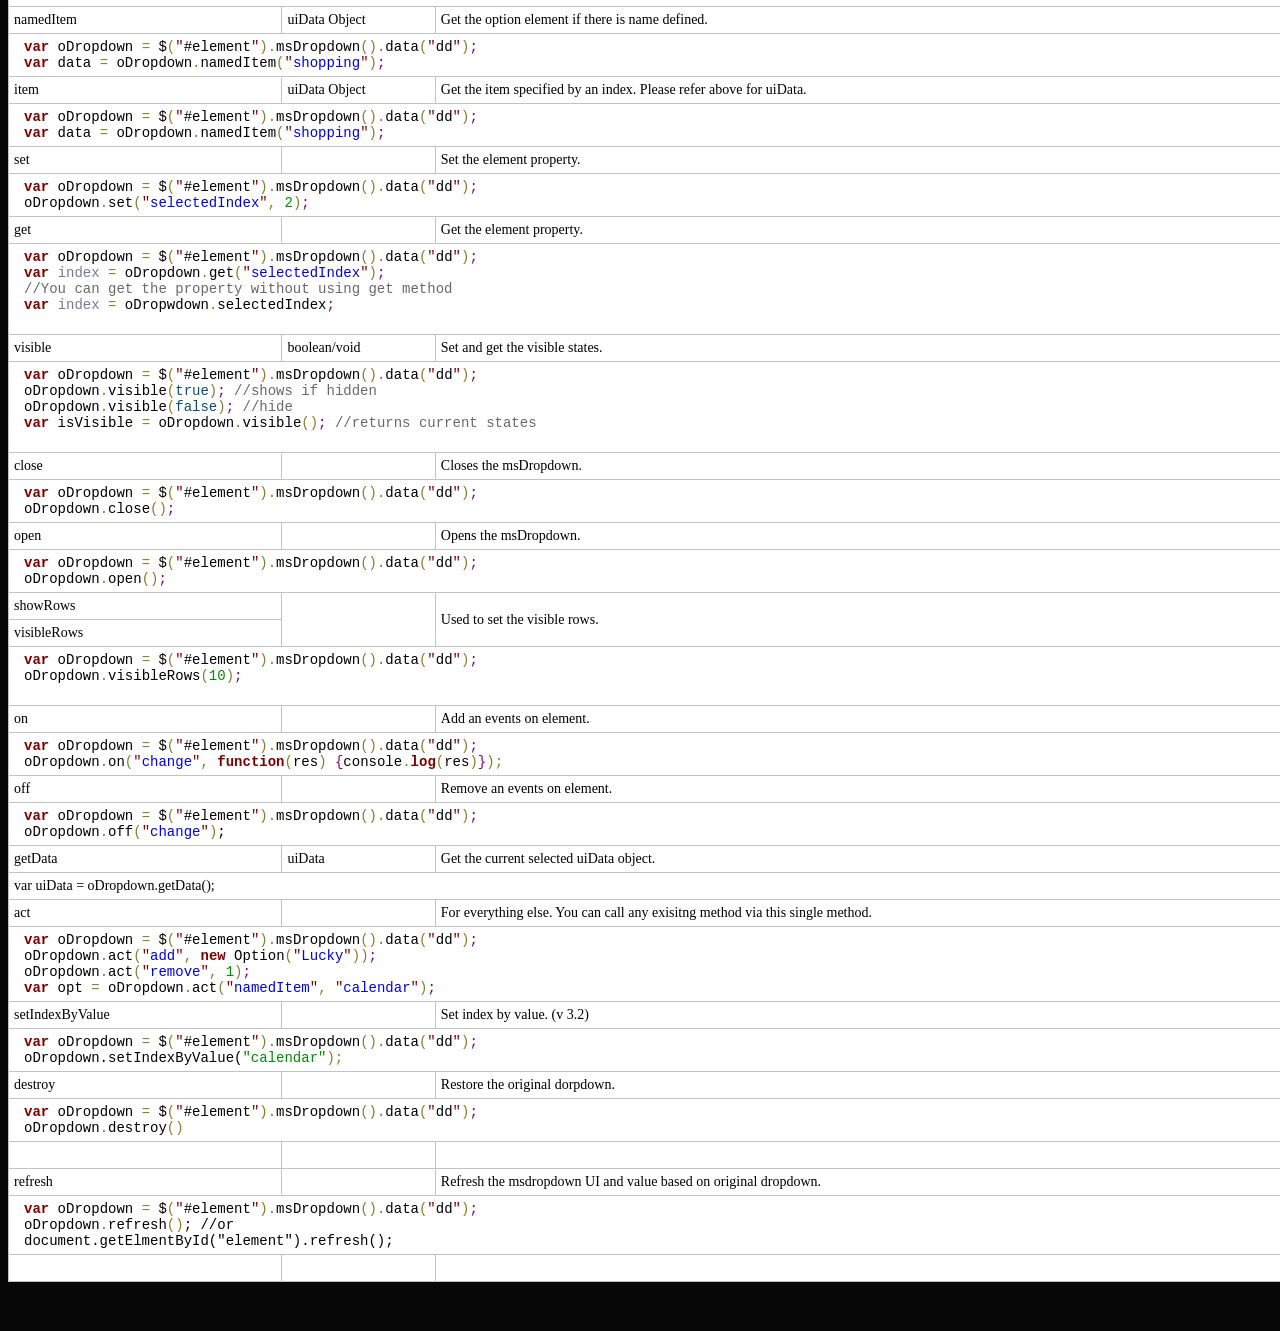
<file: sea/js/jquery/ms-Dropdown-master/examples/help.html>
<!DOCTYPE html PUBLIC "-//W3C//DTD XHTML 1.0 Transitional//EN" "http://www.w3.org/TR/xhtml1/DTD/xhtml1-transitional.dtd">
<html xmlns="http://www.w3.org/1999/xhtml">
<head>
<meta http-equiv="Content-Type" content="text/html; charset=utf-8" />
<title>Javascript image dropdown - Documentation</title>
<link rel="stylesheet" href="css/sample.css" />
<script src="../js/jquery/jquery-1.9.0.min.js"></script>
<!-- <msdropdown> -->
<link rel="stylesheet" type="text/css" href="../css/msdropdown/dd.css" />
<script src="../js/msdropdown/jquery.dd.min.js"></script>
<!-- </msdropdown> -->
<style type="text/css">
code.blue1 {color:#3300FF}
table.help {background:#fff; color:#000;}
.help td.title {background:#333; color:#fff; font-weight:bold}
.help td.title1 {background:#0099bf; color:#fff; font-weight:bold}
table.help{background:#c3c3c3; color:#000;}
table.help  td{background:#fff;color:#000}
pre{color:#000; background:#f2f2f2; padding:0 10px; max-width:80%; overflow:auto}
code.blue{color:#3300FF}

</style>
</head>
<body>
<table width="100%" border="0" cellspacing="1" cellpadding="5" class="topmenu">
  <tr>
    <td colspan="2" class="top"><h1>Javascript image dropdown <span id="ver"></span> <a title="Download" href="http://www.marghoobsuleman.com/jquery-image-dropdown" class="small">Download</a></h1></td>
  </tr>
  <tr>
    <td width="25%"><select style="width:250px"  name="pages" id="pages">
      <option value="" selected="selected">Choose a sample page</option>
      <option value="index.html">Normal</option>
      <option value="byjson.html">By Json Data</option>
      <option value="multiple-skin.html">Multiple Skin</option>
      <option value="css-sprite.html">CSS Sprite</option>
      <option value="object-oriented-approach.html">Object Oriented Approach</option>
      <option value="object-oriented-approach-more.html">Object Oriented Approach - More</option>
      <option value="use-checkbox.html">Use Checkbox</option>
      <option value="mouse-events.html">Mouse Events</option>
      <option value="help.html">Documentation</option>
    </select></td>
    <td align="left"><a href="help.html">Documentation</a></td>
  </tr>
</table>
<form action="submitdata.php" method="post" enctype="multipart/form-data" name="frmdata">
  <table width="100%" border="0" cellspacing="1" cellpadding="5" class="help">
    <tr>
      <td colspan="3">&nbsp;</td>
    </tr>
    <tr>
      <td width="18%" class="title1"><strong>Properties</strong></td>
      <td width="8%">&nbsp;</td>
      <td width="74%"><strong>Please note:</strong> For setting properties. Please use <code class="blue1">set()</code> method. </td>
    </tr>
    <tr>
      <td class="title">Name</td>
      <td class="title">Type</td>
      <td class="title">Description</td>
    </tr>
    <tr>
      <td>disabled</td>
      <td>boolean</td>
      <td>To check if  control is disabled or not. If it is disabled, it does not accept clicks.</td>
    </tr>
    <tr>
      <td>form</td>
      <td>HTMLFormElement</td>
      <td>Get the current associated form element.</td>
    </tr>
    <tr>
      <td>length</td>
      <td> number</td>
      <td>The number of <code class="blue1">&lt;option&gt;</code> elements in this select element.</td>
    </tr>
    <tr>
      <td>multiple</td>
      <td> boolean</td>
      <td>Get the curernt state of the control, which indicates whether multiple items can be selected.</td>
    </tr>
    <tr>
      <td>name</td>
      <td>string</td>
      <td>Get the name of the control.</td>
    </tr>
    <tr>
      <td>options</td>
      <td> HTMLOptionsCollection</td>
      <td>Get the all <code class="blue1">&lt;option&gt;</code> elements. <strong>Read only.</strong></td>
    </tr>
    <tr>
      <td>selectedIndex</td>
      <td>number</td>
      <td>The index of the first selected <code class="blue1">&lt;option&gt;</code> element.</td>
    </tr>
    <tr>
      <td>selectedOptions</td>
      <td>HTMLOptionsCollection</td>
      <td>The set of options that are selected. Returns as an array.</td>
    </tr>
    <tr>
      <td>size</td>
      <td> number</td>
      <td>Get the size of the element. which contains the number of visible items in the control. </td>
    </tr>
    <tr>
      <td>type</td>
      <td>string</td>
      <td>Get the  control's type. When multiple is true, it returns select-multiple; otherwise, it returns select-one. <strong>Read only.</strong></td>
    </tr>
    <tr>
      <td>value</td>
      <td>string</td>
      <td>The value of this select control, that is, of the first selected option.</td>
    </tr>
    <tr>
      <td>selectedText</td>
      <td>string</td>
      <td>Get the current selected text. </td>
    </tr>
    <tr>
      <td>uiData</td>
      <td>object</td>
      <td valign="top"><p>Returns the following data.<br />
        data:{className,description,image,text,title,value}<br />
        index: 	 Number <br />
        option: 	HTMLOptionElement <br />
        ui: LI Object</p></td>
    </tr>
    <tr>
      <td colspan="3">And all  available  properties can be accessed from this control. i.e. children etc.</td>
    </tr>
    <tr>
      <td>&nbsp;</td>
      <td colspan="2">Reaad only properties can't be set by <code class="blue1">set()</code> method.</td>
    </tr>
    <tr>
      <td>&nbsp;</td>
      <td colspan="2">&nbsp;</td>
    </tr>
    <tr>
      <td class="title1"><strong>Public Methods</strong></td>
      <td colspan="2">&nbsp;</td>
    </tr>
    <tr>
      <td colspan="3"><pre>
<span style='color:#696969; '>//create msDropdown</span>
<span style='color:#800000; font-weight:bold; '>var</span> oDropdown <span style='color:#808030; '>=</span> $<span style='color:#808030; '>(</span><span style='color:#800000; '>&quot;</span>#element<span style='color:#800000; '>&quot;</span><span style='color:#808030; '>)</span><span style='color:#808030; '>.</span>msDropdown<span style='color:#808030; '>(</span><span style='color:#808030; '>)</span><span style='color:#808030; '>.</span>data<span style='color:#808030; '>(</span><span style='color:#800000; '>&quot;</span>dd<span style='color:#808030; '><span style='color:#800000; '>&quot;</span>)</span><span style='color:#800080; '>;</span>
<span style='color:#696969; '>//or by jsondata</span>
<span style='color:#800000; font-weight:bold; '>var</span> jsonData <span style='color:#808030; '>=</span> <span style='color:#808030; '>[</span>                    
                <span style='color:#800080; '>{</span>description<span style='color:#800080; '>:</span><span style='color:#0000e6; '>'Choos your payment gateway'</span><span style='color:#808030; '>,</span> value<span style='color:#800080; '>:</span><span style='color:#0000e6; '>''</span><span style='color:#808030; '>,</span> text<span style='color:#800080; '>:</span><span style='color:#0000e6; '>'Payment Gateway'</span><span style='color:#800080; '>}</span><span style='color:#808030; '>,</span>                    
                <span style='color:#800080; '>{</span>image<span style='color:#800080; '>:</span><span style='color:#0000e6; '>'../images/msdropdown/icons/Amex-56.png'</span><span style='color:#808030; '>,</span> description<span style='color:#800080; '>:</span><span style='color:#0000e6; '>'My life. My card...'</span><span style='color:#808030; '>,</span> value<span style='color:#800080; '>:</span><span style='color:#0000e6; '>'amex'</span><span style='color:#808030; '>,</span> text<span style='color:#800080; '>:</span><span style='color:#0000e6; '>'Amex'</span><span style='color:#800080; '>}</span><span style='color:#808030; '>,</span>
                <span style='color:#800080; '>{</span>image<span style='color:#800080; '>:</span><span style='color:#0000e6; '>'../images/msdropdown/icons/Discover-56.png'</span><span style='color:#808030; '>,</span> description<span style='color:#800080; '>:</span><span style='color:#0000e6; '>'It pays to Discover...'</span><span style='color:#808030; '>,</span> value<span style='color:#800080; '>:</span><span style='color:#0000e6; '>'Discover'</span><span style='color:#808030; '>,</span> text<span style='color:#800080; '>:</span><span style='color:#0000e6; '>'Discover'</span><span style='color:#800080; '>}</span><span style='color:#808030; '>,</span>
                <span style='color:#800080; '>{</span>image<span style='color:#800080; '>:</span><span style='color:#0000e6; '>'../images/msdropdown/icons/Mastercard-56.png'</span><span style='color:#808030; '>,</span> title<span style='color:#800080; '>:</span><span style='color:#0000e6; '>'For everything else...'</span><span style='color:#808030; '>,</span> description<span style='color:#800080; '>:</span><span style='color:#0000e6; '>'For everything else...'</span><span style='color:#808030; '>,</span> value<span style='color:#800080; '>:</span><span style='color:#0000e6; '>'Mastercard'</span><span style='color:#808030; '>,</span> text<span style='color:#800080; '>:</span><span style='color:#0000e6; '>'Mastercard'</span><span style='color:#800080; '>}</span><span style='color:#808030; '>,</span>
                <span style='color:#800080; '>{</span>image<span style='color:#800080; '>:</span><span style='color:#0000e6; '>'../images/msdropdown/icons/Cash-56.png'</span><span style='color:#808030; '>,</span> description<span style='color:#800080; '>:</span><span style='color:#0000e6; '>'Sorry not available...'</span><span style='color:#808030; '>,</span> value<span style='color:#800080; '>:</span><span style='color:#0000e6; '>'cash'</span><span style='color:#808030; '>,</span> text<span style='color:#800080; '>:</span><span style='color:#0000e6; '>'Cash on devlivery'</span><span style='color:#808030; '>,</span> disabled<span style='color:#800080; '>:</span><span style='color:#0f4d75; '>true</span><span style='color:#800080; '>}</span><span style='color:#808030; '>,</span>
                <span style='color:#800080; '>{</span>image<span style='color:#800080; '>:</span><span style='color:#0000e6; '>'../images/msdropdown/icons/Visa-56.png'</span><span style='color:#808030; '>,</span> description<span style='color:#800080; '>:</span><span style='color:#0000e6; '>'All you need...'</span><span style='color:#808030; '>,</span> value<span style='color:#800080; '>:</span><span style='color:#0000e6; '>'Visa'</span><span style='color:#808030; '>,</span> text<span style='color:#800080; '>:</span><span style='color:#0000e6; '>'Visa'</span><span style='color:#800080; '>}</span><span style='color:#808030; '>,</span>
                <span style='color:#800080; '>{</span>image<span style='color:#800080; '>:</span><span style='color:#0000e6; '>'../images/msdropdown/icons/Paypal-56.png'</span><span style='color:#808030; '>,</span> description<span style='color:#800080; '>:</span><span style='color:#0000e6; '>'Pay and get paid...'</span><span style='color:#808030; '>,</span> value<span style='color:#800080; '>:</span><span style='color:#0000e6; '>'Paypal'</span><span style='color:#808030; '>,</span> text<span style='color:#800080; '>:</span><span style='color:#0000e6; '>'Paypal'</span><span style='color:#800080; '>}</span>
                <span style='color:#808030; '>]</span><span style='color:#800080; '>;</span>
<span style='color:#800000; font-weight:bold; '>var</span> oDropdown <span style='color:#808030; '>=</span> $<span style='color:#808030; '>(</span><span style='color:#800000; '>&quot;</span>#element<span style='color:#800000; '>&quot;</span><span style='color:#808030; '>)</span><span style='color:#808030; '>.</span>msDropdown<span style='color:#808030; '>(</span><span style='color:#800080; '>{</span>byJson<span style='color:#800080; '>:</span><span style='color:#800080; '>{</span>data<span style='color:#800080; '>:</span>jsonData<span style='color:#808030; '>,</span> name<span style='color:#800080; '>:</span><span style='color:#0000e6; '>'payments'</span><span style='color:#800080; '>}</span><span style='color:#800080; '>}</span><span style='color:#808030; '>)</span><span style='color:#808030; '>.</span>data<span style='color:#808030; '>(</span><span style='color:#800000; '>&quot;</span>dd<span style='color:#800000; '>&quot;</span><span style='color:#808030; '>)</span><span style='color:#800080; '>;</span>
//Some usefull parameters can be passed while creating msDropdown. 
//These are default values.
{
    {byJson: {data: null, selectedIndex: 0, name: null, size: 0, multiple: false, width: 250}, //if you want to create by json data
    mainCSS: 'dd',
    visibleRows: 7,
    rowHeight: 0,
    showIcon: true,
    zIndex: 9999,
    useSprite: false,
    animStyle: 'slideDown',
    event:'click', //it can be mouseover 
    openDirection: 'auto', //auto || alwaysUp || alwaysDown
    enableCheckbox:false, //this needs to multiple or it will set element to multiple
    checkboxNameSuffix:'_mscheck',
    append:'',
    prepend:'',
    reverseMode:true, //it will update the msdropdown UI/value if you update the original dropdown - will be usefull if are using knockout.js or playing with original dropdown
    roundedCorner:true, //to have rounded corner
    enableAutoFilter:true, //to enable autofilter
    on: {create: null,open: null,close: null,add: null,remove: null,change: null,blur: null,click: null,
    	dblclick: null,mousemove: null,mouseover: null,mouseout: null,focus: null,mousedown: null,mouseup: null} //event cant be added from here too
}
</pre></td>
    </tr>
    <tr>
      <td>add</td>
      <td>&nbsp;</td>
      <td>Adds an option element to the select element.</td>
    </tr>
    <tr>
      <td colspan="3">
      <pre style='color:#000000;background:#ffffff;'><span style='color:#696969; '><span style='color:#800000; font-weight:bold; '>var</span> oDropdown <span style='color:#808030; '>=</span> $<span style='color:#808030; '>(</span><span style='color:#800000; '>&quot;</span>#element<span style='color:#800000; '>&quot;</span><span style='color:#808030; '>)</span><span style='color:#808030; '>.</span>msDropdown<span style='color:#808030; '>(</span><span style='color:#808030; '>)</span><span style='color:#808030; '>.</span>data<span style='color:#808030; '>(</span><span style='color:#800000; '>&quot;</span>dd<span style='color:#808030; '><span style='color:#800000; '>&quot;</span>)</span><span style='color:#800080; '>;</span>
//by traditional option tag</span>
oDropdown<span style='color:#808030; '>.</span>add<span style='color:#808030; '>(</span><span style='color:#800000; font-weight:bold; '>new</span> Option<span style='color:#808030; '>(</span><span style='color:#800000; '>&quot;</span><span style='color:#0000e6; '>Calendar</span><span style='color:#800000; '>&quot;</span><span style='color:#808030; '>,</span> <span style='color:#800000; '>&quot;</span><span style='color:#0000e6; '>calendar</span><span style='color:#800000; '>&quot;</span><span style='color:#808030; '>)</span><span style='color:#808030; '>)</span><span style='color:#800080; '>;</span>
<span style='color:#696969; '>//or by string</span>
oDropdown<span style='color:#808030; '>.</span>add<span style='color:#808030; '>(</span><span style='color:#800000; '>&quot;</span><span style='color:#0000e6; '>Calendar</span><span style='color:#800000; '>&quot;</span><span style='color:#808030; '>)</span><span style='color:#800080; '>;</span>
<span style='color:#696969; '>//or by json</span>
oDropdown<span style='color:#808030; '>.</span>add<span style='color:#808030; '>(</span><span style='color:#800080; '>{</span>text<span style='color:#800080; '>:</span><span style='color:#800000; '>&quot;</span><span style='color:#0000e6; '>Calendar</span><span style='color:#800000; '>&quot;</span><span style='color:#808030; '>,</span> value<span style='color:#800080; '>:</span><span style='color:#800000; '>&quot;</span><span style='color:#0000e6; '>calendar</span><span style='color:#800000; '>&quot;</span><span style='color:#800080; '>}</span><span style='color:#808030; '>)</span><span style='color:#800080; '>;</span>
<span style='color:#696969; '>//or by json with all properties</span>
oDropdown<span style='color:#808030; '>.</span>add<span style='color:#808030; '>(</span><span style='color:#800080; '>{</span>text<span style='color:#800080; '>:</span><span style='color:#800000; '>&quot;</span><span style='color:#0000e6; '>Calendar</span><span style='color:#800000; '>&quot;</span><span style='color:#808030; '>,</span> value<span style='color:#800080; '>:</span><span style='color:#800000; '>&quot;</span><span style='color:#0000e6; '>calendar</span><span style='color:#800000; '>&quot;</span><span style='color:#808030; '>,</span> description<span style='color:#800080; '>:</span><span style='color:#0000e6; '>'Set my calendar'</span><span style='color:#808030; '>,</span> image<span style='color:#800080; '>:</span><span style='color:#0000e6; '>'/images/calendar.gif'</span><span style='color:#808030; '>,</span> className<span style='color:#800080; '>:</span><span style='color:#0000e6; '>''</span> title<span style='color:#800080; '>:</span><span style='color:#0000e6; '>'Calendar'</span><span style='color:#800080; '>}</span><span style='color:#808030; '>)</span><span style='color:#800080; '>;</span>
  	</pre>
  </td>
    </tr>
    <tr>
      <td>remove</td>
      <td>&nbsp;</td>
      <td><p>Removes the option element at the specified index from the select element.</p></td>
    </tr>
    <tr>
      <td colspan="3"><pre style='color:#000000;background:#ffffff;'>
<span style='color:#800000; font-weight:bold; '>var</span> oDropdown <span style='color:#808030; '>=</span> $<span style='color:#808030; '>(</span><span style='color:#800000; '>&quot;</span>#element<span style='color:#800000; '>&quot;</span><span style='color:#808030; '>)</span><span style='color:#808030; '>.</span>msDropdown<span style='color:#808030; '>(</span><span style='color:#808030; '>)</span><span style='color:#808030; '>.</span>data<span style='color:#808030; '>(</span><span style='color:#800000; '>&quot;</span>dd<span style='color:#808030; '><span style='color:#800000; '>&quot;</span>)</span><span style='color:#800080; '>;</span>
oDropdown<span style='color:#808030; '>.</span>remove<span style='color:#808030; '>(</span><span style='color:#008c00; '>2</span><span style='color:#808030; '>)</span><span style='color:#800080; '>;</span>
</pre></td>
    </tr>
    <tr>
      <td>namedItem</td>
      <td>uiData Object</td>
      <td>Get the option element if there is name defined. </td>
    </tr>
    <tr>
      <td colspan="3"><pre style='color:#000000;background:#ffffff;'><span style='color:#800000; font-weight:bold; '>var</span> oDropdown <span style='color:#808030; '>=</span> $<span style='color:#808030; '>(</span><span style='color:#800000; '>&quot;</span>#element<span style='color:#800000; '>&quot;</span><span style='color:#808030; '>)</span><span style='color:#808030; '>.</span>msDropdown<span style='color:#808030; '>(</span><span style='color:#808030; '>)</span><span style='color:#808030; '>.</span>data<span style='color:#808030; '>(</span><span style='color:#800000; '>&quot;</span>dd<span style='color:#808030; '><span style='color:#800000; '>&quot;</span>)</span><span style='color:#800080; '>;</span>
<span style='color:#800000; font-weight:bold; '>var</span> data <span style='color:#808030; '>=</span> oDropdown<span style='color:#808030; '>.</span>namedItem<span style='color:#808030; '>(</span><span style='color:#800000; '>&quot;</span><span style='color:#0000e6; '>shopping</span><span style='color:#800000; '>&quot;</span><span style='color:#808030; '>)</span><span style='color:#800080; '>;</span>
</pre></td>
    </tr>
    <tr>
      <td>item</td>
      <td>uiData Object</td>
      <td>Get the item specified by an index. Please refer above for uiData.</td>
    </tr>
    <tr>
      <td colspan="3"><pre style='color:#000000;background:#ffffff;'><span style='color:#800000; font-weight:bold; '>var</span> oDropdown <span style='color:#808030; '>=</span> $<span style='color:#808030; '>(</span><span style='color:#800000; '>&quot;</span>#element<span style='color:#800000; '>&quot;</span><span style='color:#808030; '>)</span><span style='color:#808030; '>.</span>msDropdown<span style='color:#808030; '>(</span><span style='color:#808030; '>)</span><span style='color:#808030; '>.</span>data<span style='color:#808030; '>(</span><span style='color:#800000; '>&quot;</span>dd<span style='color:#808030; '><span style='color:#800000; '>&quot;</span>)</span><span style='color:#800080; '>;</span>
<span style='color:#800000; font-weight:bold; '>var</span> data <span style='color:#808030; '>=</span> oDropdown<span style='color:#808030; '>.</span>namedItem<span style='color:#808030; '>(</span><span style='color:#800000; '>&quot;</span><span style='color:#0000e6; '>shopping</span><span style='color:#800000; '>&quot;</span><span style='color:#808030; '>)</span><span style='color:#800080; '>;</span>
</pre></td>
    </tr>
    <tr>
      <td>set</td>
      <td>&nbsp;</td>
      <td>Set the element property.</td>
    </tr>
    <tr>
      <td colspan="3"><pre style='color:#000000;background:#ffffff;'><span style='color:#800000; font-weight:bold; '>var</span> oDropdown <span style='color:#808030; '>=</span> $<span style='color:#808030; '>(</span><span style='color:#800000; '>&quot;</span>#element<span style='color:#800000; '>&quot;</span><span style='color:#808030; '>)</span><span style='color:#808030; '>.</span>msDropdown<span style='color:#808030; '>(</span><span style='color:#808030; '>)</span><span style='color:#808030; '>.</span>data<span style='color:#808030; '>(</span><span style='color:#800000; '>&quot;</span>dd<span style='color:#808030; '><span style='color:#800000; '>&quot;</span>)</span><span style='color:#800080; '>;</span>
oDropdown<span style='color:#808030; '>.</span>set<span style='color:#808030; '>(</span><span style='color:#800000; '>&quot;</span><span style='color:#0000e6; '>selectedIndex</span><span style='color:#800000; '>&quot;</span><span style='color:#808030; '>,</span> <span style='color:#008c00; '>2</span><span style='color:#808030; '>)</span><span style='color:#800080; '>;</span>
</pre></td>
    </tr>
    <tr>
      <td>get</td>
      <td>&nbsp;</td>
      <td>Get the element property.</td>
    </tr>
    <tr>
      <td colspan="3"><pre style='color:#000000;background:#ffffff;'><span style='color:#800000; font-weight:bold; '>var</span> oDropdown <span style='color:#808030; '>=</span> $<span style='color:#808030; '>(</span><span style='color:#800000; '>&quot;</span>#element<span style='color:#800000; '>&quot;</span><span style='color:#808030; '>)</span><span style='color:#808030; '>.</span>msDropdown<span style='color:#808030; '>(</span><span style='color:#808030; '>)</span><span style='color:#808030; '>.</span>data<span style='color:#808030; '>(</span><span style='color:#800000; '>&quot;</span>dd<span style='color:#808030; '><span style='color:#800000; '>&quot;</span>)</span><span style='color:#800080; '>;</span>
<span style='color:#800000; font-weight:bold; '>var</span> <span style='color:#797997; '>index</span> <span style='color:#808030; '>=</span> oDropdown<span style='color:#808030; '>.</span>get<span style='color:#808030; '>(</span><span style='color:#800000; '>&quot;</span><span style='color:#0000e6; '>selectedIndex</span><span style='color:#800000; '>&quot;</span><span style='color:#808030; '>)</span><span style='color:#800080; '>;</span>
<span style='color:#696969; '>//You can get the property without using get method</span>
<span style='color:#800000; font-weight:bold; '>var</span> <span style='color:#797997; '>index</span> <span style='color:#808030; '>=</span> oDropwdown<span style='color:#808030; '>.</span>selectedIndex<span style='color:#800080; '>;</span>
  </pre></td>
    </tr>
    <tr>
      <td>visible</td>
      <td>boolean/void</td>
      <td>Set and get the visible states.</td>
    </tr>
    <tr>
      <td colspan="3"><pre style='color:#000000;background:#ffffff;'><span style='color:#800000; font-weight:bold; '>var</span> oDropdown <span style='color:#808030; '>=</span> $<span style='color:#808030; '>(</span><span style='color:#800000; '>&quot;</span>#element<span style='color:#800000; '>&quot;</span><span style='color:#808030; '>)</span><span style='color:#808030; '>.</span>msDropdown<span style='color:#808030; '>(</span><span style='color:#808030; '>)</span><span style='color:#808030; '>.</span>data<span style='color:#808030; '>(</span><span style='color:#800000; '>&quot;</span>dd<span style='color:#808030; '><span style='color:#800000; '>&quot;</span>)</span><span style='color:#800080; '>;</span>
oDropdown<span style='color:#808030; '>.</span>visible<span style='color:#808030; '>(</span><span style='color:#0f4d75; '>true</span><span style='color:#808030; '>)</span><span style='color:#800080; '>;</span> <span style='color:#696969; '>//shows if hidden</span>
oDropdown<span style='color:#808030; '>.</span>visible<span style='color:#808030; '>(</span><span style='color:#0f4d75; '>false</span><span style='color:#808030; '>)</span><span style='color:#800080; '>;</span> <span style='color:#696969; '>//hide</span>
<span style='color:#800000; font-weight:bold; '>var</span> isVisible <span style='color:#808030; '>=</span> oDropdown<span style='color:#808030; '>.</span>visible<span style='color:#808030; '>(</span><span style='color:#808030; '>)</span><span style='color:#800080; '>;</span> <span style='color:#696969; '>//returns current states</span>
  </pre></td>
    </tr>
    <tr>
      <td>close</td>
      <td>&nbsp;</td>
      <td>Closes the  msDropdown.</td>
    </tr>
    <tr>
      <td colspan="3"><pre style='color:#000000;background:#ffffff;'><span style='color:#800000; font-weight:bold; '>var</span> oDropdown <span style='color:#808030; '>=</span> $<span style='color:#808030; '>(</span><span style='color:#800000; '>&quot;</span>#element<span style='color:#800000; '>&quot;</span><span style='color:#808030; '>)</span><span style='color:#808030; '>.</span>msDropdown<span style='color:#808030; '>(</span><span style='color:#808030; '>)</span><span style='color:#808030; '>.</span>data<span style='color:#808030; '>(</span><span style='color:#800000; '>&quot;</span>dd<span style='color:#808030; '><span style='color:#800000; '>&quot;</span>)</span><span style='color:#800080; '>;</span>
oDropdown<span style='color:#808030; '>.</span>close<span style='color:#808030; '>(</span><span style='color:#808030; '>)</span><span style='color:#800080; '>;</span></pre></td>
    </tr>
    <tr>
      <td>open</td>
      <td>&nbsp;</td>
      <td>Opens the msDropdown. </td>
    </tr>
    <tr>
      <td colspan="3"><pre style='color:#000000;background:#ffffff;'><span style='color:#800000; font-weight:bold; '>var</span> oDropdown <span style='color:#808030; '>=</span> $<span style='color:#808030; '>(</span><span style='color:#800000; '>&quot;</span>#element<span style='color:#800000; '>&quot;</span><span style='color:#808030; '>)</span><span style='color:#808030; '>.</span>msDropdown<span style='color:#808030; '>(</span><span style='color:#808030; '>)</span><span style='color:#808030; '>.</span>data<span style='color:#808030; '>(</span><span style='color:#800000; '>&quot;</span>dd<span style='color:#808030; '><span style='color:#800000; '>&quot;</span>)</span><span style='color:#800080; '>;</span>
oDropdown<span style='color:#808030; '>.</span>open<span style='color:#808030; '>(</span><span style='color:#808030; '>)</span><span style='color:#800080; '>;</span> </pre></td>
    </tr>
    <tr>
      <td>showRows</td>
      <td rowspan="2">&nbsp;</td>
      <td rowspan="2">Used to set the visible rows.</td>
    </tr>
    <tr>
      <td>visibleRows</td>
    </tr>
    <tr>
      <td colspan="3"><pre style='color:#000000;background:#ffffff;'><span style='color:#800000; font-weight:bold; '>var</span> oDropdown <span style='color:#808030; '>=</span> $<span style='color:#808030; '>(</span><span style='color:#800000; '>&quot;</span>#element<span style='color:#800000; '>&quot;</span><span style='color:#808030; '>)</span><span style='color:#808030; '>.</span>msDropdown<span style='color:#808030; '>(</span><span style='color:#808030; '>)</span><span style='color:#808030; '>.</span>data<span style='color:#808030; '>(</span><span style='color:#800000; '>&quot;</span>dd<span style='color:#808030; '><span style='color:#800000; '>&quot;</span>)</span><span style='color:#800080; '>;</span>
oDropdown<span style='color:#808030; '>.</span>visibleRows<span style='color:#808030; '>(</span><span style='color:#008c00; '>10</span><span style='color:#808030; '>)</span><span style='color:#800080; '>;</span>
  </pre></td>
    </tr>
    <tr>
      <td>on</td>
      <td>&nbsp;</td>
      <td>Add an events on element. </td>
    </tr>
    <tr>
      <td colspan="3"><pre style='color:#000000;background:#ffffff;'><span style='color:#800000; font-weight:bold; '>var</span> oDropdown <span style='color:#808030; '>=</span> $<span style='color:#808030; '>(</span><span style='color:#800000; '>&quot;</span>#element<span style='color:#800000; '>&quot;</span><span style='color:#808030; '>)</span><span style='color:#808030; '>.</span>msDropdown<span style='color:#808030; '>(</span><span style='color:#808030; '>)</span><span style='color:#808030; '>.</span>data<span style='color:#808030; '>(</span><span style='color:#800000; '>&quot;</span>dd<span style='color:#808030; '><span style='color:#800000; '>&quot;</span>)</span><span style='color:#800080; '>;</span>
oDropdown<span style='color:#808030; '>.</span>on<span style='color:#808030; '>(</span><span style='color:#800000; '>&quot;</span><span style='color:#0000e6; '>change</span><span style='color:#800000; '>&quot;</span><span style='color:#808030; '>,</span> <span style='color:#800000; font-weight:bold; '>function</span><span style='color:#808030; '>(</span>res<span style='color:#808030; '>)</span> <span style='color:#800080; '>{</span>console<span style='color:#808030; '>.</span><span style='color:#800000; font-weight:bold; '>log</span><span style='color:#808030; '>(</span>res<span style='color:#808030; '>)</span><span style='color:#800080; '>}</span><span style='color:#808030; '>);</span></pre></td>
    </tr>
    <tr>
      <td>off</td>
      <td>&nbsp;</td>
      <td>Remove an events on element.</td>
    </tr>
    <tr>
      <td colspan="3"><span style="color:#000000;background:#ffffff;">
        <pre style='color:#000000;background:#ffffff;'><span style='color:#800000; font-weight:bold; '>var</span> oDropdown <span style='color:#808030; '>=</span> $<span style='color:#808030; '>(</span><span style='color:#800000; '>&quot;</span>#element<span style='color:#800000; '>&quot;</span><span style='color:#808030; '>)</span><span style='color:#808030; '>.</span>msDropdown<span style='color:#808030; '>(</span><span style='color:#808030; '>)</span><span style='color:#808030; '>.</span>data<span style='color:#808030; '>(</span><span style='color:#800000; '>&quot;</span>dd<span style='color:#808030; '><span style='color:#800000; '>&quot;</span>)</span><span style='color:#800080; '>;</span>
oDropdown<span style='color:#808030; '>.</span>off<span style='color:#808030; '>(</span><span style='color:#800000; '>&quot;</span><span style='color:#0000e6; '>change</span><span style='color:#800000; '>&quot;</span><span style='color:#800080; '></span><span style='color:#808030; '>)</span>;</pre></td>
    </tr>
    <tr>
      <td>getData</td>
      <td>uiData</td>
      <td>Get the current selected uiData object.</td>
    </tr>
    <tr>
      <td colspan="3">var uiData = <span style="color:#000000;background:#ffffff;">oDropdown</span>.getData();</td>
    </tr>
    <tr>
      <td>act</td>
      <td>&nbsp;</td>
      <td>For everything else. You can call any exisitng method via this single method.</td>
    </tr>
    <tr>
      <td colspan="3"><pre style='color:#000000;background:#ffffff;'><span style='color:#800000; font-weight:bold; '>var</span> oDropdown <span style='color:#808030; '>=</span> $<span style='color:#808030; '>(</span><span style='color:#800000; '>&quot;</span>#element<span style='color:#800000; '>&quot;</span><span style='color:#808030; '>)</span><span style='color:#808030; '>.</span>msDropdown<span style='color:#808030; '>(</span><span style='color:#808030; '>)</span><span style='color:#808030; '>.</span>data<span style='color:#808030; '>(</span><span style='color:#800000; '>&quot;</span>dd<span style='color:#808030; '><span style='color:#800000; '>&quot;</span>)</span><span style='color:#800080; '>;</span>
oDropdown<span style='color:#808030; '>.</span>act<span style='color:#808030; '>(</span><span style='color:#800000; '>&quot;</span><span style='color:#0000e6; '>add</span><span style='color:#800000; '>&quot;</span><span style='color:#808030; '>,</span> <span style='color:#800000; font-weight:bold; '>new</span> Option<span style='color:#808030; '>(</span><span style='color:#800000; '>&quot;</span><span style='color:#0000e6; '>Lucky</span><span style='color:#800000; '>&quot;</span><span style='color:#808030; '>)</span><span style='color:#808030; '>)</span><span style='color:#800080; '>;</span>
oDropdown<span style='color:#808030; '>.</span>act<span style='color:#808030; '>(</span><span style='color:#800000; '>&quot;</span><span style='color:#0000e6; '>remove</span><span style='color:#800000; '>&quot;</span><span style='color:#808030; '>,</span> <span style='color:#008c00; '>1</span><span style='color:#808030; '>)</span><span style='color:#800080; '>;</span>
<span style='color:#800000; font-weight:bold; '>var</span> opt <span style='color:#808030; '>=</span> oDropdown<span style='color:#808030; '>.</span>act<span style='color:#808030; '>(</span><span style='color:#800000; '>&quot;</span><span style='color:#0000e6; '>namedItem</span><span style='color:#800000; '>&quot;</span><span style='color:#808030; '>,</span> <span style='color:#800000; '>&quot;</span><span style='color:#0000e6; '>calendar</span><span style='color:#800000; '>&quot;</span><span style='color:#808030; '>)</span><span style='color:#800080; '>;</span></pre></td>
    </tr>
    <tr>
      <td>setIndexByValue</td>
      <td>&nbsp;</td>
      <td>Set index by value. (v 3.2)</td>
    </tr>
    <tr>
      <td colspan="3"><pre style='color:#000000;background:#ffffff;'><span style='color:#800000; font-weight:bold; '>var</span> oDropdown <span style='color:#808030; '>=</span> $<span style='color:#808030; '>(</span><span style='color:#800000; '>&quot;</span>#element<span style='color:#800000; '>&quot;</span><span style='color:#808030; '>)</span><span style='color:#808030; '>.</span>msDropdown<span style='color:#808030; '>(</span><span style='color:#808030; '>)</span><span style='color:#808030; '>.</span>data<span style='color:#808030; '>(</span><span style='color:#800000; '>&quot;</span>dd<span style='color:#808030; '><span style='color:#800000; '>&quot;</span>)</span><span style='color:#800080; '>;</span>
oDropdown.setIndexByValue(<span style='color:#008c00; '>"calendar"</span><span style='color:#808030; '>);</pre></td>
    </tr>
    <tr>
      <td>destroy</td>
      <td>&nbsp;</td>
      <td>Restore the original dorpdown.</td>
    </tr>
    <tr>
      <td colspan="3"><span style="color:#000000;background:#ffffff;">
        <pre style='color:#000000;background:#ffffff;'>
<span style='color:#800000; font-weight:bold; '>var</span> oDropdown <span style='color:#808030; '>=</span> $<span style='color:#808030; '>(</span><span style='color:#800000; '>&quot;</span>#element<span style='color:#800000; '>&quot;</span><span style='color:#808030; '>)</span><span style='color:#808030; '>.</span>msDropdown<span style='color:#808030; '>(</span><span style='color:#808030; '>)</span><span style='color:#808030; '>.</span>data<span style='color:#808030; '>(</span><span style='color:#800000; '>&quot;</span>dd<span style='color:#808030; '><span style='color:#800000; '>&quot;</span>)</span><span style='color:#800080; '>;</span>
oDropdown<span style='color:#808030; '>.</span>destroy<span style='color:#808030; '>(</span><span style='color:#808030; '>)</span></pre></td>
    </tr>
    <tr>
      <td>&nbsp;</td>
      <td>&nbsp;</td>
      <td>&nbsp;</td>
    </tr>
    <tr>
      <td>refresh</td>
      <td>&nbsp;</td>
      <td>Refresh the msdropdown UI and value based on original dropdown.</td>
    </tr>
    <tr>
      <td colspan="3"><pre style='color:#000000;background:#ffffff;'><span style='color:#800000; font-weight:bold; '>var</span> oDropdown <span style='color:#808030; '>=</span> $<span style='color:#808030; '>(</span><span style='color:#800000; '>&quot;</span>#element<span style='color:#800000; '>&quot;</span><span style='color:#808030; '>)</span><span style='color:#808030; '>.</span>msDropdown<span style='color:#808030; '>(</span><span style='color:#808030; '>)</span><span style='color:#808030; '>.</span>data<span style='color:#808030; '>(</span><span style='color:#800000; '>&quot;</span>dd<span style='color:#808030; '><span style='color:#800000; '>&quot;</span>)</span><span style='color:#800080; '>;</span>
oDropdown<span style='color:#808030; '>.</span>refresh<span style='color:#808030; '>(</span><span style='color:#808030; '>)</span>; //or
document.getElmentById(&quot;element&quot;).refresh();</pre></td>
    </tr>
    <tr>
      <td>&nbsp;</td>
      <td>&nbsp;</td>
      <td>&nbsp;</td>
    </tr>
  </table>
</form>
<p>&nbsp;</p>

<script>
$(document).ready(function(e) {
	//no use
	try {
		var pages = $("#pages").msDropdown({on:{change:function(data, ui) {
												var val = data.value;
												if(val!="")
													window.location = val;
											}}}).data("dd");

		var pagename = document.location.pathname.toString();
		pagename = pagename.split("/");
		pages.setIndexByValue(pagename[pagename.length-1]);
		$("#ver").html(msBeautify.version.msDropdown);
	} catch(e) {
		//console.log(e);	
	}
	
	$("#ver").html(msBeautify.version.msDropdown);
});
</script>

</body>
</html>
</file>
<file: sea/js/jquery/ms-Dropdown-master/examples/css/sample.css>
body{font-family:"Palatino Linotype", "Book Antiqua", Palatino, serif; font-size:14px; background:#070707} 
.small {
    color: #000066;
    font-family: Arial,Helvetica,sans-serif;
    font-size: 10px;
    font-weight: normal;
    line-height: 12px;
    position: relative;
    top: -10px;
}
h1, h2, h3{margin:0; padding:0}
.topmenu{}
.topmenu td.top{background:#333; color:#FFFFFF; text-align:center}
.topmenu td{background:#333; color:#FFFFFF; text-align:left}
.topmenu td.title{background:#666; color:#FFFFFF; text-align:left}
.topmenu td a, .topmenu td a:visited{color:#fff;}
.topmenu td.active{background:#090; color:#333}
.topmenu td.active a, .topmenu td.active a:visited{color:#fff; text-decoration:none}
.tblWhite{background:#FFFFFF}
pre{overflow-x:auto; overflow-y:hidden; background:#707070; color:#fff; margin:0; padding:20px; max-width:750px}
.hide, .hidden{display:none}
code.blue{color:#66CCCC}

#debugger{position:absolute; border:2px solid #c3c3c3; padding:10px; width:400px; background:#fff; max-height:350px; overflow:auto}
ul.debug{padding:5px 10px; margin:0;}
#testResults{margin:10px}
#testResults li.pass { color: green; }
#testResults li.fail { color: red; }
.black{color:#000}
.viewcode{cursor:pointer; text-decoration:underline;}
.viewcode:hover{background:#f0f0f0; text-decoration:none;}
.app{padding:10px; background:#333; color:#FFF;}
</file>
<file: sea/js/jquery/ms-Dropdown-master/css/msdropdown/dd.css>
.borderRadius{-moz-border-radius:5px; border-radius:5px; }
.borderRadiusTp{-moz-border-radius:5px 5px 0 0; border-radius:5px 5px 0 0;}
.borderRadiusBtm{-moz-border-radius:0 0 5px 5px ; border-radius:0 0 5px 5px;}

.ddcommon {position:relative;display:-moz-inline-stack; zoom:1; display:inline-block; *display:inline; cursor:default;}
.ddcommon ul{padding:0;margin:0;}
.ddcommon ul li{list-style-type:none;}
.borderRadiusTp ul li:last-child{-moz-border-radius:0 0 5px 5px ; border-radius:0 0 5px 5px;border-bottom:0 none #c3c3c3; }
.borderRadiusBtm ul li:first-child{-moz-border-radius:5px 5px 0 0; border-radius:5px 5px 0 0 ;border-bottom:1 solid #c3c3c3; }

.ddcommon .disabled img, .ddcommon .disabled span, .ddcommon.disabledAll{
opacity: .5; /* standard: ff gt 1.5, opera, safari */
-ms-filter:"alpha(opacity=50)"; /* ie 8 */
filter:alpha(opacity=50); /* ie lt 7 */
-khtml-opacity:.5; /* safari 1.x */
-moz-opacity:.5; /* ff lt 1.5, netscape */
color:#999999;
}
.ddcommon .clear{clear:both}
.ddcommon .shadow{-moz-box-shadow:5px 5px 5px -5px #888888;-webkit-box-shadow:5px 5px 5px -5px #888888;box-shadow: 5px 5px 5px -5px #888888;}
.ddcommon input.text{color:#7e7e7e;padding:0 0 0 0; position:absolute; background:#fff; display:block; width:98%; height:98%; left:2px; top:0; border:none;}
.ddOutOfVision{position:relative; display:-moz-inline-stack; display:inline-block; zoom:1; *display:inline;}
.borderRadius .shadow{-moz-box-shadow:5px 5px 5px -5px #888888;-webkit-box-shadow:5px 5px 5px -5px #888888;box-shadow: 5px 5px 5px -5px #888888;}
.borderRadiusBtm .shadow{-moz-box-shadow:-5px -5px 5px -5px #888888;-webkit-box-shadow:-5px -5px 5px -5px #888888;box-shadow: -5px -5px 5px -5px #888888}
.borderRadiusTp .border, .borderRadius .border{-moz-border-radius:0 0 5px 5px ; border-radius:0 0 5px 5px;}
.borderRadiusBtm .border{-moz-border-radius:5px 5px 0 0; border-radius:5px 5px 0 0;}
img.fnone{float:none !important}
.ddcommon .divider{width:0; height:100%; position:absolute;}
.ddcommon .ddArrow{display:inline-block; position:absolute; top:50%; right:4px;}
.ddcommon .ddArrow:hover{background-position:0 100%;}
.ddcommon .ddTitle{padding:0; position:relative; display:inline-block; width:100%}
.ddcommon .ddTitle .ddTitleText{display:block;}
.ddcommon .ddTitle .ddTitleText .ddTitleText{padding:0;}
.ddcommon .ddTitle .description{display:block;}
.ddcommon .ddTitle .ddTitleText img{position:relative; vertical-align:middle; float:left}
.ddcommon .ddChild{position:absolute;display:none;width:100%;overflow-y:auto; overflow-x:hidden; zoom:1; z-index:9999}
.ddcommon .ddChild li{clear:both;}
.ddcommon .ddChild li .description{display:block;}
.ddcommon .ddChild li img{border:0 none; position:relative;vertical-align:middle;float:left}
.ddcommon .ddChild li.optgroup{padding:0;}
.ddcommon .ddChild li.optgroup .optgroupTitle{padding:0 5px; font-weight:bold; font-style:italic}
.ddcommon .ddChild li.optgroup ul li{padding:5px 5px 5px 15px}
.ddcommon .noBorderTop{border-top:none 0  !important; padding:0; margin:0;}

/*************** default theme **********************/
.dd{border:1px solid #c3c3c3;}
.dd .divider{border-left:1px solid #c3c3c3; border-right:1px solid #fff;; right:24px;}
.dd .ddArrow{width:16px;height:16px; margin-top:-8px; background:url(../../images/msdropdown/skin1/dd_arrow.gif) no-repeat;}
.dd .ddArrow:hover{background-position:0 100%;}
.dd .ddTitle{color:#000;background:#e2e2e4 url(../../images/msdropdown/skin1/title-bg.gif) repeat-x left top;}
.dd .ddTitle .ddTitleText{padding:5px 20px 5px 5px;}
.dd .ddTitle .ddTitleText .ddTitleText{padding:0;}
.dd .ddTitle .description{font-size:12px; color:#666}
.dd .ddTitle .ddTitleText img{padding-right:5px;}
.dd .ddChild{border:1px solid #c3c3c3; background-color:#fff; left:-1px;}
.dd .ddChild li{padding:5px; background-color:#fff; border-bottom:1px solid #c3c3c3;}
.dd .ddChild li .description{color:#666;}
.dd .ddChild li .ddlabel{color:#333;}
.dd .ddChild li.hover{background-color:#f2f2f2}
.dd .ddChild li img{padding:0 6px 0 0;}
.dd .ddChild li.optgroup{padding:0;}
.dd .ddChild li.optgroup .optgroupTitle{padding:0 5px; font-weight:bold; font-style:italic}
.dd .ddChild li.optgroup ul li{padding:5px 5px 5px 15px}
.dd .ddChild li.selected{background-color:#d5d5d5; color:#000;}
</file>
<file: sea/js/jquery/ms-Dropdown-master/css/msdropdown/skin2.css>
.blue{border:1px solid #ddd;}
.blue .divider{display:none}
.blue .ddArrow{width:27px;height:27px; margin-top:-14px; background:url(../../images/msdropdown/skin2/dd_arrow.gif) no-repeat;}
.blue .ddArrow:hover{background-position:0 100%;}
.blue .ddTitle{color:#fff;background:#10bbe6 url(../../images/msdropdown/skin2/title-bg.gif) repeat-x left top;}
.blue .ddTitle .ddTitleText{padding:10px 20px 10px 5px; font-weight:bold; font-size:16px;}
.blue .ddTitle .ddTitleText .ddTitleText{padding:0;}
.blue .ddTitle .description{font-size:12px; color:#666}
.blue .ddTitle .ddTitleText img{padding-right:5px;}
.blue .ddChild{border:1px solid #c3c3c3; background-color:#fff; left:-1px;}
.blue .ddChild li{padding:5px; background-color:#fff; border-bottom:1px solid #c3c3c3;}
.blue .ddChild li .description{color:#666;}
.blue .ddChild li .ddlabel{color:#333;}
.blue .ddChild li.hover{background-color:#66CCFF;}
.blue .ddChild li img{padding:0 6px 0 0;}
.blue .ddChild li.optgroup{padding:0;}
.blue .ddChild li.optgroup .optgroupTitle{padding:0 5px; font-weight:bold; font-style:italic}
.blue .ddChild li.optgroup ul li{padding:5px 5px 5px 15px}
.blue .ddChild li.selected{background-color:#0d97ba;}
.blue .ddChild li.selected .ddlabel{color:#fff;}
</file>
<file: sea/js/jquery/ms-Dropdown-master/css/msdropdown/flags.css>
.flag{float:left;padding:0 !important;margin:0 5px 0 0;width:16px;height:11px;background:url(../../images/msdropdown/icons/flagssprite_small.png) no-repeat;}.flag.ad{background-position:0 0}.flag.ae{background-position:0 -11px}.flag.af{background-position:0 -22px}.flag.ag{background-position:0 -33px}.flag.ai{background-position:0 -44px}.flag.al{background-position:0 -55px}.flag.am{background-position:0 -66px}.flag.an{background-position:0 -77px}.flag.ao{background-position:0 -88px}.flag.ar{background-position:0 -99px}.flag.as{background-position:0 -110px}.flag.at{background-position:0 -121px}.flag.au{background-position:0 -132px}.flag.aw{background-position:0 -143px}.flag.ax{background-position:0 -154px}.flag.az{background-position:0 -165px}.flag.ba{background-position:0 -176px}.flag.bb{background-position:0 -187px}.flag.bd{background-position:0 -198px}.flag.be{background-position:0 -209px}.flag.bf{background-position:0 -220px}.flag.bg{background-position:0 -231px}.flag.bh{background-position:0 -242px}.flag.bi{background-position:0 -253px}.flag.bj{background-position:0 -264px}.flag.bm{background-position:0 -275px}.flag.bn{background-position:0 -286px}.flag.bo{background-position:0 -297px}.flag.br{background-position:0 -308px}.flag.bs{background-position:0 -319px}.flag.bt{background-position:0 -330px}.flag.bv{background-position:0 -341px}.flag.bw{background-position:0 -352px}.flag.by{background-position:0 -363px}.flag.bz{background-position:0 -374px}.flag.ca{background-position:0 -385px}.flag.catalonia{background-position:0 -396px}.flag.cc{background-position:0 -407px}.flag.cd{background-position:0 -418px}.flag.cf{background-position:0 -429px}.flag.cg{background-position:0 -440px}.flag.ch{background-position:0 -451px}.flag.ci{background-position:0 -462px}.flag.ck{background-position:0 -473px}.flag.cl{background-position:0 -484px}.flag.cm{background-position:0 -495px}.flag.cn{background-position:0 -506px}.flag.co{background-position:0 -517px}.flag.cu{background-position:0 -528px}.flag.cr{background-position:0 -539px}.flag.cs{background-position:0 -550px}.flag.cv{background-position:0 -561px}.flag.cx{background-position:0 -572px}.flag.cy{background-position:-16px 0}.flag.cz{background-position:-16px -11px}.flag.de{background-position:-16px -22px}.flag.dj{background-position:-16px -33px}.flag.dk{background-position:-16px -44px}.flag.dm{background-position:-16px -55px}.flag.do{background-position:-16px -66px}.flag.dz{background-position:-16px -77px}.flag.ec{background-position:-16px -88px}.flag.ee{background-position:-16px -99px}.flag.eg{background-position:-16px -110px}.flag.eh{background-position:-16px -121px}.flag.england{background-position:-16px -132px}.flag.er{background-position:-16px -143px}.flag.es{background-position:-16px -154px}.flag.et{background-position:-16px -165px}.flag.eu{background-position:-16px -176px}.flag.fam{background-position:-16px -187px}.flag.fi{background-position:-16px -198px}.flag.fj{background-position:-16px -209px}.flag.fk{background-position:-16px -220px}.flag.fm{background-position:-16px -231px}.flag.fo{background-position:-16px -242px}.flag.fr{background-position:-16px -253px}.flag.ga{background-position:-16px -264px}.flag.gb{background-position:-16px -275px}.flag.gd{background-position:-16px -286px}.flag.ge{background-position:-16px -297px}.flag.gf{background-position:-16px -308px}.flag.gh{background-position:-16px -319px}.flag.gi{background-position:-16px -330px}.flag.gl{background-position:-16px -341px}.flag.gm{background-position:-16px -352px}.flag.gn{background-position:-16px -363px}.flag.gp{background-position:-16px -374px}.flag.gq{background-position:-16px -385px}.flag.gr{background-position:-16px -396px}.flag.gs{background-position:-16px -407px}.flag.gt{background-position:-16px -418px}.flag.gu{background-position:-16px -429px}.flag.gw{background-position:-16px -440px}.flag.gy{background-position:-16px -451px}.flag.hk{background-position:-16px -462px}.flag.hm{background-position:-16px -473px}.flag.hn{background-position:-16px -484px}.flag.hr{background-position:-16px -495px}.flag.ht{background-position:-16px -506px}.flag.hu{background-position:-16px -517px}.flag.id{background-position:-16px -528px}.flag.ie{background-position:-16px -539px}.flag.il{background-position:-16px -550px}.flag.in{background-position:-16px -561px}.flag.io{background-position:-16px -572px}.flag.iq{background-position:-32px 0}.flag.ir{background-position:-32px -11px}.flag.is{background-position:-32px -22px}.flag.it{background-position:-32px -33px}.flag.jm{background-position:-32px -44px}.flag.jo{background-position:-32px -55px}.flag.jp{background-position:-32px -66px}.flag.ke{background-position:-32px -77px}.flag.kg{background-position:-32px -88px}.flag.kh{background-position:-32px -99px}.flag.ki{background-position:-32px -110px}.flag.km{background-position:-32px -121px}.flag.kn{background-position:-32px -132px}.flag.kp{background-position:-32px -143px}.flag.kr{background-position:-32px -154px}.flag.kw{background-position:-32px -165px}.flag.ky{background-position:-32px -176px}.flag.kz{background-position:-32px -187px}.flag.la{background-position:-32px -198px}.flag.lb{background-position:-32px -209px}.flag.lc{background-position:-32px -220px}.flag.li{background-position:-32px -231px}.flag.lr{background-position:-32px -242px}.flag.lk{background-position:-32px -253px}.flag.ls{background-position:-32px -264px}.flag.lt{background-position:-32px -275px}.flag.lu{background-position:-32px -286px}.flag.lv{background-position:-32px -297px}.flag.ly{background-position:-32px -308px}.flag.ma{background-position:-32px -319px}.flag.mc{background-position:-32px -330px}.flag.md{background-position:-32px -341px}.flag.me{background-position:-32px -352px}.flag.mg{background-position:-32px -363px}.flag.mh{background-position:-32px -374px}.flag.mk{background-position:-32px -385px}.flag.ml{background-position:-32px -396px}.flag.mm{background-position:-32px -407px}.flag.mn{background-position:-32px -418px}.flag.mo{background-position:-32px -429px}.flag.mp{background-position:-32px -440px}.flag.mq{background-position:-32px -451px}.flag.mr{background-position:-32px -462px}.flag.ms{background-position:-32px -473px}.flag.mt{background-position:-32px -484px}.flag.mu{background-position:-32px -495px}.flag.mv{background-position:-32px -506px}.flag.mw{background-position:-32px -517px}.flag.mx{background-position:-32px -528px}.flag.my{background-position:-32px -539px}.flag.mz{background-position:-32px -550px}.flag.na{background-position:-32px -561px}.flag.nc{background-position:-32px -572px}.flag.ne{background-position:-48px 0}.flag.nf{background-position:-48px -11px}.flag.ng{background-position:-48px -22px}.flag.ni{background-position:-48px -33px}.flag.nl{background-position:-48px -44px}.flag.no{background-position:-48px -55px}.flag.np{background-position:-48px -66px}.flag.nr{background-position:-48px -77px}.flag.nu{background-position:-48px -88px}.flag.nz{background-position:-48px -99px}.flag.om{background-position:-48px -110px}.flag.pa{background-position:-48px -121px}.flag.pe{background-position:-48px -132px}.flag.pf{background-position:-48px -143px}.flag.pg{background-position:-48px -154px}.flag.ph{background-position:-48px -165px}.flag.pk{background-position:-48px -176px}.flag.pl{background-position:-48px -187px}.flag.pm{background-position:-48px -198px}.flag.pn{background-position:-48px -209px}.flag.pr{background-position:-48px -220px}.flag.ps{background-position:-48px -231px}.flag.pt{background-position:-48px -242px}.flag.pw{background-position:-48px -253px}.flag.py{background-position:-48px -264px}.flag.qa{background-position:-48px -275px}.flag.re{background-position:-48px -286px}.flag.ro{background-position:-48px -297px}.flag.rs{background-position:-48px -308px}.flag.ru{background-position:-48px -319px}.flag.rw{background-position:-48px -330px}.flag.sa{background-position:-48px -341px}.flag.sb{background-position:-48px -352px}.flag.sc{background-position:-48px -363px}.flag.scotland{background-position:-48px -374px}.flag.sd{background-position:-48px -385px}.flag.se{background-position:-48px -396px}.flag.sg{background-position:-48px -407px}.flag.sh{background-position:-48px -418px}.flag.si{background-position:-48px -429px}.flag.sj{background-position:-48px -440px}.flag.sk{background-position:-48px -451px}.flag.sl{background-position:-48px -462px}.flag.sm{background-position:-48px -473px}.flag.sn{background-position:-48px -484px}.flag.so{background-position:-48px -495px}.flag.sr{background-position:-48px -506px}.flag.st{background-position:-48px -517px}.flag.sv{background-position:-48px -528px}.flag.sy{background-position:-48px -539px}.flag.sz{background-position:-48px -550px}.flag.tc{background-position:-48px -561px}.flag.td{background-position:-48px -572px}.flag.tf{background-position:-64px 0}.flag.tg{background-position:-64px -11px}.flag.th{background-position:-64px -22px}.flag.tj{background-position:-64px -33px}.flag.tk{background-position:-64px -44px}.flag.tl{background-position:-64px -55px}.flag.tm{background-position:-64px -66px}.flag.tn{background-position:-64px -77px}.flag.to{background-position:-64px -88px}.flag.tr{background-position:-64px -99px}.flag.tt{background-position:-64px -110px}.flag.tv{background-position:-64px -121px}.flag.tw{background-position:-64px -132px}.flag.tz{background-position:-64px -143px}.flag.ua{background-position:-64px -154px}.flag.ug{background-position:-64px -165px}.flag.um{background-position:-64px -176px}.flag.us{background-position:-64px -187px}.flag.uy{background-position:-64px -198px}.flag.uz{background-position:-64px -209px}.flag.va{background-position:-64px -220px}.flag.vc{background-position:-64px -231px}.flag.ve{background-position:-64px -242px}.flag.vg{background-position:-64px -253px}.flag.vi{background-position:-64px -264px}.flag.vn{background-position:-64px -275px}.flag.vu{background-position:-64px -286px}.flag.wales{background-position:-64px -297px}.flag.wf{background-position:-64px -308px}.flag.ws{background-position:-64px -319px}.flag.ye{background-position:-64px -330px}.flag.yt{background-position:-64px -341px}.flag.za{background-position:-64px -352px}.flag.zm{background-position:-64px -363px}.flag.zw{background-position:-64px -374px}
</file>
<file: sea/js/jquery/chosen/docsupport/style.css>
/* Reset */
html, body, div, span, object, iframe, h1, h2, h3, h4, h5, h6, p, blockquote, pre, abbr, address, cite, code, del, dfn, em, img, ins, kbd, q, samp, small, strong, sub, sup, var, b, i, dl, dt, dd, ol, ul, li, fieldset, form, label, legend, table, caption, tbody, tfoot, thead, tr, th, td, article, aside, canvas, details, figcaption, figure, footer, header, hgroup, menu, nav, section, summary, time, mark, audio, video { margin: 0; padding: 0; border: 0; font-size: 100%; font: inherit; vertical-align: baseline; }

article, aside, details, figcaption, figure, footer, header, hgroup, menu, nav, section { display: block; }

blockquote, q { quotes: none; }
blockquote:before, blockquote:after, q:before, q:after { content: ""; content: none; }
ins { background-color: #ff9; color: #000; text-decoration: none; }
mark { background-color: #ff9; color: #000; font-style: italic; font-weight: bold; }
del { text-decoration: line-through; }
abbr[title], dfn[title] { border-bottom: 1px dotted; cursor: help; }
table { border-collapse: collapse; border-spacing: 0; }
hr { display: block; height: 1px; border: 0; border-top: 1px solid #ccc; margin: 1em 0; padding: 0; }
input, select { vertical-align: middle; }

body { font:13px/1.231 sans-serif; *font-size:small; } /* Hack retained to preserve specificity */
select, input, textarea, button { font:99% sans-serif; }
pre, code, kbd, samp { font-family: monospace, sans-serif; }


body { background: #EEE; color: #444; line-height: 1.4em; }

header h1 { color: black; font-size: 2em; line-height: 1.1em; display: inline-block; height: 27px; margin: 20px 0 25px; }
header h1 small { font-size: 0.6em; }

div#content { background: white; border: 1px solid #ccc; border-width: 0 1px 1px; margin: 0 auto; padding: 40px 50px 40px; width: 738px; }

footer { color: #999; padding-top: 40px; font-size: 0.8em; text-align: center; }

body { font-family: sans-serif; font-size: 1em; }

p { margin: 0 0 .7em; max-width: 700px; }
table+p { margin-top: 1em; }

h2 { border-bottom: 1px solid #ccc; font-size: 1.2em; margin: 3em 0 1em 0; font-weight: bold;}
h3 { font-weight: bold; }

h2.intro { border-bottom: none; font-size: 1em; font-weight: normal; margin-top:0; }

ul li { list-style: disc; margin-left: 1em; margin-bottom: 1.25em; }
ol li { margin-left: 1.25em; }
ol ul, ul ul { margin: .25em 0 0; }
ol ul li, ul ul li { list-style-type: circle; margin: 0 0 .25em 1em; }

li > p { margin-top: .25em; }

div.side-by-side { width: 100%; margin-bottom: 1em; }
div.side-by-side > div { float: left; width: 49%; }
div.side-by-side > div > em { margin-bottom: 10px; display: block; }

.faqs em { display: block; }

.clearfix:after {
  content: "\0020";
  display: block;
  height: 0;
  clear: both;
  overflow: hidden;
  visibility: hidden;
}

a { color: #F36C00; outline: none; text-decoration: none; }
a:hover { text-decoration: underline; }

ul.credits li { margin-bottom: .25em; }

strong { font-weight: bold; }
i { font-style: italic; }

.button {
  background: #fafafa;
  background: -webkit-linear-gradient(top, #ffffff, #eeeeee);
  background: -moz-linear-gradient(top, #ffffff, #eeeeee);
  background: -o-linear-gradient(top, #ffffff, #eeeeee);
  background: linear-gradient(to bottom, #ffffff, #eeeeee);
  border: 1px solid #bbbbbb;
  border-radius: 4px;
  box-shadow: inset 0 1px 1px rgba(255, 255, 255, 0.2);
  color: #555555;
  cursor: pointer;
  display: inline-block;
  font-family: "Helvetica Neue", Arial, Verdana, "Nimbus Sans L", sans-serif;
  font-size: 13px;
  font-weight: 500;
  height: 31px;
  line-height: 28px;
  outline: none;
  padding: 0 13px;
  text-shadow: 0 1px 0 white;
  text-decoration: none;
  vertical-align: middle;
  white-space: nowrap;
  -webkit-font-smoothing: antialiased;
  -webkit-box-sizing: border-box;
  -moz-box-sizing: border-box;
  box-sizing: border-box;
}

.button-blue {
  background: #1385e5;
  background: -webkit-linear-gradient(top, #53b2fc, #1385e5);
  background: -moz-linear-gradient(top, #53b2fc, #1385e5);
  background: -o-linear-gradient(top, #53b2fc, #1385e5);
  background: linear-gradient(to bottom, #53b2fc, #1385e5);
  border-color: #075fa9;
  color: white;
  font-weight: bold;
  text-shadow: 0 -1px 0 rgba(0, 0, 0, 0.4);
}


/* Tweak navbar brand link to be super sleek
-------------------------------------------------- */
.oss-bar {
  top: 0;
  right: 20px;
  position: fixed;
  z-index: 1030;
}
.oss-bar ul {
  float: right;
  margin: 0;
  list-style: none;
}
.oss-bar ul li {
  list-style: none;
  float: left;
  line-height: 0;
  margin: 0;
}
.oss-bar ul li a {
   -moz-box-sizing:    border-box;
  -webkit-box-sizing: border-box;
  -ms-box-sizing:     border-box;
   box-sizing:        border-box;
  border: 0;
  margin-top: -10px;
  display: block;
  height: 58px;
  background: #F36C00 url(oss-credit.png) no-repeat 20px 22px;
  padding: 22px 20px 12px 20px;
  text-indent: 120%; /* stupid padding */
  white-space: nowrap;
  overflow: hidden;
  -webkit-transition: all 0.10s ease-in-out;
  -moz-transition: all 0.10s ease-in-out;
  transition: all 0.15s ease-in-out;
}
.oss-bar ul li a:hover {
  margin-top: 0px;
}
.oss-bar a.harvest {
  width: 196px;
  background-color: #F36C00;
  background-position: -142px 22px;
  padding-right: 22px; /* optical illusion */
}
.oss-bar a.fork {
  width: 162px;
  background-color: #333333;
}

.docs-table th, .docs-table td {
  border: 1px solid #000;
  padding: 4px 6px;
  white-space: nowrap;
}

.docs-table td:last-child {
  white-space: normal;
}

.docs-table th {
  font-weight: bold;
  text-align: left;
}

#content pre[class*=language-] {
  font-size: 14px;
  margin-bottom: 20px;
}

#content pre[class*=language-] code {
  font-size: 14px;
  padding: 0;
}

#content code[class*=language-] {
  font-size: 12px;
  padding: 2px 4px;
}

.anchor {
  color: inherit;
  position: relative;
}

.anchor:hover {
  background: url([data-uri]) 0 50% no-repeat;
  background-size: 21px 9px;
  margin-left: -27px;
  padding-left: 27px;
  text-decoration: none;
}
</file>
<file: sea/js/jquery/chosen/docsupport/prism.css>
/**
 * okaidia theme for JavaScript, CSS and HTML
 * Loosely based on Monokai textmate theme by http://www.monokai.nl/
 * @author ocodia
 */

code[class*="language-"],
pre[class*="language-"] {
	color: #f8f8f2;
	text-shadow: 0 1px rgba(0,0,0,0.3);
	font-family: Consolas, Monaco, 'Andale Mono', monospace;
	direction: ltr;
	text-align: left;
	white-space: pre;
	word-spacing: normal;
	
	-moz-tab-size: 4;
	-o-tab-size: 4;
	tab-size: 4;
	
	-webkit-hyphens: none;
	-moz-hyphens: none;
	-ms-hyphens: none;
	hyphens: none;
}

/* Code blocks */
pre[class*="language-"] {
	padding: 1em;
	margin: .5em 0;
	overflow: auto;	
	border-radius: 0.3em;
}

:not(pre) > code[class*="language-"],
pre[class*="language-"] {
	background: #272822;
}

/* Inline code */
:not(pre) > code[class*="language-"] {
	padding: .1em;
	border-radius: .3em;
}

.token.comment,
.token.prolog,
.token.doctype,
.token.cdata {
	color: slategray;
}

.token.punctuation {
	color: #f8f8f2;
}

.namespace {
	opacity: .7;
}

.token.property,
.token.tag {
	color: #f92672;
}

.token.boolean,
.token.number{
	color: #ae81ff;
}

.token.selector,
.token.attr-name,
.token.string {
	color: #a6e22e;
}


.token.operator,
.token.entity,
.token.url,
.language-css .token.string,
.style .token.string {
	color: #f8f8f2;
}

.token.atrule,
.token.attr-value
{
	color: #e6db74;
}


.token.keyword{
color: #66d9ef;
}

.token.regex,
.token.important {
	color: #fd971f;
}

.token.important {
	font-weight: bold;
}

.token.entity {
	cursor: help;
}
</file>
<file: sea/js/jquery/ms-Dropdown-master/css/msdropdown/sprite.css>
/************* use sprite *****************/
.smallIcons li, .smallIcons .ddTitleText{
	/* .smallIcons .ddTitle .ddTitleText  - this will be used when option is selected */
	background-image:url(../../images/msdropdown/icons/sprite.gif);
	background-repeat:no-repeat;
	padding-left:27px !important;	
}
.smallIcons .calendar {
	background-position:0 -396px;
}
.smallIcons .shoppingcart {
	background-position:0 -325px;
}
.smallIcons .cd {
	background-position:0 -433px;
}
.smallIcons .email{
	background-position:0 -249px;
}
.smallIcons .faq {
	background-position:0 -176px;
}
.smallIcons .games{
	background-position:0 -358px;
}
.smallIcons .music {
	background-position:0 -139px;
}
.smallIcons .phone {
	background-position:0 -103px;
}
.smallIcons .graph {
	background-position:0 -66px;
}
.smallIcons .secured {
	background-position:0 -31px;
}
.smallIcons .video {
	background-position:0 7px;
}
/*******************************/
</file>
